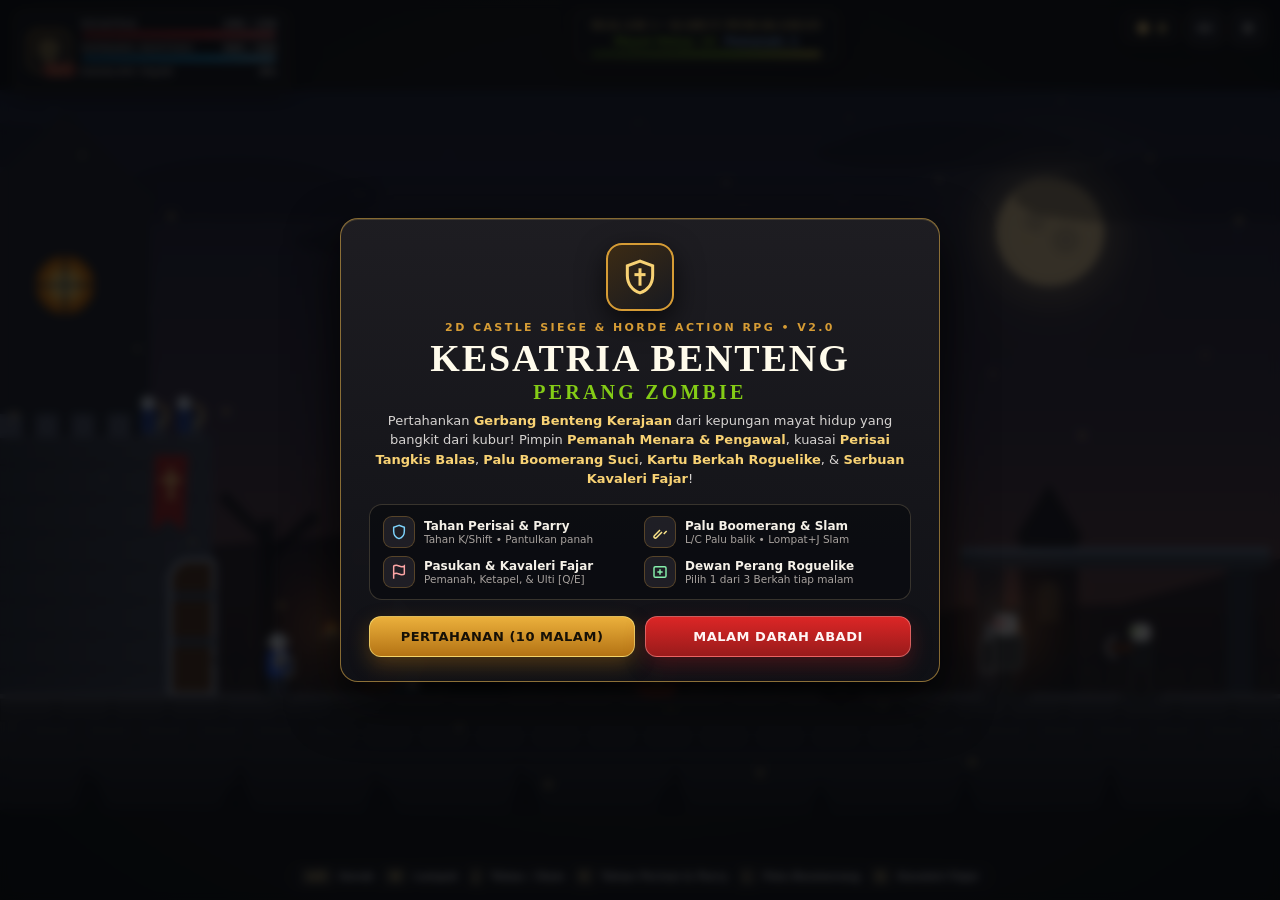
<file: index.html>
<!DOCTYPE html>
<html lang="id">
<head>
    <meta charset="UTF-8">
    <meta name="viewport" content="width=device-width, initial-scale=1.0, maximum-scale=1.0, user-scalable=no, viewport-fit=cover">
    <meta name="description" content="Kesatria Benteng: Perang Zombie — Game 2D Castle Siege & Horde Action RPG offline. Pertahankan Gerbang Benteng bersama Pemanah Kerajaan, Perisai Tangkis Balas, Palu Boomerang Suci, Kartu Berkah Roguelike, & Serbuan Kavaleri Fajar!">
    <title>Kesatria Benteng: Perang Zombie — 2D Castle Siege Action RPG</title>
    <style>
/* ==========================================================================
   KESATRIA BENTENG: PERANG ZOMBIE (v2.0.0)
   Aesthetic: Dark Medieval Heraldry — Forged Iron, Burnished Gold,
              Warm Torchlight Amber, Templar Crimson, & Necrotic Blight
   ========================================================================== */

:root {
    --obsidian: #090a0d;
    --iron-deep: #13151a;
    --iron-panel: rgba(18, 19, 24, 0.93);
    --iron-card: #1b1d24;
    --iron-border: rgba(196, 174, 134, 0.24);
    --gold-border: rgba(226, 176, 74, 0.56);
    --gold-bright: #f8d274;
    --gold-mid: #d69c35;
    --crimson: #dc2626;
    --crimson-dark: #7f1d1d;
    --ember: #f97316;
    --blight: #84cc16;
    --sky-shield: #38bdf8;
    --ivory: #f5f1e8;
    --ash: #a8a29e;

    --font-serif: 'Cinzel', 'Palatino Linotype', 'Book Antiqua', Georgia, serif;
    --font-sans: 'Plus Jakarta Sans', system-ui, -apple-system, 'Segoe UI', Roboto, sans-serif;
}

* {
    box-sizing: border-box;
    user-select: none;
    -webkit-user-select: none;
    -webkit-touch-callout: none;
}

html, body {
    margin: 0;
    padding: 0;
    width: 100vw;
    height: 100dvh;
    background: var(--obsidian);
    color: var(--ivory);
    font-family: var(--font-sans);
    overflow: hidden;
    touch-action: none;
    -webkit-font-smoothing: antialiased;
}

.hidden { display: none !important; }
.font-serif { font-family: var(--font-serif); }

#game-wrapper {
    position: relative;
    width: 100%;
    height: 100%;
    display: flex;
    align-items: center;
    justify-content: center;
    background: radial-gradient(ellipse at 50% 45%, #1c1816 0%, #0b0c10 70%, #050608 100%);
    overflow: hidden;
    touch-action: none;
}

#game-canvas {
    display: block;
    width: 100%;
    height: 100%;
    object-fit: contain;
}

.svg-icon {
    display: inline-block;
    vertical-align: middle;
    flex-shrink: 0;
}

/* --- Medieval Forged Panel Surface --- */
.herald-panel {
    background: linear-gradient(180deg, rgba(31, 30, 35, 0.96) 0%, rgba(16, 17, 22, 0.97) 100%);
    border: 1.5px solid var(--iron-border);
    box-shadow:
        0 16px 42px rgba(0, 0, 0, 0.78),
        inset 0 1px 0 rgba(255, 232, 180, 0.1);
}

.herald-panel--gold {
    border-color: var(--gold-border);
    box-shadow:
        0 20px 52px rgba(0, 0, 0, 0.84),
        inset 0 1px 0 rgba(248, 210, 116, 0.18);
}

.hud-strip {
    background: rgba(15, 16, 21, 0.88);
    border: 1px solid rgba(214, 156, 53, 0.34);
    box-shadow: 0 6px 18px rgba(0, 0, 0, 0.52);
}

/* ==========================================================================
   TOP BATTLEFIELD HUD
   ========================================================================== */
#hud {
    position: absolute;
    top: 0;
    left: 0;
    right: 0;
    padding: 10px 14px;
    pointer-events: none;
    display: flex;
    flex-direction: column;
    gap: 7px;
    z-index: 12;
}

body.in-ending-cg #hud,
body.in-ending-cg #touch-controls,
body.in-ending-cg #desktop-hints,
body.in-ending-cg #wave-banner {
    display: none !important;
}

#hud-row {
    display: flex;
    align-items: flex-start;
    justify-content: space-between;
    gap: 10px;
    max-width: 1280px;
    width: 100%;
    margin: 0 auto;
}

/* Left: Dual Knight + Citadel Status */
#hud-left {
    display: flex;
    align-items: center;
    gap: 10px;
    padding: 7px 12px;
    border-radius: 12px;
    pointer-events: auto;
}

#hud-crest {
    position: relative;
    width: 44px;
    height: 44px;
    border-radius: 10px;
    background: linear-gradient(145deg, #3a2b17 0%, #16181f 100%);
    border: 1.5px solid var(--gold-mid);
    display: flex;
    align-items: center;
    justify-content: center;
    color: var(--gold-bright);
    flex-shrink: 0;
}

#hud-tier-tag {
    position: absolute;
    bottom: -5px;
    right: -6px;
    background: var(--crimson-dark);
    color: var(--gold-bright);
    border: 1px solid rgba(248, 210, 116, 0.5);
    font-size: 9px;
    font-weight: 800;
    padding: 1px 5px;
    border-radius: 6px;
}

.bars-stack {
    display: flex;
    flex-direction: column;
    gap: 4px;
    min-width: 196px;
}

.bar-item {
    display: flex;
    flex-direction: column;
    gap: 2px;
}

.bar-meta {
    display: flex;
    justify-content: space-between;
    align-items: center;
    font-size: 9.5px;
    font-weight: 800;
    letter-spacing: 0.05em;
    color: var(--ash);
}

.bar-meta strong {
    color: var(--ivory);
    font-variant-numeric: tabular-nums;
}

.bar-track {
    width: 100%;
    height: 7px;
    border-radius: 999px;
    background: rgba(7, 8, 12, 0.9);
    border: 1px solid rgba(255, 255, 255, 0.09);
    overflow: hidden;
}

.bar-track--thin { height: 5px; }

#hp-fill {
    height: 100%;
    width: 100%;
    background: linear-gradient(90deg, #991b1b 0%, #dc2626 60%, #f87171 100%);
    transition: width 110ms ease-out;
}

#gate-fill {
    height: 100%;
    width: 100%;
    background: linear-gradient(90deg, #0369a1 0%, #0ea5e9 65%, #7dd3fc 100%);
    transition: width 120ms ease-out;
}

#valor-fill {
    height: 100%;
    width: 0%;
    background: linear-gradient(90deg, #b45309 0%, #eab308 65%, #fef08a 100%);
    transition: width 100ms ease-out;
}

#valor-fill[data-ready="1"] {
    background: linear-gradient(90deg, #f59e0b 0%, #fde047 50%, #ffffff 100%);
    box-shadow: 0 0 10px rgba(250, 204, 21, 0.85);
}

/* Center: Siege Night Banner & Horde Gauge */
#hud-center {
    display: flex;
    flex-direction: column;
    align-items: center;
    padding: 6px 16px;
    border-radius: 12px;
    min-width: 220px;
}

#hud-night-title {
    font-family: var(--font-serif);
    font-size: 13px;
    font-weight: 800;
    color: var(--gold-bright);
    letter-spacing: 0.06em;
    white-space: nowrap;
}

#hud-horde-row {
    display: flex;
    align-items: center;
    gap: 9px;
    margin-top: 2px;
    font-size: 11px;
    font-weight: 700;
}

#hud-remaining { color: var(--blight); }
#hud-allies-tag { color: #93c5fd; }

#hud-combo-badge {
    padding: 1px 7px;
    border-radius: 999px;
    background: rgba(185, 28, 28, 0.42);
    border: 1px solid rgba(252, 165, 165, 0.5);
    color: #fee2e2;
    font-size: 10px;
    font-weight: 800;
}

#horde-progress-track {
    width: 100%;
    height: 4px;
    margin-top: 4px;
    border-radius: 999px;
    background: rgba(255, 255, 255, 0.1);
    overflow: hidden;
}

#horde-progress-fill {
    height: 100%;
    width: 100%;
    background: linear-gradient(90deg, #4d7c0f 0%, #84cc16 60%, #fde047 100%);
    transition: width 140ms ease;
}

/* Right: Gold, Active Blessings, & Controls */
#hud-right {
    display: flex;
    align-items: center;
    gap: 7px;
    pointer-events: auto;
}

#hud-gold-box {
    display: flex;
    align-items: center;
    gap: 6px;
    padding: 7px 12px;
    border-radius: 10px;
    color: var(--gold-bright);
    font-size: 14px;
    font-weight: 800;
    font-variant-numeric: tabular-nums;
}

.hud-btn {
    display: inline-flex;
    align-items: center;
    justify-content: center;
    gap: 5px;
    height: 36px;
    padding: 0 11px;
    border-radius: 10px;
    background: rgba(24, 25, 32, 0.92);
    border: 1px solid rgba(214, 156, 53, 0.36);
    color: var(--ivory);
    font-family: var(--font-sans);
    font-size: 11.5px;
    font-weight: 800;
    cursor: pointer;
    transition: transform 0.12s ease, border-color 0.15s ease, background-color 0.15s ease;
}

.hud-btn:hover {
    border-color: var(--gold-bright);
    background: rgba(45, 36, 24, 0.96);
    color: var(--gold-bright);
}

.hud-btn:active { transform: scale(0.94); }
.hud-icon-btn { width: 36px; padding: 0; }

/* Active Blessing Mini-Badges Row */
#hud-blessings-strip {
    display: flex;
    justify-content: center;
    flex-wrap: wrap;
    gap: 5px;
    max-width: 900px;
    margin: 0 auto;
}

.blessing-chip {
    display: inline-flex;
    align-items: center;
    gap: 4px;
    padding: 2px 8px;
    border-radius: 999px;
    background: rgba(18, 19, 25, 0.82);
    border: 1px solid rgba(214, 156, 53, 0.38);
    color: #fde68a;
    font-size: 10px;
    font-weight: 700;
}

/* Boss Bar */
#boss-hud {
    max-width: 560px;
    width: 100%;
    margin: 0 auto;
    padding: 7px 14px;
    border-radius: 12px;
    border-color: rgba(220, 38, 38, 0.62);
}

#boss-head {
    display: flex;
    align-items: center;
    justify-content: space-between;
    margin-bottom: 4px;
}

#boss-title-wrap {
    display: flex;
    align-items: center;
    gap: 7px;
    font-family: var(--font-serif);
    font-size: 13px;
    font-weight: 800;
    color: #fca5a5;
}

#boss-phase-badge {
    font-family: var(--font-sans);
    font-size: 10px;
    font-weight: 800;
    padding: 2px 7px;
    border-radius: 6px;
    background: rgba(153, 27, 27, 0.65);
    border: 1px solid rgba(252, 165, 165, 0.45);
    color: #fff;
}

#boss-hp-label {
    font-size: 11px;
    font-weight: 800;
    color: #fecaca;
    font-variant-numeric: tabular-nums;
}

#boss-hp-track {
    width: 100%;
    height: 10px;
    border-radius: 999px;
    background: rgba(8, 7, 10, 0.92);
    border: 1px solid rgba(248, 113, 113, 0.38);
    overflow: hidden;
}

#boss-hp-fill {
    height: 100%;
    width: 100%;
    background: linear-gradient(90deg, #7f1d1d 0%, #dc2626 55%, #f97316 100%);
    transition: width 110ms ease-out;
}

/* ==========================================================================
   DESKTOP COMPACT KEYCAP HINTS BAR (Bottom Center)
   ========================================================================== */
#desktop-hints {
    position: absolute;
    bottom: 10px;
    left: 50%;
    transform: translateX(-50%);
    z-index: 12;
    pointer-events: none;
    display: flex;
    align-items: center;
    gap: 10px;
    padding: 5px 14px;
    border-radius: 999px;
    background: rgba(12, 13, 18, 0.78);
    border: 1px solid rgba(214, 156, 53, 0.25);
    font-size: 10.5px;
    font-weight: 700;
    color: #d6d3d1;
    white-space: nowrap;
}

#desktop-hints kbd {
    display: inline-block;
    padding: 1px 5px;
    border-radius: 4px;
    background: rgba(255, 255, 255, 0.1);
    border: 1px solid rgba(248, 210, 116, 0.35);
    color: var(--gold-bright);
    font-family: var(--font-sans);
    font-size: 10px;
    font-weight: 800;
    margin-right: 3px;
}

body.is-touch #desktop-hints { display: none !important; }
@media (pointer: coarse) { #desktop-hints { display: none !important; } }

/* ==========================================================================
   WAVE ANNOUNCEMENT BANNER
   ========================================================================== */
#wave-banner {
    position: absolute;
    top: 33%;
    left: 50%;
    transform: translate(-50%, -50%);
    z-index: 25;
    pointer-events: none;
    text-align: center;
    padding: 13px 30px;
    border-radius: 14px;
    background: linear-gradient(180deg, rgba(24, 21, 20, 0.94) 0%, rgba(12, 12, 16, 0.96) 100%);
    border: 1.5px solid rgba(226, 176, 74, 0.55);
    box-shadow: 0 20px 48px rgba(0, 0, 0, 0.82);
    max-width: min(92vw, 560px);
    opacity: 0;
    transition: opacity 280ms ease;
}

#wave-banner.visible { opacity: 1; }

#banner-eyebrow {
    font-size: 10.5px;
    font-weight: 800;
    letter-spacing: 0.24em;
    text-transform: uppercase;
    color: var(--gold-mid);
    margin-bottom: 3px;
}

#banner-title {
    font-family: var(--font-serif);
    font-size: clamp(20px, 3vw, 30px);
    font-weight: 900;
    color: #fffbeb;
    margin: 0 0 4px;
}

#banner-desc {
    font-size: 12px;
    color: #d6d3d1;
    margin: 0;
}

/* ==========================================================================
   MOBILE MULTI-TOUCH CONTROLS (HOLD-TO-GUARD SUPPORT!)
   ========================================================================== */
#touch-controls {
    position: absolute;
    left: max(clamp(16px, 3.6vw, 48px), env(safe-area-inset-left, 0px));
    right: max(clamp(16px, 3.6vw, 48px), env(safe-area-inset-right, 0px));
    bottom: max(clamp(12px, 3dvh, 26px), env(safe-area-inset-bottom, 0px));
    display: flex;
    justify-content: space-between;
    align-items: flex-end;
    pointer-events: none;
    z-index: 20;
    touch-action: none;
}

body:not(.is-touch) #touch-controls { display: none; }
@media (pointer: coarse) { body:not(.is-touch) #touch-controls { display: flex; } }

#dpad-zone {
    display: flex;
    align-items: center;
    gap: 13px;
    pointer-events: auto;
    touch-action: none;
    padding: 12px;
    margin: -12px;
}

.action-cluster {
    display: flex;
    align-items: flex-end;
    gap: 10px;
    pointer-events: auto;
}

.action-col {
    display: flex;
    flex-direction: column;
    align-items: center;
    gap: 8px;
}

.touch-btn {
    position: relative;
    overflow: hidden;
    display: flex;
    flex-direction: column;
    align-items: center;
    justify-content: center;
    border-radius: 15px;
    background: rgba(18, 19, 25, 0.86);
    border: 2px solid rgba(168, 162, 158, 0.44);
    color: var(--ivory);
    box-shadow: 0 5px 14px rgba(0, 0, 0, 0.52);
    touch-action: none;
    -webkit-tap-highlight-color: transparent;
    padding: 0;
    cursor: pointer;
    font-family: var(--font-sans);
}

.touch-btn * { pointer-events: none; }

.touch-btn[data-active="1"] {
    transform: scale3d(0.92, 0.92, 1);
    background: rgba(214, 156, 53, 0.46);
    border-color: var(--gold-bright);
}

.touch-dpad { width: 58px; height: 58px; border-radius: 17px; }
.touch-sm   { width: 52px; height: 48px; }
.touch-md   { width: 56px; height: 54px; }
.touch-lg   { width: 64px; height: 64px; }

.touch-label {
    font-size: 8.5px;
    font-weight: 800;
    margin-top: 2px;
    position: relative;
    z-index: 2;
}

.touch-fill {
    position: absolute;
    bottom: 0;
    left: 0;
    right: 0;
    height: 0%;
    pointer-events: none;
    z-index: 1;
}

.touch-cd {
    position: absolute;
    inset: 0;
    background: rgba(10, 11, 16, 0.8);
    display: none;
    align-items: center;
    justify-content: center;
    font-size: 12px;
    font-weight: 800;
    z-index: 3;
}

#t-attack { border-color: rgba(239, 83, 80, 0.65); background: rgba(127, 29, 29, 0.52); color: #fecaca; }
#t-guard  { border-color: rgba(56, 189, 248, 0.62); background: rgba(12, 74, 110, 0.48); color: #bae6fd; }
#t-hammer { border-color: rgba(248, 210, 116, 0.58); color: #fde68a; }
#t-jump   { border-color: rgba(214, 156, 53, 0.54); color: #fef3c7; }
#t-ulti[data-ready="0"] { opacity: 0.55; border-color: rgba(120, 113, 108, 0.45); }
#t-ulti[data-ready="1"] {
    opacity: 1;
    border-color: #fde047;
    background: rgba(161, 98, 7, 0.88);
    box-shadow: 0 0 18px rgba(250, 204, 21, 0.6);
}
#t-hammer[data-cooldown="1"] { opacity: 0.62; }

/* ==========================================================================
   MODALS: TITLE SCREEN, WAR COUNCIL (ROGUELIKE DRAFT + FORTIFY), PAUSE, END
   ========================================================================== */
.modal-backdrop {
    position: absolute;
    inset: 0;
    background: rgba(6, 7, 10, 0.78);
    backdrop-filter: blur(5px);
    display: flex;
    align-items: center;
    justify-content: center;
    padding: 14px;
    z-index: 40;
}

.modal-card {
    width: 100%;
    max-width: 600px;
    max-height: 94dvh;
    overflow-y: auto;
    overflow-x: hidden;
    border-radius: 18px;
    padding: 24px 28px;
    text-align: center;
}

.modal-card--council {
    max-width: 860px;
    text-align: left;
    padding: 20px 24px;
}

.modal-card--sm { max-width: 390px; }

.crest-emblem {
    width: 68px;
    height: 68px;
    margin: 0 auto 10px;
    border-radius: 16px;
    background: linear-gradient(145deg, #3c2b14 0%, #171920 100%);
    border: 2px solid var(--gold-mid);
    display: flex;
    align-items: center;
    justify-content: center;
    color: var(--gold-bright);
    box-shadow: 0 10px 28px rgba(0, 0, 0, 0.65);
}

.eyebrow {
    font-size: 11px;
    font-weight: 800;
    letter-spacing: 0.22em;
    text-transform: uppercase;
    color: var(--gold-mid);
    margin-bottom: 4px;
}

.hero-title {
    font-family: var(--font-serif);
    font-size: clamp(24px, 4vw, 38px);
    font-weight: 900;
    line-height: 1.06;
    color: #fffbeb;
    margin: 0 0 8px;
    letter-spacing: 0.05em;
}

.hero-title-accent {
    display: block;
    font-size: clamp(15px, 2.2vw, 20px);
    color: var(--blight);
    margin-top: 3px;
    letter-spacing: 0.16em;
}

.lead-copy {
    font-size: 13px;
    color: #d6d3d1;
    line-height: 1.5;
    margin: 0 0 15px;
}

.lead-copy strong { color: var(--gold-bright); }

.feature-pills {
    display: grid;
    grid-template-columns: repeat(2, minmax(0, 1fr));
    gap: 8px;
    text-align: left;
    background: rgba(11, 12, 17, 0.86);
    border: 1px solid var(--iron-border);
    border-radius: 13px;
    padding: 11px 13px;
    margin-bottom: 16px;
}

.feat-item {
    display: flex;
    align-items: center;
    gap: 9px;
}

.feat-ico {
    width: 32px;
    height: 32px;
    border-radius: 9px;
    background: rgba(34, 33, 40, 0.92);
    border: 1px solid rgba(214, 156, 53, 0.3);
    display: flex;
    align-items: center;
    justify-content: center;
    color: var(--gold-bright);
    flex-shrink: 0;
}

.feat-t { font-size: 12px; font-weight: 800; color: var(--ivory); }
.feat-s { font-size: 10.5px; color: var(--ash); }

/* Buttons */
.btn-row { display: flex; flex-wrap: wrap; gap: 10px; }

.btn {
    flex: 1;
    min-width: 140px;
    display: inline-flex;
    align-items: center;
    justify-content: center;
    gap: 7px;
    padding: 12px 16px;
    border-radius: 12px;
    font-family: var(--font-sans);
    font-size: 13px;
    font-weight: 800;
    letter-spacing: 0.04em;
    cursor: pointer;
    border: 1px solid transparent;
    transition: transform 0.12s ease, filter 0.15s ease;
}

.btn:hover { filter: brightness(1.08); }
.btn:active { transform: scale(0.97); }
.btn:disabled { opacity: 0.45; cursor: not-allowed; filter: grayscale(0.4); }

.btn-gold {
    background: linear-gradient(180deg, #ebb03c 0%, #b47314 100%);
    border-color: rgba(254, 240, 138, 0.58);
    color: #161006;
    box-shadow: 0 8px 20px rgba(180, 115, 20, 0.36);
}

.btn-crimson {
    background: linear-gradient(180deg, #dc2626 0%, #991b1b 100%);
    border-color: rgba(252, 165, 165, 0.48);
    color: #fff5f5;
    box-shadow: 0 8px 20px rgba(153, 27, 27, 0.36);
}

.btn-emerald {
    background: linear-gradient(180deg, #059669 0%, #047857 100%);
    border-color: rgba(110, 231, 183, 0.48);
    color: #ecfdf5;
}

.btn-iron {
    background: #23252f;
    border-color: rgba(168, 162, 158, 0.38);
    color: var(--ivory);
}

.record-line {
    margin-top: 11px;
    font-size: 11.5px;
    font-weight: 700;
    color: var(--gold-bright);
}

/* ==========================================================================
   WAR COUNCIL MODAL (3 ROGUELIKE BLESSING CARDS + FORTIFICATION UPGRADES)
   ========================================================================== */
.council-head {
    display: flex;
    align-items: center;
    justify-content: space-between;
    gap: 12px;
    padding-bottom: 10px;
    border-bottom: 1px solid var(--iron-border);
}

.council-title {
    font-family: var(--font-serif);
    font-size: 21px;
    font-weight: 900;
    color: #fffbeb;
    margin: 2px 0 0;
}

.council-gold {
    display: flex;
    align-items: center;
    gap: 8px;
    padding: 7px 14px;
    border-radius: 11px;
    background: rgba(11, 12, 17, 0.92);
    border: 1px solid var(--gold-border);
}

#council-gold-val {
    font-size: 18px;
    font-weight: 800;
    color: var(--gold-bright);
    font-variant-numeric: tabular-nums;
}

.section-label {
    font-size: 11px;
    font-weight: 800;
    text-transform: uppercase;
    letter-spacing: 0.14em;
    color: var(--gold-bright);
    margin: 12px 0 8px;
    display: flex;
    align-items: center;
    justify-content: space-between;
}

.blessing-grid {
    display: grid;
    grid-template-columns: repeat(3, minmax(0, 1fr));
    gap: 10px;
}

.blessing-card {
    position: relative;
    background: linear-gradient(180deg, #24211e 0%, #17181f 100%);
    border: 1.5px solid rgba(214, 156, 53, 0.42);
    border-radius: 14px;
    padding: 13px;
    text-align: left;
    cursor: pointer;
    color: var(--ivory);
    font-family: var(--font-sans);
    display: flex;
    flex-direction: column;
    gap: 6px;
    transition: transform 0.14s ease, border-color 0.15s ease, box-shadow 0.15s ease;
}

.blessing-card:hover:not(:disabled) {
    transform: translateY(-3px);
    border-color: var(--gold-bright);
    box-shadow: 0 10px 24px rgba(214, 156, 53, 0.22);
}

.blessing-card.picked {
    border-color: #34d399;
    background: linear-gradient(180deg, rgba(6, 78, 59, 0.48) 0%, #17181f 100%);
}

.blessing-card.dimmed {
    opacity: 0.42;
    cursor: default;
}

.blessing-card-top {
    display: flex;
    align-items: center;
    justify-content: space-between;
    gap: 6px;
}

.blessing-tag {
    font-size: 10px;
    font-weight: 800;
    padding: 2px 7px;
    border-radius: 6px;
    background: rgba(214, 156, 53, 0.2);
    color: var(--gold-bright);
}

.blessing-name {
    font-family: var(--font-serif);
    font-size: 14px;
    font-weight: 800;
    color: #fffbeb;
    margin: 0;
}

.blessing-desc {
    font-size: 11.5px;
    color: #d6d3d1;
    line-height: 1.38;
    margin: 0;
}

.fortify-grid {
    display: grid;
    grid-template-columns: repeat(4, minmax(0, 1fr));
    gap: 9px;
}

.fortify-card {
    background: var(--iron-card);
    border: 1px solid var(--iron-border);
    border-radius: 12px;
    padding: 10px 11px;
    display: flex;
    flex-direction: column;
    justify-content: space-between;
    gap: 7px;
}

.fortify-title {
    font-size: 12.5px;
    font-weight: 800;
    color: var(--ivory);
}

.fortify-stat {
    font-size: 11px;
    color: #fde68a;
    font-weight: 700;
}

.fortify-sub {
    font-size: 10.5px;
    color: var(--ash);
    line-height: 1.3;
}

.fortify-btn {
    width: 100%;
    padding: 7px 8px;
    border-radius: 9px;
    background: linear-gradient(180deg, #eab308 0%, #ca8a04 100%);
    border: 1px solid rgba(254, 240, 138, 0.55);
    color: #161006;
    font-family: var(--font-sans);
    font-size: 12px;
    font-weight: 800;
    cursor: pointer;
}

.fortify-btn:disabled {
    opacity: 0.42;
    cursor: not-allowed;
    filter: grayscale(0.45);
}

#council-feedback {
    text-align: center;
    font-size: 12px;
    font-weight: 800;
    color: #6ee7b7;
    min-height: 18px;
    margin: 8px 0 6px;
}

/* ==========================================================================
   ENDING CG OVERLAY & END MODAL
   ========================================================================== */
#ending-cg-overlay {
    position: absolute;
    inset: 0;
    pointer-events: none;
    z-index: 30;
    display: flex;
    flex-direction: column;
    justify-content: space-between;
}

.cg-bar {
    width: 100%;
    background: rgba(8, 9, 13, 0.92);
    padding: 10px 24px;
}

.cg-bar--top {
    border-bottom: 1px solid rgba(248, 210, 116, 0.35);
    display: flex;
    align-items: center;
    justify-content: space-between;
    pointer-events: auto;
}

.cg-bar--bot {
    border-top: 1px solid rgba(248, 210, 116, 0.35);
    display: flex;
    justify-content: center;
}

#btn-skip-cg {
    background: rgba(24, 25, 32, 0.92);
    border: 1px solid rgba(248, 210, 116, 0.48);
    color: #fef3c7;
    padding: 6px 14px;
    border-radius: 999px;
    font-size: 12px;
    font-weight: 700;
    cursor: pointer;
}

#cg-subtitle {
    margin: 0;
    max-width: 780px;
    text-align: center;
    font-size: 14px;
    font-weight: 600;
    color: #fffbeb;
}

.end-stats {
    display: grid;
    grid-template-columns: repeat(3, minmax(0, 1fr));
    gap: 9px;
    background: rgba(11, 12, 17, 0.88);
    border: 1px solid var(--iron-border);
    border-radius: 13px;
    padding: 12px;
    margin: 12px 0;
}

.stat-k { font-size: 10.5px; color: var(--ash); }
.stat-v { font-size: 18px; font-weight: 800; margin-top: 2px; font-variant-numeric: tabular-nums; }

/* ==========================================================================
   MOBILE LANDSCAPE COMPACT (800x360 Android)
   ========================================================================== */
@media (max-height: 500px) {
    #hud { padding: 5px 8px; gap: 4px; }
    #hud-left { padding: 4px 8px; gap: 7px; }
    #hud-crest { width: 34px; height: 34px; }
    .bars-stack { min-width: 152px; gap: 2.5px; }
    .bar-meta { font-size: 8.5px; }
    .bar-track { height: 5.5px; }
    #hud-center { padding: 4px 10px; min-width: 170px; }
    #hud-night-title { font-size: 11px; }
    #hud-horde-row { font-size: 9.5px; }
    #hud-gold-box { padding: 5px 9px; font-size: 12px; }
    .hud-btn { height: 31px; padding: 0 9px; font-size: 10.5px; }
    .hud-icon-btn { width: 31px; }
    #hud-blessings-strip { display: none; }
    #boss-hud { padding: 4px 10px; max-width: 440px; }
    #wave-banner { top: 44%; padding: 8px 18px; }
    #banner-title { font-size: 18px; }
    #banner-desc { font-size: 10.5px; }

    .touch-dpad { width: 52px; height: 52px; }
    .touch-sm   { width: 48px; height: 44px; border-radius: 13px; }
    .touch-md   { width: 52px; height: 48px; border-radius: 14px; }
    .touch-lg   { width: 58px; height: 56px; border-radius: 15px; }
    .touch-label { font-size: 7.5px; margin-top: 1px; }

    .modal-card { padding: 9px 15px; max-width: 720px; }
    .crest-emblem { display: none; }
    .hero-title { font-size: 19px; margin-bottom: 3px; }
    .hero-title-accent { font-size: 12px; }
    .lead-copy { font-size: 10.5px; margin-bottom: 7px; line-height: 1.28; }
    .feature-pills { grid-template-columns: repeat(4, minmax(0, 1fr)); padding: 6px 8px; gap: 6px; margin-bottom: 8px; }
    .feat-ico { width: 24px; height: 24px; }
    .feat-t { font-size: 9.5px; }
    .feat-s { font-size: 8.5px; }
    .btn { padding: 7px 12px; font-size: 12px; }

    .modal-card--council { padding: 8px 14px; max-width: 770px; }
    .council-head { padding-bottom: 5px; }
    .council-title { font-size: 15px; }
    #council-gold-val { font-size: 14px; }
    .section-label { margin: 6px 0 4px; font-size: 9.5px; }
    .blessing-card { padding: 7px 9px; gap: 3px; }
    .blessing-name { font-size: 11px; }
    .blessing-desc { font-size: 9.5px; line-height: 1.22; }
    .fortify-card { padding: 6px 8px; gap: 4px; }
    .fortify-title { font-size: 10.5px; }
    .fortify-sub { display: none; }
    .fortify-stat { font-size: 9.5px; }
    .fortify-btn { padding: 5px 6px; font-size: 10.5px; }
    #council-feedback { margin: 4px 0 3px; font-size: 10.5px; min-height: 14px; }
}

    </style>
</head>
<body>
<main id="game-wrapper">
    <canvas id="game-canvas" width="1280" height="720" aria-label="Medan Perang Kesatria Benteng vs Zombie"></canvas>

    <!-- ================================================================
         HUD MEDAN PERANG (KESATRIA + GERBANG BENTENG + HORDE GAUGE)
         ================================================================ -->
    <header id="hud">
        <div id="hud-row">
            <!-- Status Kesatria & Gerbang Benteng -->
            <div id="hud-left" class="hud-strip">
                <div id="hud-crest" title="Sir Aldric — Penjaga Benteng Fajar">
                    <svg class="svg-icon" width="24" height="24" viewBox="0 0 24 24" fill="none" stroke="currentColor" stroke-width="2" stroke-linecap="round" stroke-linejoin="round" aria-hidden="true">
                        <path d="M12 2L4 5v6c0 5.5 3.4 9.7 8 11 4.6-1.3 8-5.5 8-11V5l-8-3z"/>
                        <path d="M12 7v10M8 11h8"/>
                    </svg>
                    <span id="hud-tier-tag">Lv.1</span>
                </div>
                <div class="bars-stack">
                    <div class="bar-item">
                        <div class="bar-meta">
                            <span>KESATRIA</span>
                            <strong id="hud-hp-val">150 / 150</strong>
                        </div>
                        <div class="bar-track"><div id="hp-fill"></div></div>
                    </div>
                    <div class="bar-item">
                        <div class="bar-meta">
                            <span>GERBANG BENTENG</span>
                            <strong id="hud-gate-val">500 / 500</strong>
                        </div>
                        <div class="bar-track"><div id="gate-fill"></div></div>
                    </div>
                    <div class="bar-item">
                        <div class="bar-meta">
                            <span>KAVALERI FAJAR</span>
                            <strong id="hud-valor-val">0%</strong>
                        </div>
                        <div class="bar-track bar-track--thin"><div id="valor-fill" data-ready="0"></div></div>
                    </div>
                </div>
            </div>

            <!-- Info Malam, Sisa Gerombolan, & Pasukan Sekutu -->
            <div id="hud-center" class="hud-strip">
                <div id="hud-night-title">MALAM 1 • KABUT PEMAKAMAN</div>
                <div id="hud-horde-row">
                    <span id="hud-remaining">Mayat Hidup: 14</span>
                    <span id="hud-allies-tag">Pemanah: 1</span>
                    <span id="hud-combo-badge" class="hidden">0x</span>
                </div>
                <div id="horde-progress-track">
                    <div id="horde-progress-fill"></div>
                </div>
            </div>

            <!-- Koin Emas & Tombol Jeda / Audio -->
            <div id="hud-right">
                <div id="hud-gold-box" class="hud-strip" title="Emas Perbendaharaan Benteng">
                    <svg class="svg-icon" width="16" height="16" viewBox="0 0 24 24" fill="#f8d274" stroke="#925d15" stroke-width="1.6"><circle cx="12" cy="12" r="9"/><circle cx="12" cy="12" r="5" fill="none" stroke="#fffbeb" stroke-width="1.4"/></svg>
                    <span id="hud-gold-val">0</span>
                </div>
                <button id="btn-mute" class="hud-btn hud-icon-btn" type="button" title="Suara (M)" aria-label="Suara Hidup atau Mati">
                    <svg id="icon-sound-on" class="svg-icon" width="16" height="16" viewBox="0 0 24 24" fill="none" stroke="currentColor" stroke-width="2"><polygon points="11 5 6 9 2 9 2 15 6 15 11 19 11 5"/><path d="M15.54 8.46a5 5 0 0 1 0 7.07"/><path d="M19.07 4.93a10 10 0 0 1 0 14.14"/></svg>
                    <svg id="icon-sound-off" class="svg-icon hidden" width="16" height="16" viewBox="0 0 24 24" fill="none" stroke="currentColor" stroke-width="2"><polygon points="11 5 6 9 2 9 2 15 6 15 11 19 11 5"/><line x1="23" y1="9" x2="17" y2="15"/><line x1="17" y1="9" x2="23" y2="15"/></svg>
                </button>
                <button id="btn-pause" class="hud-btn hud-icon-btn" type="button" title="Jeda (P / Esc)" aria-label="Jeda Permainan">
                    <svg class="svg-icon" width="16" height="16" viewBox="0 0 24 24" fill="currentColor"><rect x="6" y="4" width="4" height="16" rx="1"/><rect x="14" y="4" width="4" height="16" rx="1"/></svg>
                </button>
            </div>
        </div>

        <!-- Chip Kartu Berkah Aktif -->
        <div id="hud-blessings-strip"></div>

        <!-- Boss Health Bar -->
        <div id="boss-hud" class="hud-strip hidden">
            <div id="boss-head">
                <div id="boss-title-wrap">
                    <svg class="svg-icon" width="15" height="15" viewBox="0 0 24 24" fill="none" stroke="#f87171" stroke-width="2"><circle cx="9" cy="12" r="1"/><circle cx="15" cy="12" r="1"/><path d="M8 20v2h8v-2"/><path d="M16 20a2 2 0 0 0 1.56-3.25 8 8 0 1 0-11.12 0A2 2 0 0 0 8 20"/></svg>
                    <span id="boss-name-text">ALGOJO PENDOBRAK MORGHUL</span>
                    <span id="boss-phase-badge">FASE I</span>
                </div>
                <span id="boss-hp-label">900 / 900</span>
            </div>
            <div id="boss-hp-track"><div id="boss-hp-fill"></div></div>
        </div>
    </header>

    <!-- Petunjuk Tombol Cepat PC -->
    <div id="desktop-hints" aria-hidden="true">
        <span><kbd>A/D</kbd> Gerak</span>
        <span><kbd>W</kbd> Lompat</span>
        <span><kbd>J</kbd> Tebas / Slam</span>
        <span><kbd>K</kbd> Tahan Perisai &amp; Parry</span>
        <span><kbd>L</kbd> Palu Boomerang</span>
        <span><kbd>Q</kbd> Kavaleri Fajar</span>
    </div>

    <!-- Banner Pengumuman Gelombang -->
    <div id="wave-banner" role="status" aria-live="polite">
        <div id="banner-eyebrow">MALAM 1 • PENGEPUNGAN DIMULAI</div>
        <h2 id="banner-title">Kabut Pemakaman</h2>
        <p id="banner-desc">Pertahankan Gerbang Benteng! Tahan Perisai untuk menangkis &amp; lempar Palu Boomerang!</p>
    </div>

    <!-- ================================================================
         KONTROL LAYAR SENTUH (TERMASUK HOLD-TO-GUARD PERISAI!)
         ================================================================ -->
    <div id="touch-controls" aria-label="Kontrol Layar Sentuh">
        <div id="dpad-zone">
            <button id="t-left" class="touch-btn touch-dpad" data-active="0" type="button" aria-label="Gerak Kiri">
                <svg class="svg-icon" width="24" height="24" viewBox="0 0 24 24" fill="none" stroke="currentColor" stroke-width="2.6"><polyline points="15 18 9 12 15 6"/></svg>
            </button>
            <button id="t-right" class="touch-btn touch-dpad" data-active="0" type="button" aria-label="Gerak Kanan">
                <svg class="svg-icon" width="24" height="24" viewBox="0 0 24 24" fill="none" stroke="currentColor" stroke-width="2.6"><polyline points="9 18 15 12 9 6"/></svg>
            </button>
        </div>

        <div class="action-cluster">
            <div class="action-col">
                <button id="t-hammer" class="touch-btn touch-sm" data-cooldown="0" data-active="0" type="button" aria-label="Lempar Palu Suci Boomerang">
                    <svg class="svg-icon" width="18" height="18" viewBox="0 0 24 24" fill="none" stroke="currentColor" stroke-width="2.2"><path d="M15 12l-8.5 8.5c-.83.83-2.17.83-3 0 0 0 0 0 0 0a2.12 2.12 0 0 1 0-3L12 9"/><path d="M17.64 15L22 10.64"/><path d="M20.91 11.7l-1.25-1.25c-.6-.6-.93-1.4-.93-2.25v-.86L16.01 4.6a5.56 5.56 0 0 0-3.94-1.64H9l.92.82A6.18 6.18 0 0 1 12 8.4v1.56l2 2h2.47l2.26 1.91"/></svg>
                    <span class="touch-label">PALU</span>
                    <div id="t-hammer-fill" class="touch-fill" style="background:rgba(248,210,116,0.3);"></div>
                    <span id="t-hammer-cd" class="touch-cd" style="color:#fde68a;"></span>
                </button>
                <button id="t-guard" class="touch-btn touch-md" data-active="0" type="button" aria-label="Tahan Perisai dan Tangkis Balas">
                    <svg class="svg-icon" width="20" height="20" viewBox="0 0 24 24" fill="none" stroke="currentColor" stroke-width="2.2"><path d="M12 2L4 5v6c0 5.5 3.4 9.7 8 11 4.6-1.3 8-5.5 8-11V5l-8-3z"/></svg>
                    <span class="touch-label">PERISAI</span>
                </button>
            </div>
            <div class="action-col">
                <button id="t-ulti" class="touch-btn touch-sm" data-ready="0" data-active="0" type="button" aria-label="Panggil Kavaleri Fajar">
                    <svg class="svg-icon" width="18" height="18" viewBox="0 0 24 24" fill="none" stroke="currentColor" stroke-width="2.2"><path d="M4 15s1-1 4-1 5 2 8 2 4-1 4-1V3s-1 1-4 1-5-2-8-2-4 1-4 1z"/><line x1="4" y1="22" x2="4" y2="15"/></svg>
                    <span class="touch-label">KAVALERI</span>
                    <div id="t-ulti-fill" class="touch-fill" style="background:rgba(250,204,21,0.36);"></div>
                </button>
                <button id="t-attack" class="touch-btn touch-lg" data-active="0" type="button" aria-label="Tebas Pedang Besar">
                    <svg class="svg-icon" width="24" height="24" viewBox="0 0 24 24" fill="none" stroke="currentColor" stroke-width="2.2"><path d="M14.5 17.5L3 6V3h3l11.5 11.5"/><path d="M13 19l6-6"/><path d="M16 16l4 4"/></svg>
                    <span class="touch-label">TEBAS</span>
                </button>
            </div>
            <button id="t-jump" class="touch-btn touch-lg" data-active="0" type="button" aria-label="Lompat dan Hantaman Tanah">
                <svg class="svg-icon" width="22" height="22" viewBox="0 0 24 24" fill="none" stroke="currentColor" stroke-width="2.4"><polyline points="18 15 12 9 6 15"/></svg>
                <span class="touch-label">LOMPAT</span>
            </button>
        </div>
    </div>

    <!-- ================================================================
         MODAL MENU UTAMA (CASTLE SIEGE TITLE SCREEN)
         ================================================================ -->
    <section id="start-modal" class="modal-backdrop" aria-labelledby="main-title">
        <div class="modal-card herald-panel herald-panel--gold">
            <div class="crest-emblem">
                <svg class="svg-icon" width="38" height="38" viewBox="0 0 24 24" fill="none" stroke="currentColor" stroke-width="1.9"><path d="M12 2L4 5v6c0 5.5 3.4 9.7 8 11 4.6-1.3 8-5.5 8-11V5l-8-3z"/><path d="M12 6.5v11"/><path d="M8.5 10.5h7"/></svg>
            </div>
            <div class="eyebrow">2D Castle Siege &amp; Horde Action RPG • v2.0</div>
            <h1 id="main-title" class="hero-title">
                KESATRIA BENTENG
                <span class="hero-title-accent">PERANG ZOMBIE</span>
            </h1>
            <p class="lead-copy">
                Pertahankan <strong>Gerbang Benteng Kerajaan</strong> dari kepungan mayat hidup yang bangkit dari kubur!
                Pimpin <strong>Pemanah Menara &amp; Pengawal</strong>, kuasai <strong>Perisai Tangkis Balas</strong>, <strong>Palu Boomerang Suci</strong>, <strong>Kartu Berkah Roguelike</strong>, &amp; <strong>Serbuan Kavaleri Fajar</strong>!
            </p>

            <div class="feature-pills">
                <div class="feat-item">
                    <div class="feat-ico" style="color:#7dd3fc;">
                        <svg class="svg-icon" width="16" height="16" viewBox="0 0 24 24" fill="none" stroke="currentColor" stroke-width="2.2"><path d="M12 2L4 5v6c0 5.5 3.4 9.7 8 11 4.6-1.3 8-5.5 8-11V5l-8-3z"/></svg>
                    </div>
                    <div>
                        <div class="feat-t">Tahan Perisai &amp; Parry</div>
                        <div class="feat-s">Tahan K/Shift • Pantulkan panah</div>
                    </div>
                </div>
                <div class="feat-item">
                    <div class="feat-ico" style="color:#fde68a;">
                        <svg class="svg-icon" width="16" height="16" viewBox="0 0 24 24" fill="none" stroke="currentColor" stroke-width="2.2"><path d="M15 12l-8.5 8.5a2.12 2.12 0 0 1-3-3L12 9"/><path d="M17.64 15L22 10.64"/></svg>
                    </div>
                    <div>
                        <div class="feat-t">Palu Boomerang &amp; Slam</div>
                        <div class="feat-s">L/C Palu balik • Lompat+J Slam</div>
                    </div>
                </div>
                <div class="feat-item">
                    <div class="feat-ico" style="color:#fca5a5;">
                        <svg class="svg-icon" width="16" height="16" viewBox="0 0 24 24" fill="none" stroke="currentColor" stroke-width="2.2"><path d="M4 15s1-1 4-1 5 2 8 2 4-1 4-1V3s-1 1-4 1-5-2-8-2-4 1-4 1z"/><line x1="4" y1="22" x2="4" y2="15"/></svg>
                    </div>
                    <div>
                        <div class="feat-t">Pasukan &amp; Kavaleri Fajar</div>
                        <div class="feat-s">Pemanah, Ketapel, &amp; Ulti [Q/E]</div>
                    </div>
                </div>
                <div class="feat-item">
                    <div class="feat-ico" style="color:#86efac;">
                        <svg class="svg-icon" width="16" height="16" viewBox="0 0 24 24" fill="none" stroke="currentColor" stroke-width="2.2"><rect x="3" y="4" width="18" height="16" rx="2"/><path d="M12 8v8M8 12h8"/></svg>
                    </div>
                    <div>
                        <div class="feat-t">Dewan Perang Roguelike</div>
                        <div class="feat-s">Pilih 1 dari 3 Berkah tiap malam</div>
                    </div>
                </div>
            </div>

            <div class="btn-row">
                <button id="btn-continue" class="btn btn-emerald hidden" type="button">
                    <span id="btn-continue-text">Lanjut Malam 2</span>
                </button>
                <button id="btn-start-campaign" class="btn btn-gold" type="button">
                    PERTAHANAN (10 MALAM)
                </button>
                <button id="btn-start-endless" class="btn btn-crimson" type="button">
                    MALAM DARAH ABADI
                </button>
            </div>
            <div id="start-record-line" class="record-line hidden"></div>
        </div>
    </section>

    <!-- ================================================================
         DEWAN PERANG (ANTAR MALAM: DRAFT 3 KARTU BERKAH + PERKUAT BENTENG)
         ================================================================ -->
    <section id="council-modal" class="modal-backdrop hidden" aria-labelledby="council-heading">
        <div class="modal-card modal-card--council herald-panel herald-panel--gold">
            <div class="council-head">
                <div>
                    <div id="council-eyebrow" class="eyebrow" style="margin-bottom:1px;">MALAM 1 BERTAHAN! • DEWAN PERANG BENTENG</div>
                    <h2 id="council-heading" class="council-title">PILIH BERKAH &amp; PERKUAT BENTENG</h2>
                </div>
                <div class="council-gold">
                    <svg class="svg-icon" width="20" height="20" viewBox="0 0 24 24" fill="#f8d274" stroke="#925d15" stroke-width="1.6"><circle cx="12" cy="12" r="9"/><circle cx="12" cy="12" r="5" fill="none" stroke="#fffbeb" stroke-width="1.4"/></svg>
                    <div>
                        <div style="font-size:9.5px;color:#a8a29e;font-weight:700;text-transform:uppercase;">Kas Benteng</div>
                        <div id="council-gold-val">0</div>
                    </div>
                </div>
            </div>

            <div class="section-label">
                <span>1. Pilih 1 Kartu Berkah Kesatria (Gratis)</span>
                <span id="blessing-pick-status" style="color:#fde68a;">Belum Dipilih</span>
            </div>
            <div id="blessing-cards-grid" class="blessing-grid"></div>

            <div class="section-label">
                <span>2. Perkuat Benteng &amp; Pasukan (Dengan Emas)</span>
                <span id="council-gate-info" style="color:#7dd3fc;">Gerbang: 500/500</span>
            </div>
            <div class="fortify-grid">
                <div class="fortify-card">
                    <div>
                        <div class="fortify-title">Tempa Pedang &amp; Palu</div>
                        <div class="fortify-sub">Naikkan damage tebasan, Slam, &amp; Palu Boomerang.</div>
                        <div id="f-stat-atk" class="fortify-stat">Lv.1 • DMG 34</div>
                    </div>
                    <button id="f-buy-atk" class="fortify-btn" type="button">40 Emas</button>
                </div>
                <div class="fortify-card">
                    <div>
                        <div class="fortify-title">Perbaiki &amp; Perkuat Gerbang</div>
                        <div class="fortify-sub">+120 Max HP Gerbang &amp; perbaiki 45% kerusakan.</div>
                        <div id="f-stat-gate" class="fortify-stat">500 / 500 HP</div>
                    </div>
                    <button id="f-buy-gate" class="fortify-btn" type="button">35 Emas</button>
                </div>
                <div class="fortify-card">
                    <div>
                        <div class="fortify-title">Rekrut Pasukan Benteng</div>
                        <div class="fortify-sub">Tambah Pemanah Menara atau Pengawal Pedang!</div>
                        <div id="f-stat-ally" class="fortify-stat">1 Pemanah • 0 Pengawal</div>
                    </div>
                    <button id="f-buy-ally" class="fortify-btn" type="button">50 Emas</button>
                </div>
                <div class="fortify-card">
                    <div>
                        <div class="fortify-title">Eliksir &amp; Tong Minyak</div>
                        <div class="fortify-sub">Pulihkan 70% HP Sir Aldric + pasang Tong Peledak!</div>
                        <div id="f-stat-heal" class="fortify-stat">HP: 150 / 150</div>
                    </div>
                    <button id="f-buy-heal" class="fortify-btn" type="button">25 Emas</button>
                </div>
            </div>

            <div id="council-feedback" role="status" aria-live="polite"></div>

            <button id="btn-next-night" class="btn btn-gold" style="width:100%;" type="button">
                <span id="btn-next-night-label">HADAPI MALAM BERIKUTNYA</span>
            </button>
        </div>
    </section>

    <!-- ================================================================
         MODAL PAUSE
         ================================================================ -->
    <section id="pause-modal" class="modal-backdrop hidden" aria-labelledby="pause-title">
        <div class="modal-card modal-card--sm herald-panel herald-panel--gold">
            <h2 id="pause-title" class="font-serif" style="font-size:22px;margin:0 0 6px;color:#fffbeb;">PERTEMPURAN DIJEDA</h2>
            <p style="font-size:12px;color:#a8a29e;margin:0 0 16px;">Gerbang Benteng menunggu komandomu, Sir Aldric.</p>
            <div style="display:flex;flex-direction:column;gap:9px;">
                <button id="btn-resume" class="btn btn-gold" type="button">Lanjutkan Pertempuran</button>
                <button id="btn-retry-wave" class="btn btn-iron" type="button">Ulangi Malam Ini</button>
                <button id="btn-back-menu" class="btn btn-iron" type="button">Kembali ke Menu Utama</button>
            </div>
        </div>
    </section>

    <!-- ================================================================
         OVERLAY ANIMASI CG ENDING (FAJAR DI ATAS BENTENG CAHAYA)
         ================================================================ -->
    <div id="ending-cg-overlay" class="hidden">
        <div class="cg-bar cg-bar--top">
            <div class="eyebrow" style="margin:0;">EPILOG • FAJAR DI ATAS BENTENG CAHAYA</div>
            <button id="btn-skip-cg" type="button">Lewati &rsaquo;</button>
        </div>
        <div class="cg-bar cg-bar--bot">
            <p id="cg-subtitle"></p>
        </div>
    </div>

    <!-- ================================================================
         MODAL VICTORY / GAME OVER
         ================================================================ -->
    <section id="end-modal" class="modal-backdrop hidden" aria-labelledby="end-title">
        <div class="modal-card herald-panel herald-panel--gold">
            <div id="end-eyebrow" class="eyebrow">BENTENG BERTAHAN</div>
            <h2 id="end-title" class="hero-title" style="font-size:28px;">FAJAR KEMENANGAN!</h2>
            <p id="end-desc" class="lead-copy" style="margin-bottom:8px;">Gerbang Benteng Kerajaan berhasil dipertahankan sampai fajar menyingsing!</p>

            <div class="end-stats">
                <div>
                    <div class="stat-k">Malam Dicapai</div>
                    <div id="end-nights" class="stat-v" style="color:#f8d274;">10</div>
                </div>
                <div>
                    <div class="stat-k">Zombie Dibasmi</div>
                    <div id="end-kills" class="stat-v" style="color:#84cc16;">0</div>
                </div>
                <div>
                    <div class="stat-k">Parry Sempurna</div>
                    <div id="end-parries" class="stat-v" style="color:#38bdf8;">0</div>
                </div>
            </div>

            <div id="end-record-text" class="record-line" style="margin:0 0 14px;"></div>

            <div class="btn-row">
                <button id="btn-end-retry" class="btn btn-iron" type="button">Ulangi Malam Ini</button>
                <button id="btn-end-cg" class="btn btn-gold hidden" type="button">Putar CG Fajar</button>
                <button id="btn-end-menu" class="btn btn-gold" type="button">Menu Utama</button>
            </div>
        </div>
    </section>
</main>

<script>
// --- FILE: src/js/audio.js ---
/* ==========================================================================
   AUDIO SINTETIS MEDIEVAL SIEGE (WAR HORNS, PARRY CLANG, BOOMERANG, & BGM)
   ========================================================================== */

class SoundSystem {
    constructor() {
        this.ctx = null;
        this.muted = false;
        this.bgmTimer = null;
        this.bgmStep = 0;
        this.bgmMode = -1;
        this.noiseBuf = null;
    }

    init() {
        try {
            if (!this.ctx) {
                const AC = window.AudioContext || window.webkitAudioContext;
                if (AC) {
                    this.ctx = new AC();
                    const len = Math.floor(this.ctx.sampleRate * 0.6);
                    const b = this.ctx.createBuffer(1, len, this.ctx.sampleRate);
                    const d = b.getChannelData(0);
                    for (let i = 0; i < len; i++) d[i] = (Math.random() * 2 - 1) * (1 - i / len);
                    this.noiseBuf = b;
                }
            }
            if (this.ctx && this.ctx.state === 'suspended') {
                this.ctx.resume().catch(() => {});
            }
        } catch (e) {}
    }

    _tone(type, f0, f1, dur, vol, delay = 0) {
        if (this.muted || !this.ctx) return;
        const t = this.ctx.currentTime + delay;
        const osc = this.ctx.createOscillator();
        const g = this.ctx.createGain();
        osc.type = type;
        osc.frequency.setValueAtTime(Math.max(28, f0), t);
        if (f1 !== f0) osc.frequency.exponentialRampToValueAtTime(Math.max(28, f1), t + dur);
        g.gain.setValueAtTime(Math.max(0.001, vol), t);
        g.gain.exponentialRampToValueAtTime(0.001, t + dur);
        osc.connect(g);
        g.connect(this.ctx.destination);
        osc.onended = () => {
            try { osc.disconnect(); g.disconnect(); } catch (e) {}
        };
        osc.start(t);
        osc.stop(t + dur + 0.015);
    }

    _noise(dur, vol, freq = 900, delay = 0) {
        if (this.muted || !this.ctx || !this.noiseBuf) return;
        const t = this.ctx.currentTime + delay;
        const src = this.ctx.createBufferSource();
        src.buffer = this.noiseBuf;
        const flt = this.ctx.createBiquadFilter();
        flt.type = 'bandpass';
        flt.frequency.setValueAtTime(freq, t);
        const g = this.ctx.createGain();
        g.gain.setValueAtTime(vol, t);
        g.gain.exponentialRampToValueAtTime(0.001, t + dur);
        src.connect(flt);
        flt.connect(g);
        g.connect(this.ctx.destination);
        src.onended = () => {
            try { src.disconnect(); flt.disconnect(); g.disconnect(); } catch (e) {}
        };
        src.start(t);
        src.stop(t + dur + 0.015);
    }

    play(name) {
        if (this.muted || !this.ctx) return;
        try {
            switch (name) {
                case 'slash':
                    this._tone('triangle', 420, 115, 0.13, 0.18);
                    this._noise(0.1, 0.14, 1700);
                    break;
                case 'heavy':
                    this._tone('sawtooth', 260, 68, 0.2, 0.24);
                    this._tone('triangle', 580, 160, 0.16, 0.14, 0.02);
                    this._noise(0.16, 0.2, 950);
                    break;
                case 'slam':
                    this._tone('sawtooth', 145, 34, 0.36, 0.28);
                    this._tone('triangle', 320, 72, 0.24, 0.16);
                    this._noise(0.32, 0.26, 360);
                    break;
                case 'hit':
                    this._tone('sawtooth', 175, 56, 0.12, 0.22);
                    this._noise(0.08, 0.16, 600);
                    break;
                case 'crit':
                    this._tone('triangle', 780, 1320, 0.15, 0.22);
                    this._tone('sawtooth', 240, 76, 0.18, 0.22);
                    this._noise(0.1, 0.16, 1300);
                    break;
                case 'block':
                    this._tone('square', 380, 210, 0.11, 0.16);
                    this._tone('triangle', 840, 620, 0.14, 0.14);
                    break;
                case 'parry':
                    // Denting lonceng perisai besi & gema suci!
                    this._tone('triangle', 1046.5, 1568, 0.3, 0.26);
                    this._tone('sine', 1568, 2093, 0.26, 0.2, 0.03);
                    this._tone('square', 440, 220, 0.14, 0.14);
                    break;
                case 'hammer':
                    this._tone('triangle', 520, 260, 0.18, 0.18);
                    this._tone('sine', 820, 440, 0.15, 0.12, 0.03);
                    this._noise(0.12, 0.12, 1200);
                    break;
                case 'arrow':
                    this._tone('triangle', 980, 420, 0.09, 0.09);
                    break;
                case 'explosion':
                    this._tone('sawtooth', 120, 28, 0.44, 0.3);
                    this._noise(0.4, 0.3, 300);
                    break;
                case 'cavalry_horn':
                    // Terompet perang kavaleri abad pertengahan (D4 -> A4 -> D5)!
                    this._tone('sawtooth', 293.66, 293.66, 0.28, 0.2, 0);
                    this._tone('sawtooth', 440.0, 440.0, 0.32, 0.22, 0.18);
                    this._tone('sawtooth', 587.33, 587.33, 0.65, 0.24, 0.36);
                    this._tone('triangle', 293.66, 293.66, 0.65, 0.18, 0.36);
                    this._noise(0.45, 0.16, 480, 0.25);
                    break;
                case 'lightning':
                    this._tone('sawtooth', 1500, 220, 0.2, 0.18);
                    this._noise(0.22, 0.2, 2200);
                    break;
                case 'jump':
                    this._tone('sine', 180, 400, 0.13, 0.14);
                    break;
                case 'coin':
                    this._tone('sine', 987.77, 987.77, 0.07, 0.14);
                    this._tone('sine', 1318.51, 1318.51, 0.14, 0.14, 0.05);
                    break;
                case 'gate_hit':
                    this._tone('sawtooth', 110, 42, 0.22, 0.24);
                    this._noise(0.18, 0.22, 280);
                    break;
                case 'hurt':
                    this._tone('sawtooth', 165, 60, 0.2, 0.24);
                    this._noise(0.14, 0.16, 480);
                    break;
                case 'zombie_die':
                    this._tone('sawtooth', 140, 44, 0.22, 0.16);
                    break;
                case 'boss_roar':
                    this._tone('sawtooth', 108, 42, 0.55, 0.28);
                    this._tone('square', 78, 36, 0.5, 0.18, 0.05);
                    this._noise(0.4, 0.22, 300);
                    break;
                case 'upgrade':
                    this._tone('triangle', 880, 1380, 0.15, 0.19);
                    this._tone('sine', 1320, 1760, 0.2, 0.16, 0.06);
                    break;
                case 'victory': {
                    const n = [293.66, 369.99, 440, 587.33, 739.99];
                    n.forEach((f, i) => this._tone('triangle', f, f, 0.34, 0.18, i * 0.12));
                    break;
                }
                case 'gameover': {
                    const n = [293.66, 261.63, 233.08, 196];
                    n.forEach((f, i) => this._tone('sawtooth', f, f * 0.96, 0.36, 0.16, i * 0.18));
                    break;
                }
                case 'dawn_chord': {
                    const ch = [293.66, 369.99, 440, 587.33, 739.99];
                    ch.forEach((f, i) => this._tone('sine', f, f, 1.4, 0.1, i * 0.12));
                    break;
                }
            }
        } catch (e) {}
    }

    startBGM(mode = 0) {
        if (this.bgmMode === mode && this.bgmTimer) return;
        this.stopBGM();
        this.bgmMode = mode;
        this.bgmStep = 0;

        // 6 Pola Musik Pengepungan Abad Pertengahan (Genderang Perang + Organ + Terompet)
        const tracks = [
            // 0: Dusk Watch (D minor marching drums)
            { tempo: 225, wave: 'triangle', lead: [293.66, 0, 329.63, 349.23, 440, 0, 392, 349.23, 329.63, 293.66, 261.63, 293.66, 349.23, 329.63, 220, 0], bass: [146.83, 146.83, 116.54, 130.81] },
            // 1: Siege Drums (Urgent iron march)
            { tempo: 185, wave: 'sawtooth', lead: [329.63, 329.63, 392, 440, 493.88, 440, 392, 329.63, 349.23, 329.63, 293.66, 246.94, 293.66, 329.63, 392, 0], bass: [164.81, 146.83, 130.81, 123.47] },
            // 2: Storm & Blight (Phrygian gothic organ)
            { tempo: 205, wave: 'triangle', lead: [261.63, 277.18, 329.63, 392, 349.23, 329.63, 277.18, 261.63, 392, 415.3, 392, 329.63, 277.18, 261.63, 196, 0], bass: [130.81, 138.59, 116.54, 98] },
            // 3: Blood Moon Assault (Relentless double-time)
            { tempo: 165, wave: 'sawtooth', lead: [220, 261.63, 329.63, 392, 440, 392, 329.63, 293.66, 220, 329.63, 440, 523.25, 493.88, 440, 392, 329.63], bass: [110, 130.81, 98, 123.47] },
            // 4: Boss Siege Duel (Heavy heroic brass/organ)
            { tempo: 150, wave: 'sawtooth', lead: [293.66, 440, 466.16, 440, 392, 349.23, 329.63, 293.66, 587.33, 523.25, 466.16, 440, 392, 349.23, 329.63, 293.66], bass: [146.83, 116.54, 130.81, 110] },
            // 5: Final Boss — Lich Emperor Azrath
            { tempo: 138, wave: 'square', lead: [440, 466.16, 523.25, 587.33, 659.25, 587.33, 523.25, 466.16, 587.33, 523.25, 466.16, 440, 392, 440, 466.16, 523.25], bass: [110, 116.54, 130.81, 146.83] }
        ];

        const tr = tracks[mode % tracks.length];
        this.bgmTimer = setInterval(() => {
            if (this.muted || !this.ctx || this.ctx.state !== 'running') return;
            const step = this.bgmStep % tr.lead.length;
            const note = tr.lead[step];
            const bass = tr.bass[Math.floor(step / 4) % tr.bass.length];
            if (note > 0) this._tone(tr.wave, note, note, tr.tempo / 1080, 0.032);
            if (step % 4 === 0) this._tone('sine', bass, bass * 0.99, (tr.tempo * 3.1) / 1000, 0.06);
            // Genderang perang (War drum beat pada ketukan 0 & 2)
            if (step % 4 === 0) this._noise(0.08, 0.05, 190);
            else if (step % 4 === 2) this._noise(0.05, 0.03, 520);
            this.bgmStep++;
        }, tr.tempo);
    }

    stopBGM() {
        if (this.bgmTimer) {
            clearInterval(this.bgmTimer);
            this.bgmTimer = null;
        }
        this.bgmMode = -1;
    }

    toggleMute() {
        this.muted = !this.muted;
        return this.muted;
    }
}


// --- FILE: src/js/data.js ---
/* ==========================================================================
   DATA MEDAN PERANG, 10 MALAM PENGEPUNGAN, 5 BOSS EPIK, & 12 KARTU BERKAH
   ========================================================================== */

const VIEW_WIDTH = 1280;
const VIEW_HEIGHT = 720;
const WORLD_WIDTH = 1920;
const GROUND_Y = 604;
const GATE_X = 212;

// 2 Platform Taktis di Halaman Benteng (Menara Kayu & Jembatan Batu) untuk Earthshaker Slam
const ARENA_PLATFORMS = [
    { x: 350, y: 458, w: 300, h: 20, style: 'wood' },
    { x: 960, y: 458, w: 310, h: 20, style: 'stone' }
];

// 12 Kartu Berkah Roguelike yang saling bersinergi!
const BLESSINGS = [
    {
        id: 'flame_blade',
        tag: 'PEDANG',
        name: 'Pedang Api Suci',
        desc: 'Tebasan membakar zombie. Zombie yang tumbang saat terbakar meledak melukai gerombolan di sekitar!'
    },
    {
        id: 'thunder_hammer',
        tag: 'PALU',
        name: 'Palu Halilintar',
        desc: 'Setiap benturan Palu Boomerang menyambar musuh dengan Petir Emas dari langit!'
    },
    {
        id: 'twin_hammer',
        tag: 'PALU',
        name: 'Palu Boomerang Kembar',
        desc: 'Melempar 2 Palu Suci sekaligus dengan jangkauan lebih jauh & cooldown lebih singkat.'
    },
    {
        id: 'royal_archers',
        tag: 'BENTENG',
        name: 'Pemanah Api Menara',
        desc: 'Tambah +2 Pemanah Elit di atas benteng yang menghujani zombie dengan panah api!'
    },
    {
        id: 'trebuchet',
        tag: 'BENTENG',
        name: 'Ketapel Api Raksasa',
        desc: 'Benteng melontarkan Batu Bara Api raksasa secara berkala yang meledak hebat di tengah gerombolan!'
    },
    {
        id: 'vanguard_squad',
        tag: 'PASUKAN',
        name: 'Barisan Pengawal Baja',
        desc: 'Kerahkan +2 Prajurit Pengawal berpedang yang berpatroli dan menebas zombie di depan gerbang!'
    },
    {
        id: 'thorn_shield',
        tag: 'PERISAI',
        name: 'Perisai Duri Pembalas',
        desc: 'Menahan serangan dengan Perisai memantulkan 130% damage & men-stun zombie penyerang!'
    },
    {
        id: 'vampiric_edge',
        tag: 'PEMULIHAN',
        name: 'Cawan Cahaya Suci',
        desc: 'Setiap zombie tumbang memulihkan +4% HP Sir Aldric dan memperbaiki +12 HP Gerbang Benteng.'
    },
    {
        id: 'earthshaker',
        tag: 'SLAM',
        name: 'Gelombang Gempa Fajar',
        desc: 'Hantaman Tanah (Lompat+Tebas) & Combo ke-3 memicu gelombang api menjalar di sepanjang jalan batu!'
    },
    {
        id: 'oil_barrels',
        tag: 'JEBAKAN',
        name: 'Gudang Tong Minyak',
        desc: 'Pasang +2 Tong Minyak Peledak tiap malam dengan radius & damage ledakan +55%!'
    },
    {
        id: 'golden_horn',
        tag: 'ULTI',
        name: 'Kavaleri Fajar Ganda',
        desc: 'Serbuan Kavaleri memanggil barisan kuda 2x lipat & langsung memulihkan +25% HP Gerbang!'
    },
    {
        id: 'crusader_haste',
        tag: 'KETANGKASAN',
        name: 'Semangat Perang Salib',
        desc: 'Kecepatan gerak & ayunan pedang +20%, serta pengisian Terompet Kavaleri +35% lebih cepat!'
    }
];

// 10 Malam Kampanye Pertahanan Benteng (dengan transisi atmosfer Senja -> Malam Badai -> Bulan Darah -> Gerhana Emas!)
const NIGHTS = [
    {
        night: 1,
        name: 'Kabut Pemakaman',
        eyebrow: 'MALAM 1 • SENJA PERTAMA',
        desc: 'Mayat hidup mulai merangkak keluar dari tanah! Gunakan Perisai [K] untuk menangkis & Palu Boomerang [L]!',
        skyTop: '#161b2e', skyMid: '#372c3e', skyBot: '#6b4238',
        moonColor: '#f6d89c', moonType: 'full', weather: 'mist', bgm: 0,
        totalEnemies: 14, spawnInterval: 95, maxAlive: 6, barrels: 2,
        pool: ['walker', 'walker', 'ghoul']
    },
    {
        night: 2,
        name: 'Serbuan Pembawa Wabah',
        eyebrow: 'MALAM 2 • LONCENG BAHAYA',
        desc: 'Waspadai Pembawa Tong Wabah & Pemanah Tengkorak! Pantulkan panah mereka dengan Parry Perisai!',
        skyTop: '#101626', skyMid: '#242538', skyBot: '#473335',
        moonColor: '#e8d7b0', moonType: 'full', weather: 'ember', bgm: 1,
        totalEnemies: 19, spawnInterval: 84, maxAlive: 7, barrels: 2,
        pool: ['walker', 'ghoul', 'crossbow', 'keg_carrier']
    },
    {
        night: 3,
        name: 'Gerbang Berdarah',
        eyebrow: 'MALAM 3 • BOSS PENGEPUNGAN I',
        desc: 'Algojo Pendobrak Morghul mengamuk menuju gerbang dengan gada raksasa! Hentikan dia!',
        skyTop: '#0d1322', skyMid: '#1c2538', skyBot: '#312b38',
        moonColor: '#facc15', moonType: 'full', weather: 'storm', bgm: 4,
        totalEnemies: 15, spawnInterval: 92, maxAlive: 6, barrels: 3,
        pool: ['walker', 'ghoul', 'crossbow', 'keg_carrier'],
        boss: {
            id: 'morghul',
            name: 'ALGOJO PENDOBRAK MORGHUL',
            hp: 920, dmg: 24, gateDmg: 36, speed: 2.0, phases: 2,
            accent: '#84cc16', armor: '#3f3f46', weapon: 'ram_cleaver'
        }
    },
    {
        night: 4,
        name: 'Barisan Baja Mati',
        eyebrow: 'MALAM 4 • LEGIUN BESI KARAT',
        desc: 'Kesatria Busuk berperisai maju! Pecahkan perisai mereka dengan Slam (Lompat+Tebas) atau Palu Suci!',
        skyTop: '#1a0e0e', skyMid: '#3b1c17', skyBot: '#612919',
        moonColor: '#fb923c', moonType: 'amber', weather: 'ember', bgm: 1,
        totalEnemies: 23, spawnInterval: 78, maxAlive: 8, barrels: 3,
        pool: ['walker', 'rot_knight', 'crossbow', 'ghoul', 'keg_carrier']
    },
    {
        night: 5,
        name: 'Langit Petir Terkutuk',
        eyebrow: 'MALAM 5 • BOSS PENGEPUNGAN II',
        desc: 'Panglima Tengkorak Vaelor memimpin barisan tengkorak di tengah badai petir!',
        skyTop: '#08101c', skyMid: '#15243b', skyBot: '#293b52',
        moonColor: '#bae6fd', moonType: 'full', weather: 'storm', bgm: 4,
        totalEnemies: 18, spawnInterval: 84, maxAlive: 7, barrels: 3,
        pool: ['rot_knight', 'crossbow', 'ghoul', 'walker'],
        boss: {
            id: 'vaelor',
            name: 'PANGLIMA TENGKORAK VAELOR',
            hp: 1380, dmg: 28, gateDmg: 42, speed: 2.5, phases: 2,
            accent: '#f59e0b', armor: '#27272a', weapon: 'greatsword'
        }
    },
    {
        night: 6,
        name: 'Kabut Nekromansi',
        eyebrow: 'MALAM 6 • MANTRA KUBURAN',
        desc: 'Pendeta Nekromanser memanggil cakar kubur dari bawah kakimu! Bungkam mereka cepat!',
        skyTop: '#07130d', skyMid: '#122b1d', skyBot: '#224528',
        moonColor: '#a3e635', moonType: 'sickly', weather: 'spore', bgm: 2,
        totalEnemies: 26, spawnInterval: 74, maxAlive: 8, barrels: 3,
        pool: ['necromancer', 'keg_carrier', 'rot_knight', 'ghoul', 'crossbow']
    },
    {
        night: 7,
        name: 'Badai Salju Makam',
        eyebrow: 'MALAM 7 • BOSS PENGEPUNGAN III',
        desc: 'Kesatria Es Drakmor—mantan paladin kerajaan—menyerbu benteng di tengah badai salju!',
        skyTop: '#07111e', skyMid: '#122b44', skyBot: '#274d6b',
        moonColor: '#e0f2fe', moonType: 'ice', weather: 'snow', bgm: 4,
        totalEnemies: 20, spawnInterval: 80, maxAlive: 7, barrels: 3,
        pool: ['rot_knight', 'necromancer', 'crossbow', 'ghoul'],
        boss: {
            id: 'drakmor',
            name: 'KESATRIA ES DRAKMOR',
            hp: 1850, dmg: 31, gateDmg: 46, speed: 2.9, phases: 3,
            accent: '#38bdf8', armor: '#1e3a5f', weapon: 'greatsword'
        }
    },
    {
        night: 8,
        name: 'Bulan Darah Membara',
        eyebrow: 'MALAM 8 • PENGEPUNGAN TOTAL',
        desc: 'Bulan Darah menyala merah! Seluruh jenis mayat hidup menyerbu serentak—kerahkan Kavaleri Fajar!',
        skyTop: '#1c0609', skyMid: '#471018', skyBot: '#7a1f24',
        moonColor: '#ef4444', moonType: 'blood', weather: 'ember', bgm: 3,
        totalEnemies: 32, spawnInterval: 64, maxAlive: 10, barrels: 4,
        pool: ['ghoul', 'rot_knight', 'keg_carrier', 'crossbow', 'necromancer']
    },
    {
        night: 9,
        name: 'Panglima Gerhana Darah',
        eyebrow: 'MALAM 9 • BOSS PENGEPUNGAN IV',
        desc: 'Adipati Vampir Vexar melesat cepat di bawah gerhana darah! Siapkan Tangkis Balasmu!',
        skyTop: '#14060b', skyMid: '#30101b', skyBot: '#541b25',
        moonColor: '#f87171', moonType: 'eclipse', weather: 'ember', bgm: 4,
        totalEnemies: 22, spawnInterval: 72, maxAlive: 8, barrels: 4,
        pool: ['ghoul', 'necromancer', 'rot_knight', 'keg_carrier'],
        boss: {
            id: 'vexar',
            name: 'ADIPATI DARAH VEXAR',
            hp: 2350, dmg: 34, gateDmg: 50, speed: 3.4, phases: 3,
            accent: '#ef4444', armor: '#450a0a', weapon: 'ram_cleaver'
        }
    },
    {
        night: 10,
        name: 'Fajar Terakhir Kerajaan',
        eyebrow: 'MALAM 10 • TRUE FINAL BOSS',
        desc: 'Raja Lich Agung Azrath turun langsung menghancurkan Benteng! Tumbangkan dia untuk membawa Fajar!',
        skyTop: '#080b10', skyMid: '#1c2120', skyBot: '#3b3324',
        moonColor: '#f8d274', moonType: 'eclipse_gold', weather: 'astral', bgm: 5,
        totalEnemies: 24, spawnInterval: 70, maxAlive: 8, barrels: 4,
        pool: ['rot_knight', 'necromancer', 'crossbow', 'keg_carrier', 'ghoul'],
        boss: {
            id: 'azrath',
            name: 'RAJA LICH AGUNG AZRATH',
            hp: 3200, dmg: 38, gateDmg: 58, speed: 3.1, phases: 3,
            accent: '#f8d274', armor: '#1c1917', weapon: 'lich_scepter',
            isFinalBoss: true
        }
    }
];

function getNightConfig(nightNum) {
    if (nightNum <= NIGHTS.length) return NIGHTS[nightNum - 1];
    // Endless Blood Moon Mode (Malam 11+)
    const extra = nightNum - NIGHTS.length;
    const base = NIGHTS[(nightNum - 1) % NIGHTS.length];
    const isBossNight = nightNum % 2 === 1;
    const bossPool = [NIGHTS[2].boss, NIGHTS[4].boss, NIGHTS[6].boss, NIGHTS[8].boss, NIGHTS[9].boss];
    const tplBoss = bossPool[extra % bossPool.length];
    return {
        night: nightNum,
        name: `Bulan Darah ke-${nightNum}`,
        eyebrow: `MALAM ABADI ${nightNum} • SURVIVAL`,
        desc: isBossNight
            ? 'Penguasa Mayat Hidup bangkit kembali lebih kuat di bawah Bulan Darah!'
            : 'Gerombolan tanpa akhir menyerbu Benteng Kerajaan!',
        skyTop: base.skyTop, skyMid: base.skyMid, skyBot: base.skyBot,
        moonColor: '#ef4444', moonType: isBossNight ? 'eclipse_gold' : 'blood',
        weather: base.weather, bgm: isBossNight ? 5 : 3,
        totalEnemies: 26 + extra * 5,
        spawnInterval: Math.max(38, 66 - extra * 3),
        maxAlive: Math.min(13, 8 + Math.floor(extra / 2)),
        barrels: 4,
        pool: ['ghoul', 'rot_knight', 'keg_carrier', 'crossbow', 'necromancer'],
        boss: isBossNight ? Object.assign({}, tplBoss, {
            hp: Math.round(2800 + extra * 520),
            dmg: Math.round(36 + extra * 3),
            gateDmg: Math.round(52 + extra * 5)
        }) : null
    };
}


// --- FILE: src/js/entities.js ---
/* ==========================================================================
   ENTITAS MEDAN PERANG: SIR ALDRIC, 7 TIPE ZOMBIE, 5 BOSS, SEKUTU, & KAVALERI
   ========================================================================== */

let nextUid = 1;

/* ==========================================================================
   1. SIR ALDRIC — KESATRIA BENTENG (HOLD-TO-GUARD, PARRY, SLAM, PALU, KAVALERI)
   ========================================================================== */
class Knight {
    constructor(x, y) {
        this.x = x;
        this.y = y;
        this.w = 50;
        this.h = 80;
        this.vx = 0;
        this.vy = 0;
        this.facing = 1;

        this.onGround = false;
        this.jumpsLeft = 2;
        this.coyoteTimer = 0;
        this.jumpBuffer = 0;
        this.scaleX = 1;
        this.scaleY = 1;

        // Statistik dasar & tempaan
        this.maxHp = 150;
        this.hp = 150;
        this.atk = 34;
        this.speed = 5.8;

        // Pedang Besar 3-Hit Combo + Execution Empowered + Plunge Slam
        this.attackTimer = 0;
        this.attackDuration = 14;
        this.attackCooldown = 0;
        this.comboStep = 0;
        this.comboReset = 0;
        this.empoweredSlash = false;
        this.slamming = false;
        this.hitIds = new Set();

        // Hold-to-Guard Perisai & Jendela Tangkis Balas (Parry!)
        this.guarding = false;
        this.wasGuarding = false;
        this.parryWindow = 0;
        this.parryCooldown = 0;
        this.shieldFlash = 0;

        // Palu Boomerang Suci
        this.hammerCooldown = 0;
        this.hammerMaxCd = 62;

        // Terompet Kavaleri Fajar (Valor 0..100)
        this.valor = 0;
        this.hornAnim = 0;

        // Status kebal & animasi
        this.invulnTimer = 0;
        this.damageBlinkTimer = 0;
        this.hurtFlash = 0;
        this.animTick = 0;
        this.capePhase = 0;

        this.recalcStats(false);
    }

    recalcStats(healBoost = false) {
        const prevMax = this.maxHp;
        const haste = getBlessingLevel('crusader_haste');
        const twin = getBlessingLevel('twin_hammer');
        this.atk = 34 + (game.forge.atkLv - 1) * 11;
        this.maxHp = 150 + (game.forge.hpLv - 1) * 32;
        this.speed = Math.min(8.6, 5.8 * (1 + haste * 0.16));
        this.hammerMaxCd = Math.max(30, 62 - twin * 10 - haste * 6);
        if (healBoost && this.maxHp > prevMax) {
            this.hp = Math.min(this.maxHp, this.hp + (this.maxHp - prevMax));
        } else {
            this.hp = Math.min(this.hp, this.maxHp);
        }
    }

    getArmorTier() {
        const lv = game.forge.atkLv + Math.floor(getTotalBlessings() / 2);
        if (lv >= 6) return 3; // Golden Dawn Crusader
        if (lv >= 3) return 2; // Silver Templar
        return 1;              // Steel Bastion Knight
    }

    gainValor(amt) {
        const mult = 1 + getBlessingLevel('crusader_haste') * 0.35;
        this.valor = Math.min(100, this.valor + amt * mult);
    }

    update() {
        this.animTick++;
        this.capePhase += 0.14 + Math.abs(this.vx) * 0.032;

        if (this.invulnTimer > 0) this.invulnTimer--;
        if (this.damageBlinkTimer > 0) this.damageBlinkTimer--;
        if (this.hurtFlash > 0) this.hurtFlash--;
        if (this.attackCooldown > 0) this.attackCooldown--;
        if (this.hammerCooldown > 0) this.hammerCooldown--;
        if (this.parryWindow > 0) this.parryWindow--;
        if (this.parryCooldown > 0) this.parryCooldown--;
        if (this.shieldFlash > 0) this.shieldFlash--;
        if (this.hornAnim > 0) this.hornAnim--;
        if (this.coyoteTimer > 0) this.coyoteTimer--;
        if (this.jumpBuffer > 0) this.jumpBuffer--;
        if (this.comboReset > 0) {
            this.comboReset--;
            if (this.comboReset === 0) this.comboStep = 0;
        }

        // 1. Hold-to-Guard Perisai & Timed Perfect Parry!
        const wantGuard = keys.guardHeld && !this.slamming && this.attackTimer <= 2;
        if (wantGuard && !this.wasGuarding && this.parryCooldown <= 0) {
            this.parryWindow = 14; // 14 frame awal = Tangkis Balas Sempurna!
            this.parryCooldown = 24;
            this.shieldFlash = 14;
            sfx.play('block');
            spawnShockRing(this.x + this.w / 2 + this.facing * 24, this.y + 42, 42, '#7dd3fc', 3);
        }
        this.guarding = wantGuard;
        this.wasGuarding = wantGuard;

        // Cek proyektil musuh saat Perisai aktif (Parry Reflect / Block!)
        if (this.guarding) {
            this._checkShieldProjectiles();
        }

        // 2. Input Ultimate: Terompet Kavaleri Fajar
        if (keys.ultiPressed) {
            keys.ultiPressed = false;
            if (this.valor >= 100) this.summonCavalry();
        }

        // 3. Input Palu Boomerang Suci
        if (keys.hammerPressed) {
            keys.hammerPressed = false;
            if (this.hammerCooldown <= 0 && !this.slamming) {
                this.throwBoomerangHammer();
            }
        }

        // 4. Input Lompat
        if (keys.jumpPressed) {
            keys.jumpPressed = false;
            this.jumpBuffer = 8;
        }

        // 5. Input Tebas Pedang / Plunging Earthshaker Slam!
        if (keys.attackPressed) {
            keys.attackPressed = false;
            if (!this.onGround && this.y < GROUND_Y - 120 && !this.slamming) {
                this.startEarthshakerSlam();
            } else if (this.attackCooldown <= 0 && !this.slamming) {
                this.performSwordSwing();
            }
        }

        // 6. Gerakan Horizontal (lebih mantap & sedikit lambat saat menahan Perisai)
        let dir = 0;
        if (keys.left) dir -= 1;
        if (keys.right) dir += 1;

        if (this.slamming) {
            this.vx *= 0.82;
            this.vy = 19.2;
            if (this.animTick % 2 === 0) {
                spawnParticles(this.x + this.w / 2, this.y + this.h * 0.5, '#f8d274', 2);
            }
        } else if (dir !== 0) {
            this.facing = dir;
            const moveSpd = this.guarding ? this.speed * 0.45 : this.speed;
            if (Math.sign(this.vx) !== 0 && Math.sign(this.vx) !== dir) {
                this.vx = dir * moveSpd * 0.78;
            } else {
                this.vx += (dir * moveSpd - this.vx) * 0.36;
            }
        } else {
            this.vx *= this.onGround ? 0.72 : 0.88;
            if (Math.abs(this.vx) < 0.15) this.vx = 0;
        }

        // 7. Lompat / Double Jump
        if (this.jumpBuffer > 0 && !this.slamming) {
            if (this.coyoteTimer > 0) {
                this.vy = -13.6;
                this.onGround = false;
                this.coyoteTimer = 0;
                this.jumpsLeft = 1;
                this.jumpBuffer = 0;
                this.scaleX = 0.86;
                this.scaleY = 1.18;
                sfx.play('jump');
                spawnParticles(this.x + this.w / 2, this.y + this.h, '#d6d3d1', 6);
            } else if (this.jumpsLeft > 0) {
                this.vy = -12.4;
                this.jumpsLeft--;
                this.jumpBuffer = 0;
                this.scaleX = 0.84;
                this.scaleY = 1.2;
                sfx.play('jump');
                spawnShockRing(this.x + this.w / 2, this.y + this.h, 36, '#f8d274', 3);
            }
        }

        // 8. Gravitasi
        if (!this.slamming) {
            this.vy = Math.min(16, this.vy + 0.64);
        }

        // 9. Aktif Tebas Pedang
        if (this.attackTimer > 0) {
            this.attackTimer--;
            this._checkSwordHits();
        }

        // 10. Kolisi Horizontal dalam Halaman Benteng
        this.x += this.vx;
        if (this.x < GATE_X - 18) { this.x = GATE_X - 18; this.vx = 0; }
        if (this.x + this.w > WORLD_WIDTH - 24) { this.x = WORLD_WIDTH - 24 - this.w; this.vx = 0; }

        // 11. Kolisi Vertikal (Platform Menara/Jembatan & Jalan Batu Utama)
        const wasGround = this.onGround;
        const prevVy = this.vy;
        const prevBottom = this.y + this.h;
        this.y += this.vy;
        this.onGround = false;

        // Platform satu arah (tidak menghalangi saat Slam menembus ke bawah!)
        if (!this.slamming && !keys.down) {
            for (const p of ARENA_PLATFORMS) {
                if (this.x + this.w > p.x + 8 && this.x < p.x + p.w - 8) {
                    if (this.vy >= 0 && prevBottom <= p.y + 16 && this.y + this.h >= p.y) {
                        this.y = p.y - this.h;
                        this.vy = 0;
                        this.onGround = true;
                        this.coyoteTimer = 8;
                        this.jumpsLeft = 2;
                    }
                }
            }
        }

        // Jalan Batu Halaman Utama
        if (this.y + this.h >= GROUND_Y) {
            this.y = GROUND_Y - this.h;
            this.vy = 0;
            this.onGround = true;
            this.coyoteTimer = 8;
            this.jumpsLeft = 2;
            if (this.slamming) {
                this._finishEarthshakerSlam();
            }
        }

        if (this.onGround && !wasGround && prevVy > 5 && !this.slamming) {
            this.scaleX = 1.16;
            this.scaleY = 0.86;
            spawnParticles(this.x + this.w / 2, GROUND_Y, '#a8a29e', 6);
        }
        this.scaleX += (1 - this.scaleX) * 0.24;
        this.scaleY += (1 - this.scaleY) * 0.24;
    }

    performSwordSwing() {
        this.guarding = false;
        this.comboStep = (this.comboStep % 3) + 1;
        this.comboReset = 38;
        this.hitIds.clear();

        const haste = getBlessingLevel('crusader_haste');
        const isHeavy = this.comboStep === 3 || this.empoweredSlash;
        this.attackDuration = isHeavy ? 16 : 12;
        this.attackTimer = this.attackDuration;
        this.attackCooldown = Math.max(10, Math.round((isHeavy ? 19 : 14) / (1 + haste * 0.16)));
        this.scaleX = isHeavy ? 1.16 : 1.07;
        this.scaleY = isHeavy ? 0.9 : 0.96;

        if (this.onGround) this.vx += this.facing * (isHeavy ? 4.4 : 2.2);
        sfx.play(isHeavy ? 'heavy' : 'slash');

        if (isHeavy) {
            const fx = this.x + this.w / 2 + this.facing * 56;
            spawnShockRing(fx, this.y + 44, 62, this.empoweredSlash ? '#fde047' : '#f97316', 4);
            // Berkah: Gelombang Gempa Fajar pada Combo ke-3
            if (getBlessingLevel('earthshaker') > 0 && this.onGround) {
                this._spawnFlameWave(fx, this.facing);
            }
        }
    }

    startEarthshakerSlam() {
        this.slamming = true;
        this.guarding = false;
        this.vy = 19;
        this.invulnTimer = Math.max(this.invulnTimer, 18);
        sfx.play('heavy');
    }

    _finishEarthshakerSlam() {
        this.slamming = false;
        this.scaleX = 1.32;
        this.scaleY = 0.74;
        game.screenShake = 13;
        game.hitStop = 4;
        sfx.play('slam');

        const cx = this.x + this.w / 2;
        const eqLv = getBlessingLevel('earthshaker');
        const radius = 165 + eqLv * 38;
        const dmg = Math.round(this.atk * (1.75 + eqLv * 0.35));

        spawnShockRing(cx, GROUND_Y - 6, radius, '#f97316', 6);
        spawnShockRing(cx, GROUND_Y - 6, radius * 0.65, '#fde047', 4);
        spawnParticles(cx, GROUND_Y - 4, '#f8d274', 24);
        addFloatingText('HANTAMAN GEMPA!', cx, this.y - 24, '#fde047', true);

        // Hantam semua zombie & tong minyak dalam radius
        for (const z of zombies) {
            if (z.dead) continue;
            const zx = z.x + z.w / 2;
            const dist = Math.abs(zx - cx);
            if (dist < radius && z.y + z.h > GROUND_Y - 120) {
                z.takeDamage(dmg, Math.sign(zx - cx || this.facing) * 11, { isHeavy: true, isCrit: true, breakShield: true });
                z.stunTimer = Math.max(z.stunTimer, 42);
                if (getBlessingLevel('flame_blade') > 0) z.burnTimer = 150;
                registerComboHit();
                this.gainValor(6);
            }
        }
        for (const b of barrels) {
            if (!b.exploded && Math.abs((b.x + b.w / 2) - cx) < radius) explodeBarrel(b);
        }

        if (eqLv > 0) {
            this._spawnFlameWave(cx - 24, -1);
            this._spawnFlameWave(cx + 24, 1);
        }
    }

    _spawnFlameWave(x, dir) {
        const dmg = Math.round(this.atk * (0.95 + getBlessingLevel('earthshaker') * 0.35));
        heroProjectiles.push({
            kind: 'flame_wave',
            x,
            y: GROUND_Y - 22,
            vx: dir * 10.5,
            vy: 0,
            w: 44,
            h: 48,
            facing: dir,
            dmg,
            hitIds: new Set(),
            life: 44
        });
    }

    _checkSwordHits() {
        const isHeavy = this.comboStep === 3 || this.empoweredSlash;
        const reach = (isHeavy ? 108 : 88) + (this.getArmorTier() - 1) * 8;
        const box = {
            x: this.facing === 1 ? this.x + this.w * 0.35 : this.x + this.w * 0.65 - reach,
            y: this.y - 16,
            w: reach,
            h: this.h + 24
        };

        // 1. Tebas Tong Minyak Peledak
        for (const b of barrels) {
            if (!b.exploded && rectOverlap(box, b)) {
                explodeBarrel(b);
            }
        }

        // 2. Tebas proyektil musuh
        for (let i = enemyProjectiles.length - 1; i >= 0; i--) {
            const ep = enemyProjectiles[i];
            if (rectOverlap(box, { x: ep.x - ep.r, y: ep.y - ep.r, w: ep.r * 2, h: ep.r * 2 })) {
                spawnParticles(ep.x, ep.y, '#fde047', 8);
                sfx.play('block');
                enemyProjectiles.splice(i, 1);
            }
        }

        // 3. Tebas Zombie & Boss
        const baseMult = this.empoweredSlash ? 2.2 : (this.comboStep === 3 ? 1.6 : (this.comboStep === 2 ? 1.2 : 1.0));
        const flameLv = getBlessingLevel('flame_blade');
        let landedAny = false;

        for (const z of zombies) {
            if (z.dead || this.hitIds.has(z.uid)) continue;
            if (rectOverlap(box, z)) {
                this.hitIds.add(z.uid);
                landedAny = true;
                const isCrit = this.empoweredSlash || this.comboStep === 3 || Math.random() < 0.2;
                const dmg = Math.round(this.atk * baseMult * (isCrit ? 1.35 : 1.0));
                z.takeDamage(dmg, this.facing * (isHeavy ? 10 : 5.5), {
                    isCrit,
                    isHeavy,
                    breakShield: isHeavy
                });
                if (flameLv > 0) z.burnTimer = Math.max(z.burnTimer, 140 + flameLv * 45);
                registerComboHit();
                this.gainValor(isHeavy ? 8 : 5);
                game.hitStop = Math.max(game.hitStop, isHeavy ? 4 : 2);
                game.screenShake = Math.max(game.screenShake, isHeavy ? 6 : 3);
            }
        }

        if (landedAny && this.empoweredSlash) {
            this.empoweredSlash = false;
            addFloatingText('EKSEKUSI BALAS!', this.x + this.w / 2 + this.facing * 50, this.y - 26, '#fde047', true);
        }
    }

    _checkShieldProjectiles() {
        const shieldBox = {
            x: this.facing === 1 ? this.x + this.w - 6 : this.x - 24,
            y: this.y + 4,
            w: 30,
            h: this.h - 8
        };
        for (let i = enemyProjectiles.length - 1; i >= 0; i--) {
            const ep = enemyProjectiles[i];
            if (rectOverlap(shieldBox, { x: ep.x - ep.r, y: ep.y - ep.r, w: ep.r * 2, h: ep.r * 2 })) {
                if (this.parryWindow > 0) {
                    // TANGKIS BALAS: Pantulkan panah/bola mantra langsung balik ke gerombolan zombie!
                    this.triggerPerfectParry(ep.x, ep.y, null);
                    heroProjectiles.push({
                        kind: 'reflected_bolt',
                        x: ep.x,
                        y: ep.y,
                        vx: this.facing * 15.5,
                        vy: -0.6,
                        w: 34,
                        h: 14,
                        facing: this.facing,
                        dmg: Math.round(this.atk * 2.4),
                        hitIds: new Set(),
                        life: 70
                    });
                } else {
                    sfx.play('block');
                    spawnParticles(ep.x, ep.y, '#7dd3fc', 9);
                    addFloatingText('TANGKIS!', ep.x, ep.y - 12, '#7dd3fc');
                }
                enemyProjectiles.splice(i, 1);
            }
        }
    }

    triggerPerfectParry(px, py, attacker) {
        game.totalParries++;
        this.shieldFlash = 22;
        this.empoweredSlash = true;
        this.invulnTimer = Math.max(this.invulnTimer, 22);
        this.hp = Math.min(this.maxHp, this.hp + 8);
        this.gainValor(20);
        game.hitStop = 6;
        game.screenShake = 8;

        sfx.play('parry');
        spawnShockRing(px, py, 95, '#fde047', 6);
        spawnParticles(px, py, '#fde047', 22);
        addFloatingText('TANGKIS BALAS!', this.x + this.w / 2, this.y - 28, '#fde047', true);

        const thornLv = getBlessingLevel('thorn_shield');
        for (const z of zombies) {
            if (z.dead) continue;
            if (Math.hypot((z.x + z.w / 2) - px, (z.y + z.h / 2) - py) < 135) {
                z.stunTimer = Math.max(z.stunTimer, z.isBoss ? 28 : 75);
                z.vx = Math.sign((z.x + z.w / 2) - px || this.facing) * 8;
                if (thornLv > 0 || z === attacker) {
                    const refDmg = Math.round(this.atk * (0.9 + thornLv * 0.65));
                    z.takeDamage(refDmg, this.facing * 9, { isCrit: true, breakShield: true });
                }
            }
        }
    }

    throwBoomerangHammer() {
        this.hammerCooldown = this.hammerMaxCd;
        const twinLv = getBlessingLevel('twin_hammer');
        const count = twinLv > 0 ? 2 : 1;
        const baseDmg = Math.round(this.atk * (1.15 + twinLv * 0.15));

        for (let i = 0; i < count; i++) {
            const sy = this.y + 30 - i * 26;
            const speed = 13.8 + i * 1.4;
            heroProjectiles.push({
                kind: 'boomerang_hammer',
                x: this.x + this.w / 2 + this.facing * 26,
                y: sy,
                vx: this.facing * speed,
                vy: i === 1 ? -1.8 : 0,
                originDir: this.facing,
                returning: false,
                spin: 0,
                w: 38,
                h: 38,
                dmg: baseDmg,
                hitCooldowns: new Map(),
                life: 110
            });
        }
        sfx.play('hammer');
        spawnParticles(this.x + this.w / 2 + this.facing * 22, this.y + 32, '#f8d274', 8);
    }

    summonCavalry() {
        this.valor = 0;
        this.hornAnim = 40;
        this.invulnTimer = Math.max(this.invulnTimer, 45);
        game.screenShake = 15;
        sfx.play('cavalry_horn');

        // Pulihkan Sir Aldric & Gerbang Benteng
        const hornLv = getBlessingLevel('golden_horn');
        const heroHeal = Math.round(this.maxHp * 0.24);
        const gateHeal = Math.round(game.gateMaxHp * (0.12 + hornLv * 0.16));
        this.hp = Math.min(this.maxHp, this.hp + heroHeal);
        game.gateHp = Math.min(game.gateMaxHp, game.gateHp + gateHeal);

        addFloatingText('SERBUAN KAVALERI FAJAR!', this.x + this.w / 2, this.y - 38, '#fde047', true);
        spawnShockRing(this.x + this.w / 2, this.y + 30, 140, '#fde047', 6);

        // Panggil Barisan Kuda Perang Emas menerjang dari Gerbang melintasi seluruh medan perang!
        const riders = 4 + hornLv * 3;
        const dmg = Math.round(this.atk * (2.6 + hornLv * 0.65));
        for (let i = 0; i < riders; i++) {
            cavalryRiders.push({
                x: GATE_X - 80 - i * 115,
                y: GROUND_Y - 82 - (i % 2) * 14,
                vx: 15.5 + (i % 3) * 1.1,
                w: 96,
                h: 82,
                dmg,
                hitIds: new Set(),
                phase: i * 1.2
            });
        }
    }

    takeDamage(amount, knockX = 0, attacker = null) {
        if (this.invulnTimer > 0 || game.state !== 'playing') return false;

        // Cek Guard / Perfect Parry dari depan!
        const fromFront = attacker
            ? Math.sign((attacker.x + attacker.w / 2) - (this.x + this.w / 2)) === this.facing
            : Math.sign(-knockX) === this.facing;

        if (this.guarding && fromFront) {
            if (this.parryWindow > 0) {
                this.triggerPerfectParry(this.x + this.w / 2 + this.facing * 26, this.y + 38, attacker);
                return false;
            }
            // Normal Shield Block: tahan 82% damage!
            const reduced = Math.max(2, Math.round(amount * 0.18));
            this.hp = Math.max(1, this.hp - reduced);
            this.invulnTimer = 18;
            this.shieldFlash = 10;
            this.vx = knockX * 0.35;
            this.gainValor(6);
            sfx.play('block');
            spawnParticles(this.x + this.w / 2 + this.facing * 24, this.y + 40, '#7dd3fc', 10);
            addFloatingText(`TAHAN (-${reduced})`, this.x + this.w / 2, this.y - 14, '#7dd3fc');

            // Berkah Perisai Duri Pembalas
            const thornLv = getBlessingLevel('thorn_shield');
            if (thornLv > 0 && attacker && !attacker.dead) {
                attacker.takeDamage(Math.round(amount * (1.3 * thornLv)), this.facing * 8, { breakShield: true });
                attacker.stunTimer = Math.max(attacker.stunTimer, 45);
            }
            return false;
        }

        // Terkena Serangan Langsung
        this.hp = Math.max(0, this.hp - amount);
        this.invulnTimer = 36;
        this.damageBlinkTimer = 34;
        this.hurtFlash = 14;
        this.vx = knockX;
        this.vy = -5.2;
        game.comboCount = 0;
        game.comboTimer = 0;
        game.screenShake = Math.max(game.screenShake, 8);
        game.hurtVignette = 18;

        sfx.play('hurt');
        spawnParticles(this.x + this.w / 2, this.y + 38, '#ef4444', 12);
        addFloatingText(`-${amount}`, this.x + this.w / 2, this.y - 16, '#fca5a5', true);

        if (this.hp <= 0) triggerGameOver('Sir Aldric gugur di medan tempur.');
        return true;
    }

    draw(ctx) {
        if (this.damageBlinkTimer > 0 && Math.floor(this.damageBlinkTimer / 3) % 2 === 0) return;

        const tier = this.getArmorTier();
        const pal = tier === 3
            ? { plate: '#f8d274', shade: '#926018', hi: '#fffbeb', cape: '#b91c1c', tabard: '#7f1d1d', trim: '#fffbeb', blade: '#fef08a', glow: '#f59e0b' }
            : (tier === 2
                ? { plate: '#e2e8f0', shade: '#64748b', hi: '#ffffff', cape: '#991b1b', tabard: '#7f1d1d', trim: '#f8d274', blade: '#f1f5f9', glow: '#38bdf8' }
                : { plate: '#b6bec8', shade: '#475569', hi: '#e2e8f0', cape: '#991b1b', tabard: '#7f1d1d', trim: '#d69c35', blade: '#cbd5e1', glow: '#f8d274' });

        const cx = this.x + this.w / 2;
        const by = this.y + this.h;
        const moving = Math.abs(this.vx) > 0.6 && this.onGround;
        const stride = moving ? Math.sin(this.animTick * 0.32) * 10 : 0;
        const bob = moving ? Math.abs(Math.cos(this.animTick * 0.32)) * 3 : Math.sin(this.animTick * 0.08) * 1.4;

        ctx.save();
        ctx.translate(cx, by);
        ctx.scale(this.facing * this.scaleX, this.scaleY);

        // Bayangan tanah
        if (this.onGround) {
            ctx.fillStyle = 'rgba(0, 0, 0, 0.44)';
            ctx.beginPath();
            ctx.ellipse(0, 2, 26, 7, 0, 0, Math.PI * 2);
            ctx.fill();
        }

        // Aura Emas saat Empowered Slash / Terompet Penuh
        if (this.empoweredSlash || this.valor >= 100) {
            ctx.save();
            ctx.globalAlpha = 0.25 + Math.sin(this.animTick * 0.24) * 0.12;
            ctx.fillStyle = '#fde047';
            ctx.beginPath();
            ctx.ellipse(0, -42, 34, 46, 0, 0, Math.PI * 2);
            ctx.fill();
            ctx.restore();
        }

        // 1. Jubah Perang Merah Berkibar Multi-Kurva
        const flutter = Math.sin(this.capePhase) * 7 + Math.abs(this.vx) * 2.1;
        const capeGrad = ctx.createLinearGradient(-38, -60, 0, -10);
        capeGrad.addColorStop(0, '#6b1212');
        capeGrad.addColorStop(1, pal.cape);
        ctx.fillStyle = capeGrad;
        ctx.beginPath();
        ctx.moveTo(-8, -58 - bob);
        ctx.quadraticCurveTo(-28 - flutter * 0.7, -38 - bob, -38 - flutter, -10 - bob);
        ctx.lineTo(-14 - flutter * 0.35, -6 - bob);
        ctx.quadraticCurveTo(-8, -28 - bob, -4, -36 - bob);
        ctx.closePath();
        ctx.fill();
        ctx.strokeStyle = pal.trim;
        ctx.lineWidth = 2;
        ctx.beginPath();
        ctx.moveTo(-36 - flutter, -11 - bob);
        ctx.lineTo(-14 - flutter * 0.35, -7 - bob);
        ctx.stroke();

        // 2. Kaki Berzirah Greaves + Pelindung Lutut
        const drawLeg = (lx, offset, isFront) => {
            ctx.fillStyle = isFront ? pal.plate : pal.shade;
            ctx.beginPath();
            ctx.roundRect(lx + offset, -28, 11, 28, 3);
            ctx.fill();
            ctx.fillStyle = pal.trim;
            ctx.fillRect(lx + offset, -17, 11, 4); // Knee guard
            ctx.fillStyle = '#1e293b';
            ctx.fillRect(lx + offset - 1, -6, 14, 6); // Sabaton boot
        };
        drawLeg(-12, -stride * 0.65, false);
        drawLeg(2, stride * 0.65, true);

        // 3. Zirah Dada Bergradasi Metalik + Tabard Salib Emas
        const chestGrad = ctx.createLinearGradient(-16, -60 - bob, 16, -24 - bob);
        chestGrad.addColorStop(0, this.hurtFlash > 0 ? '#ffffff' : pal.hi);
        chestGrad.addColorStop(0.5, this.hurtFlash > 0 ? '#ffffff' : pal.plate);
        chestGrad.addColorStop(1, pal.shade);
        ctx.fillStyle = chestGrad;
        ctx.beginPath();
        ctx.roundRect(-16, -60 - bob, 32, 36, 7);
        ctx.fill();
        ctx.strokeStyle = pal.shade;
        ctx.lineWidth = 1.8;
        ctx.stroke();

        // Tabard & Emblem Salib Kesatria
        ctx.fillStyle = pal.tabard;
        ctx.fillRect(-7, -56 - bob, 14, 34);
        ctx.fillStyle = pal.trim;
        ctx.fillRect(-2, -53 - bob, 4, 22);
        ctx.fillRect(-7, -46 - bob, 14, 4);
        // Sabuk Kulit & Gesper Emas
        ctx.fillStyle = '#3b2413';
        ctx.fillRect(-16, -31 - bob, 32, 6);
        ctx.fillStyle = pal.trim;
        ctx.fillRect(-4, -32 - bob, 8, 8);

        // Pelindung Bahu Berukir (Pauldrons)
        ctx.fillStyle = pal.plate;
        ctx.beginPath();
        ctx.arc(-14, -54 - bob, 9.5, Math.PI * 0.75, Math.PI * 2.15);
        ctx.fill();
        ctx.strokeStyle = pal.trim;
        ctx.lineWidth = 1.8;
        ctx.stroke();

        // 4. Greathelm Kesatria + Jambul Bulu Panjang
        const plumeW = Math.sin(this.capePhase * 1.25) * 4 + Math.abs(this.vx) * 1.1;
        ctx.fillStyle = pal.cape;
        ctx.beginPath();
        ctx.moveTo(-2, -78 - bob);
        ctx.quadraticCurveTo(-20 - plumeW, -90 - bob, -32 - plumeW * 1.2, -73 - bob);
        ctx.quadraticCurveTo(-18 - plumeW * 0.6, -70 - bob, -6, -71 - bob);
        ctx.closePath();
        ctx.fill();

        const helmGrad = ctx.createLinearGradient(-13, -80 - bob, 14, -56 - bob);
        helmGrad.addColorStop(0, this.hurtFlash > 0 ? '#ffffff' : pal.hi);
        helmGrad.addColorStop(0.55, pal.plate);
        helmGrad.addColorStop(1, pal.shade);
        ctx.fillStyle = helmGrad;
        ctx.beginPath();
        ctx.roundRect(-13, -80 - bob, 26, 24, 7);
        ctx.fill();
        ctx.strokeStyle = pal.shade;
        ctx.lineWidth = 1.6;
        ctx.stroke();

        // Palang Emas Greathelm + Visor Menyala
        ctx.fillStyle = pal.trim;
        ctx.fillRect(-13, -80 - bob, 26, 4);
        ctx.fillRect(1, -80 - bob, 3, 23);
        ctx.fillStyle = '#090d16';
        ctx.fillRect(0, -70 - bob, 13, 5);
        ctx.fillStyle = this.empoweredSlash ? '#fde047' : '#bae6fd';
        ctx.fillRect(3, -69 - bob, 9, 2.5);

        // 5. Pedang Besar (Greatsword) + Efek Smear Busur Tebasan Lebar!
        const hasFlame = getBlessingLevel('flame_blade') > 0;
        ctx.save();
        if (this.slamming) {
            ctx.translate(8, -28);
            ctx.rotate(Math.PI);
        } else if (this.attackTimer > 0) {
            const p = 1 - this.attackTimer / this.attackDuration;
            const isHeavy = this.comboStep === 3 || this.empoweredSlash;
            const swingAng = this.comboStep === 2 ? (1.3 - p * 2.7) : (-1.6 + p * 3.2);

            // Wide Luminous Sword Smear Arc!
            ctx.save();
            ctx.globalAlpha = Math.max(0, 0.88 - p * 0.72);
            const arcR = isHeavy ? 82 : 64;
            ctx.strokeStyle = hasFlame ? '#f97316' : (isHeavy ? '#fde047' : pal.glow);
            ctx.lineWidth = isHeavy ? 20 : 13;
            ctx.lineCap = 'round';
            ctx.beginPath();
            ctx.arc(8, -42 - bob, arcR, -1.3, 1.12);
            ctx.stroke();

            ctx.strokeStyle = '#fffbeb';
            ctx.lineWidth = isHeavy ? 6 : 3.5;
            ctx.beginPath();
            ctx.arc(8, -42 - bob, arcR - 4, -1.15, 1.0);
            ctx.stroke();
            ctx.restore();

            ctx.translate(10, -44 - bob);
            ctx.rotate(swingAng);
        } else if (this.hornAnim > 0) {
            ctx.translate(12, -52 - bob);
            ctx.rotate(-0.2);
        } else {
            ctx.translate(12, -42 - bob);
            ctx.rotate(this.guarding ? -0.9 : (-0.38 + Math.sin(this.animTick * 0.08) * 0.05));
        }

        const bladeLen = tier === 3 ? 60 : (tier === 2 ? 54 : 48);
        // Gagang & Pommel Emas
        ctx.fillStyle = '#5c2d0e';
        ctx.fillRect(-3.5, -2, 7, 16);
        ctx.fillStyle = pal.trim;
        ctx.beginPath();
        ctx.arc(0, 15, 4.5, 0, Math.PI * 2);
        ctx.fill();
        ctx.fillRect(-13, -5, 26, 5.5);
        // Bilah Greatsword
        const bGrad = ctx.createLinearGradient(-5, -5, 5, -bladeLen);
        bGrad.addColorStop(0, hasFlame ? '#fde047' : '#ffffff');
        bGrad.addColorStop(1, hasFlame ? '#f97316' : pal.blade);
        ctx.fillStyle = bGrad;
        ctx.beginPath();
        ctx.moveTo(-4.8, -5);
        ctx.lineTo(-4, -bladeLen);
        ctx.lineTo(0, -bladeLen - 12);
        ctx.lineTo(4, -bladeLen);
        ctx.lineTo(4.8, -5);
        ctx.closePath();
        ctx.fill();
        ctx.strokeStyle = hasFlame ? '#fb923c' : pal.glow;
        ctx.lineWidth = 1.4;
        ctx.stroke();
        ctx.restore();

        // 6. Perisai Menara Crusader (Mengangkat lebar + Kubah Energi saat Hold-to-Guard!)
        const sx = this.guarding ? 20 : 10;
        const sy = this.guarding ? -46 - bob : -42 - bob;
        const sw = this.guarding ? 18 : 14;
        const sh = this.guarding ? 42 : 34;

        ctx.fillStyle = '#1e2430';
        ctx.beginPath();
        ctx.moveTo(sx - sw * 0.3, sy - sh * 0.45);
        ctx.lineTo(sx + sw * 0.7, sy - sh * 0.45);
        ctx.lineTo(sx + sw * 0.7, sy + sh * 0.15);
        ctx.lineTo(sx + sw * 0.2, sy + sh * 0.55);
        ctx.lineTo(sx - sw * 0.3, sy + sh * 0.15);
        ctx.closePath();
        ctx.fill();
        ctx.strokeStyle = this.parryWindow > 0 ? '#fde047' : pal.trim;
        ctx.lineWidth = this.guarding ? 3 : 2.2;
        ctx.stroke();

        // Salib Emas Perisai
        ctx.fillStyle = this.parryWindow > 0 ? '#fffbeb' : pal.trim;
        ctx.fillRect(sx + sw * 0.14, sy - sh * 0.3, 3, sh * 0.62);
        ctx.fillRect(sx - sw * 0.14, sy - sh * 0.08, sw * 0.68, 3);

        // Kubah Cahaya Guard / Parry
        if (this.guarding || this.shieldFlash > 0) {
            const isParry = this.parryWindow > 0 || this.shieldFlash > 8;
            ctx.strokeStyle = isParry ? '#fde047' : '#38bdf8';
            ctx.lineWidth = isParry ? 5 : 3;
            ctx.beginPath();
            ctx.arc(16, -42 - bob, 44, -Math.PI * 0.46, Math.PI * 0.46);
            ctx.stroke();
            ctx.fillStyle = isParry ? 'rgba(253, 224, 71, 0.2)' : 'rgba(56, 189, 248, 0.14)';
            ctx.beginPath();
            ctx.arc(16, -42 - bob, 43, -Math.PI * 0.46, Math.PI * 0.46);
            ctx.fill();
        }

        ctx.restore();
    }
}

/* ==========================================================================
   2. ZOMBIE HORDE (7 ARCHETYPE BERDETAIL + KELUAR DARI KUBUR + 5 SIEGE BOSS)
   ========================================================================== */
class Zombie {
    constructor(type, x, nightNum = 1, bossOpts = null) {
        this.uid = nextUid++;
        this.type = type;
        this.isBoss = type === 'boss';
        this.bossOpts = bossOpts || {};
        this.facing = -1;
        this.vx = 0;
        this.vy = 0;
        this.dead = false;
        this.animTick = Math.floor(Math.random() * 60);
        this.hurtFlash = 0;
        this.stunTimer = 0;
        this.burnTimer = 0;
        this.attackCooldown = 40 + Math.floor(Math.random() * 40);
        this.telegraphTimer = 0;

        // Efek merangkak naik dari liang kubur!
        this.emergeTimer = (!this.isBoss && x < WORLD_WIDTH - 120) ? 32 : 0;
        this.graveX = x;

        const scaleHp = 1 + (nightNum - 1) * 0.22;
        const scaleDmg = 1 + (nightNum - 1) * 0.1;

        if (this.isBoss) {
            this.w = 92;
            this.h = 134;
            this.x = x;
            this.y = GROUND_Y - this.h;
            this.maxHp = this.bossOpts.hp || Math.round(900 * scaleHp);
            this.hp = this.maxHp;
            this.dmg = this.bossOpts.dmg || Math.round(24 * scaleDmg);
            this.gateDmg = this.bossOpts.gateDmg || 38;
            this.speed = this.bossOpts.speed || 2.2;
            this.goldDrop = 120 + nightNum * 18;
            this.maxPhases = this.bossOpts.phases || 2;
            this.phase = 1;
            this.bossState = 'march';
            this.stateTimer = 70;
        } else {
            const defs = {
                walker:      { w: 42, h: 70, hp: 72,  dmg: 12, gDmg: 10, spd: 1.25, gold: 10 },
                ghoul:       { w: 42, h: 56, hp: 58,  dmg: 14, gDmg: 11, spd: 2.95, gold: 13 },
                keg_carrier: { w: 50, h: 74, hp: 82,  dmg: 28, gDmg: 65, spd: 1.85, gold: 18 },
                crossbow:    { w: 42, h: 68, hp: 64,  dmg: 15, gDmg: 9,  spd: 1.15, gold: 15 },
                rot_knight:  { w: 52, h: 80, hp: 165, dmg: 20, gDmg: 18, spd: 1.2,  gold: 24 },
                necromancer: { w: 44, h: 78, hp: 105, dmg: 17, gDmg: 12, spd: 1.1,  gold: 26 }
            };
            const d = defs[type] || defs.walker;
            this.w = d.w;
            this.h = d.h;
            this.x = x;
            this.y = GROUND_Y - this.h;
            this.maxHp = Math.round(d.hp * scaleHp);
            this.hp = this.maxHp;
            this.dmg = Math.round(d.dmg * scaleDmg);
            this.gateDmg = Math.round(d.gDmg * scaleDmg);
            this.speed = d.spd * Math.min(1.28, 1 + (nightNum - 1) * 0.02);
            this.goldDrop = d.gold + Math.floor(nightNum * 1.4);
            this.handCooldown = 190;
        }
    }

    update() {
        if (this.dead) return;
        this.animTick++;
        if (this.hurtFlash > 0) this.hurtFlash--;
        if (this.attackCooldown > 0) this.attackCooldown--;

        // Animasi merangkak keluar dari tanah kuburan!
        if (this.emergeTimer > 0) {
            this.emergeTimer--;
            if (this.emergeTimer % 6 === 0) {
                spawnParticles(this.x + this.w / 2, GROUND_Y, '#57534e', 3);
            }
            return;
        }

        // Efek Api Suci (Holy Burn)
        if (this.burnTimer > 0) {
            this.burnTimer--;
            if (this.burnTimer % 26 === 0) {
                const bd = Math.max(5, Math.round(knight.atk * (0.24 + getBlessingLevel('flame_blade') * 0.08)));
                this.hp -= bd;
                spawnParticles(this.x + this.w / 2, this.y + this.h * 0.45, '#f97316', 4);
                addFloatingText(`${bd}`, this.x + this.w / 2, this.y - 6, '#fb923c');
                if (this.hp <= 0) {
                    this.die();
                    return;
                }
            }
        }

        if (this.stunTimer > 0) {
            this.stunTimer--;
            this.vx *= 0.8;
            this._stepPhysics();
            return;
        }

        if (this.isBoss) {
            this._updateBoss();
        } else {
            this._updateHordeUnit();
        }
    }

    _updateHordeUnit() {
        const distHero = (knight.x + knight.w / 2) - (this.x + this.w / 2);
        const absHero = Math.abs(distHero);
        const atGate = this.x <= GATE_X + 18;

        // Target utama: serang Sir Aldric jika dekat, atau serbu Gerbang Benteng!
        if (this.type === 'keg_carrier') {
            this.facing = -1;
            this.vx = -this.speed;
            if (atGate) {
                // Meledakkan tong wabah tepat di Gerbang Benteng!
                damageGate(this.gateDmg, this.x);
                spawnShockRing(this.x + this.w / 2, this.y + 30, 110, '#84cc16', 5);
                sfx.play('explosion');
                this.die(true);
                return;
            }
            if (rectOverlap(this, knight)) {
                knight.takeDamage(this.dmg, -8, this);
                this.die(false);
                return;
            }
        } else if (this.type === 'crossbow') {
            this.facing = absHero < 520 ? (distHero >= 0 ? 1 : -1) : -1;
            if (this.x > 640 && absHero > 380) {
                this.vx = -this.speed;
            } else {
                this.vx *= 0.8;
            }
            if (this.telegraphTimer > 0) {
                this.telegraphTimer--;
                if (this.telegraphTimer === 0) {
                    const tx = absHero < 520 ? knight.x + knight.w / 2 : GATE_X;
                    const ty = absHero < 520 ? knight.y + 36 : GROUND_Y - 75;
                    const sx = this.x + this.w / 2 + this.facing * 20;
                    const sy = this.y + 28;
                    const ang = Math.atan2(ty - sy, tx - sx);
                    enemyProjectiles.push({
                        kind: 'bolt',
                        x: sx, y: sy,
                        vx: Math.cos(ang) * 7.6,
                        vy: Math.sin(ang) * 7.6,
                        r: 8, dmg: this.dmg, color: '#a3e635', life: 130
                    });
                    sfx.play('arrow');
                    this.attackCooldown = 115;
                }
            } else if (this.attackCooldown <= 0 && this.x < WORLD_WIDTH - 60) {
                this.telegraphTimer = 18;
            }
        } else if (this.type === 'necromancer') {
            this.facing = distHero >= 0 ? 1 : -1;
            this.vx = this.x > 780 ? -this.speed : this.vx * 0.82;
            if (this.handCooldown > 0) this.handCooldown--;
            if (this.handCooldown <= 0) {
                // Panggil Cakar Kubur tepat di bawah kaki Sir Aldric!
                graveHands.push({
                    x: knight.x + knight.w / 2,
                    timer: 46, // 30 frame peringatan hijau -> 16 frame mencengkeram ke atas!
                    maxTimer: 46,
                    dmg: this.dmg,
                    hitDone: false
                });
                this.handCooldown = 210;
                addFloatingText('CAKAR KUBUR!', this.x + this.w / 2, this.y - 16, '#5eead4');
            } else if (this.attackCooldown <= 0) {
                const ang = Math.atan2((knight.y + 36) - (this.y + 30), (knight.x + knight.w / 2) - (this.x + this.w / 2));
                enemyProjectiles.push({
                    kind: 'soul',
                    x: this.x + this.w / 2 + this.facing * 20,
                    y: this.y + 28,
                    vx: Math.cos(ang) * 6.4,
                    vy: Math.sin(ang) * 6.4,
                    r: 10, dmg: this.dmg, color: '#2dd4bf', life: 140
                });
                this.attackCooldown = 125;
            }
        } else {
            // Walker, Ghoul, Rot-Iron Knight
            const engageHero = absHero < 260 && Math.abs(knight.y - this.y) < 110;
            if (engageHero) {
                this.facing = distHero >= 0 ? 1 : -1;
                this.vx = this.facing * this.speed;
                if (this.type === 'ghoul' && this.y + this.h >= GROUND_Y - 2 && this.attackCooldown <= 0 && absHero < 190 && absHero > 50) {
                    this.vy = -9.4;
                    this.vx = this.facing * (this.speed * 1.65);
                    this.attackCooldown = 78;
                }
            } else if (!atGate) {
                this.facing = -1;
                this.vx = -this.speed;
            } else {
                this.facing = -1;
                this.vx = 0;
                if (this.attackCooldown <= 0) {
                    damageGate(this.gateDmg, this.x);
                    this.attackCooldown = 68;
                }
            }

            // Serang sekutu pengawal jika berhadapan
            for (const al of allies) {
                if (!al.dead && rectOverlap(this, al) && this.attackCooldown <= 0) {
                    al.takeDamage(Math.round(this.dmg * 0.7));
                    this.attackCooldown = 52;
                }
            }
        }

        this._stepPhysics();

        if (rectOverlap(this, knight) && this.attackCooldown <= 10) {
            if (knight.takeDamage(this.dmg, Math.sign(distHero || -1) * 7, this)) {
                this.attackCooldown = 48;
            }
        }
    }

    _updateBoss() {
        const hpRatio = this.hp / this.maxHp;
        const nextPhase = (this.maxPhases >= 3 && hpRatio <= 0.34)
            ? 3
            : (this.maxPhases >= 2 && hpRatio <= 0.64 ? 2 : 1);

        if (nextPhase > this.phase) {
            this.phase = nextPhase;
            this.bossState = 'roar';
            this.stateTimer = 34;
            this.vx = 0;
            sfx.play('boss_roar');
            game.screenShake = 14;
            spawnShockRing(this.x + this.w / 2, this.y + this.h / 2, 180, this.bossOpts.accent, 7);
            addFloatingText(`FASE ${this.phase}! MURKA!`, this.x + this.w / 2, this.y - 34, '#fde047', true);
            // Munculkan 2 cakar kubur saat ganti fase!
            graveHands.push({ x: knight.x + knight.w / 2, timer: 44, maxTimer: 44, dmg: this.dmg, hitDone: false });
        }

        const dx = (knight.x + knight.w / 2) - (this.x + this.w / 2);
        const atGate = this.x <= GATE_X + 22;
        this.stateTimer--;
        const mult = 1 + (this.phase - 1) * 0.16;

        if (this.bossState === 'roar') {
            this.vx *= 0.8;
            if (this.stateTimer <= 0) { this.bossState = 'march'; this.stateTimer = 50; }
        } else if (this.bossState === 'march') {
            this.facing = Math.abs(dx) < 380 ? (dx >= 0 ? 1 : -1) : -1;
            this.vx = atGate && this.facing === -1 ? 0 : this.facing * this.speed * mult;
            if (atGate && this.attackCooldown <= 0) {
                damageGate(this.gateDmg, this.x);
                this.attackCooldown = 70;
            }
            if (this.stateTimer <= 0) {
                const r = Math.random();
                if (r < 0.36) {
                    this.bossState = 'charge_prep';
                    this.stateTimer = 26;
                    this.vx = 0;
                    addFloatingText('AWAS SERBUAN!', this.x + this.w / 2, this.y - 26, '#fca5a5', true);
                } else if (r < 0.68) {
                    this.bossState = 'leap_slam';
                    this.stateTimer = 54;
                    this.vy = -14.8;
                    this.vx = Math.max(-6.5, Math.min(6.5, dx * 0.02));
                } else {
                    this.bossState = 'barrage';
                    this.stateTimer = 40;
                    this.vx = 0;
                }
            }
        } else if (this.bossState === 'charge_prep') {
            this.facing = dx >= 0 ? 1 : -1;
            this.vx = 0;
            if (this.stateTimer <= 0) {
                this.bossState = 'charging';
                this.stateTimer = 30;
                this.vx = this.facing * (9.2 * mult);
                sfx.play('boss_roar');
            }
        } else if (this.bossState === 'charging') {
            this.vx = this.facing * (9.0 * mult);
            if (this.x <= GATE_X + 20) {
                damageGate(Math.round(this.gateDmg * 1.25), this.x);
                this.stateTimer = 0;
            }
            if (this.stateTimer <= 0) {
                this.bossState = 'march';
                this.stateTimer = 46;
            }
        } else if (this.bossState === 'leap_slam') {
            if (this.y + this.h >= GROUND_Y - 2 && this.vy >= 0 && this.stateTimer < 46) {
                game.screenShake = 13;
                sfx.play('slam');
                spawnShockRing(this.x + this.w / 2, GROUND_Y - 6, 130, this.bossOpts.accent, 6);
                for (const d of [-1, 1]) {
                    enemyProjectiles.push({
                        kind: 'shock',
                        x: this.x + this.w / 2 + d * 36,
                        y: GROUND_Y - 16,
                        vx: d * (7.2 + this.phase * 0.8),
                        vy: 0, r: 15, dmg: Math.round(this.dmg * 0.9),
                        color: this.bossOpts.accent, life: 80
                    });
                }
                this.bossState = 'march';
                this.stateTimer = 48;
            } else if (this.stateTimer <= 0) {
                this.bossState = 'march';
                this.stateTimer = 40;
            }
        } else if (this.bossState === 'barrage') {
            this.facing = dx >= 0 ? 1 : -1;
            if (this.stateTimer === 22 || (this.phase >= 2 && this.stateTimer === 8)) {
                const count = this.phase === 3 ? 5 : 3;
                const baseAng = Math.atan2((knight.y + 36) - (this.y + 52), (knight.x + knight.w / 2) - (this.x + this.w / 2));
                for (let i = 0; i < count; i++) {
                    const off = (i - (count - 1) / 2) * 0.22;
                    enemyProjectiles.push({
                        kind: 'soul',
                        x: this.x + this.w / 2 + this.facing * 26,
                        y: this.y + 52,
                        vx: Math.cos(baseAng + off) * (6.8 + this.phase * 0.5),
                        vy: Math.sin(baseAng + off) * (6.8 + this.phase * 0.5),
                        r: 11, dmg: Math.round(this.dmg * 0.88),
                        color: this.bossOpts.accent, life: 130
                    });
                }
                sfx.play('arrow');
            }
            if (this.stateTimer <= 0) {
                this.bossState = 'march';
                this.stateTimer = 48;
            }
        }

        this._stepPhysics();
        if (this.x < GATE_X + 16) this.x = GATE_X + 16;

        if (rectOverlap(this, knight) && this.attackCooldown <= 0) {
            if (knight.takeDamage(this.dmg, Math.sign(dx || -1) * 9, this)) {
                this.attackCooldown = 44;
            }
        }
    }

    _stepPhysics() {
        this.vy = Math.min(14, this.vy + 0.62);
        this.x += this.vx;
        this.y += this.vy;
        if (this.x < GATE_X + 12) this.x = GATE_X + 12;
        if (this.x > WORLD_WIDTH - 20) this.x = WORLD_WIDTH - 20;
        if (this.y + this.h >= GROUND_Y) {
            this.y = GROUND_Y - this.h;
            this.vy = 0;
        }
    }

    takeDamage(amount, knockX = 0, opts = {}) {
        if (this.dead) return;

        let dmg = amount;
        // Kesatria Busuk menahan 45% serangan ringan depan jika tidak dipecahkan Slam / Parry / Palu!
        if (this.type === 'rot_knight' && this.stunTimer <= 0 && !opts.breakShield && !opts.isHeavy) {
            if (Math.sign(knockX) === -this.facing) {
                dmg = Math.max(4, Math.round(amount * 0.55));
                sfx.play('block');
            }
        }

        this.hp -= dmg;
        this.hurtFlash = 9;
        if (!this.isBoss) {
            this.vx = knockX * (this.type === 'rot_knight' ? 0.45 : 0.9);
            this.vy = Math.min(this.vy, -3.2);
        } else {
            this.vx += knockX * 0.12;
        }

        sfx.play(opts.isCrit ? 'crit' : 'hit');
        spawnParticles(this.x + this.w / 2, this.y + this.h * 0.42, opts.isCrit ? '#fde047' : '#84cc16', opts.isCrit ? 12 : 7);
        addFloatingText(
            opts.isCrit ? `${dmg}!` : `${dmg}`,
            this.x + this.w / 2 + (Math.random() - 0.5) * 20,
            this.y - 10,
            opts.isCrit ? '#fde047' : '#ffffff',
            !!opts.isCrit
        );

        if (this.hp <= 0) this.die(false);
    }

    die(silent = false) {
        if (this.dead) return;
        this.dead = true;
        game.totalKills++;
        game.waveKilled++;

        const cx = this.x + this.w / 2;
        const cy = this.y + this.h / 2;

        if (!silent) {
            sfx.play(this.isBoss ? 'boss_roar' : 'zombie_die');
            spawnParticles(cx, cy, this.isBoss ? '#f8d274' : '#84cc16', this.isBoss ? 40 : 18);
            spawnShockRing(cx, cy, this.isBoss ? 150 : 44, this.isBoss ? '#f8d274' : '#84cc16', this.isBoss ? 6 : 3);

            // Pembawa Tong Wabah meledak saat ditumpas — melukai zombie lain di sekitarnya!
            if (this.type === 'keg_carrier') {
                sfx.play('explosion');
                spawnShockRing(cx, cy, 130, '#a3e635', 6);
                spawnParticles(cx, cy, '#bef264', 24);
                addFloatingText('TONG WABAH MELEDAK!', cx, this.y - 18, '#bef264', true);
                for (const other of zombies) {
                    if (!other.dead && other !== this && Math.hypot((other.x + other.w / 2) - cx, (other.y + other.h / 2) - cy) < 135) {
                        other.takeDamage(Math.round(knight.atk * 1.4), Math.sign((other.x - cx) || 1) * 9, { isCrit: true, breakShield: true });
                    }
                }
            }

            // Berkah Pedang Api Suci: zombie yang mati saat terbakar meledak api!
            if (this.burnTimer > 0 && getBlessingLevel('flame_blade') > 0) {
                sfx.play('explosion');
                spawnShockRing(cx, cy, 105, '#f97316', 5);
                spawnParticles(cx, cy, '#fb923c', 18);
                for (const other of zombies) {
                    if (!other.dead && other !== this && Math.hypot((other.x + other.w / 2) - cx, (other.y + other.h / 2) - cy) < 110) {
                        other.takeDamage(Math.round(knight.atk * 0.9), Math.sign((other.x - cx) || 1) * 7, { breakShield: true });
                        other.burnTimer = 100;
                    }
                }
            }

            // Berkah Cawan Cahaya Suci: pulih HP Kesatria & Gerbang
            const vampLv = getBlessingLevel('vampiric_edge');
            if (vampLv > 0 && knight) {
                const h = Math.max(3, Math.round(knight.maxHp * 0.04 * vampLv));
                knight.hp = Math.min(knight.maxHp, knight.hp + h);
                game.gateHp = Math.min(game.gateMaxHp, game.gateHp + 12 * vampLv);
            }

            // Jatuhkan Koin Emas
            const cnt = this.isBoss ? 14 : 3;
            const val = Math.max(3, Math.round(this.goldDrop / cnt));
            for (let i = 0; i < cnt; i++) {
                coins.push({
                    x: cx + (Math.random() - 0.5) * 26,
                    y: cy - 10,
                    vx: (Math.random() - 0.5) * 7,
                    vy: -5 - Math.random() * 4,
                    value: val,
                    life: 520
                });
            }

            if (this.isBoss) {
                game.screenShake = 18;
                addFloatingText('PENGUASA PENGEPUNGAN TUMBANG!', cx, this.y - 30, '#fde047', true);
            }
        }
    }

    draw(ctx) {
        if (this.dead) return;
        const cx = this.x + this.w / 2;
        const by = this.y + this.h;

        // Gundukan tanah kubur saat zombie baru bangkit keluar!
        if (this.emergeTimer > 0) {
            const p = 1 - this.emergeTimer / 32;
            ctx.save();
            ctx.beginPath();
            ctx.rect(this.x - 40, GROUND_Y - 120, this.w + 80, 120);
            ctx.clip();
            ctx.translate(cx, GROUND_Y + (1 - p) * this.h);
            ctx.scale(this.facing, 1);
            this._drawDetailedBody(ctx, false, 0);
            ctx.restore();

            // Gundukan tanah segar
            ctx.fillStyle = '#3b2e26';
            ctx.beginPath();
            ctx.ellipse(cx, GROUND_Y + 2, 32, 11, 0, Math.PI, 0);
            ctx.fill();
            return;
        }

        ctx.save();
        ctx.translate(cx, by);

        // Bayangan tanah
        ctx.fillStyle = 'rgba(0, 0, 0, 0.4)';
        ctx.beginPath();
        ctx.ellipse(0, 2, this.w * 0.5, 6, 0, 0, Math.PI * 2);
        ctx.fill();

        ctx.save();
        ctx.scale(this.facing, 1);
        const wobble = Math.sin(this.animTick * (this.type === 'ghoul' ? 0.42 : 0.16));
        if (this.isBoss) {
            this._drawBossBody(ctx, this.hurtFlash > 0, wobble);
        } else {
            this._drawDetailedBody(ctx, this.hurtFlash > 0, wobble);
        }
        ctx.restore();

        // Indikator Stun & Api
        if (this.stunTimer > 0) {
            ctx.strokeStyle = '#fde047';
            ctx.lineWidth = 2.2;
            ctx.beginPath();
            ctx.ellipse(0, -this.h - 10, 16, 5, 0, 0, Math.PI * 2);
            ctx.stroke();
        }
        if (this.burnTimer > 0) {
            ctx.fillStyle = 'rgba(249, 115, 22, 0.85)';
            ctx.beginPath();
            ctx.arc(Math.sin(this.animTick * 0.4) * 10, -this.h * 0.68, 7, 0, Math.PI * 2);
            ctx.fill();
            ctx.fillStyle = '#fef08a';
            ctx.beginPath();
            ctx.arc(Math.sin(this.animTick * 0.4) * 10, -this.h * 0.68, 3.5, 0, Math.PI * 2);
            ctx.fill();
        }

        // Mini HP bar untuk musuh reguler yang terluka
        if (!this.isBoss && this.hp < this.maxHp) {
            const bw = Math.max(40, this.w);
            ctx.fillStyle = 'rgba(10, 11, 16, 0.88)';
            ctx.fillRect(-bw / 2, -this.h - 13, bw, 5);
            ctx.fillStyle = '#84cc16';
            ctx.fillRect(-bw / 2, -this.h - 13, bw * Math.max(0, this.hp / this.maxHp), 5);
        }

        ctx.restore();
    }

    _drawDetailedBody(ctx, flash, wobble) {
        const stride = wobble * 8;
        const bob = Math.abs(wobble) * 3;

        // Kaki robek
        ctx.fillStyle = '#262322';
        ctx.fillRect(-10 - stride * 0.55, -24, 8, 24);
        ctx.fillRect(2 + stride * 0.55, -24, 8, 24);

        if (this.type === 'rot_knight') {
            // Kesatria Busuk Berzirah & Perisai Besi Retak
            ctx.fillStyle = flash ? '#ffffff' : '#3f3d3b';
            ctx.beginPath();
            ctx.roundRect(-16, -58 - bob, 32, 36, 5);
            ctx.fill();
            ctx.strokeStyle = '#78716c';
            ctx.lineWidth = 2;
            ctx.stroke();
            // Helm Tengkorak Bertanduk
            ctx.fillStyle = flash ? '#ffffff' : '#d6d3d1';
            ctx.beginPath();
            ctx.roundRect(-12, -78 - bob, 24, 22, 6);
            ctx.fill();
            ctx.fillStyle = '#57534e';
            ctx.beginPath();
            ctx.moveTo(-10, -76 - bob); ctx.lineTo(-18, -90 - bob); ctx.lineTo(-4, -78 - bob);
            ctx.moveTo(10, -76 - bob); ctx.lineTo(18, -90 - bob); ctx.lineTo(4, -78 - bob);
            ctx.fill();
            ctx.fillStyle = '#ef4444';
            ctx.fillRect(1, -70 - bob, 5, 4);
            ctx.fillRect(8, -70 - bob, 4, 4);
            // Kapak Karat & Perisai Berat
            ctx.fillStyle = '#9ca3af';
            ctx.fillRect(14, -68 - bob, 6, 36);
            ctx.fillStyle = '#292524';
            ctx.strokeStyle = '#a8a29e';
            ctx.lineWidth = 2.4;
            ctx.fillRect(13, -52 - bob, 11, 32);
            ctx.strokeRect(13, -52 - bob, 11, 32);
            return;
        }

        if (this.type === 'necromancer') {
            // Pendeta Nekromanser melayang + jubah hijau-gelap + tongkat lentera
            const hov = Math.sin(this.animTick * 0.12) * 5;
            ctx.fillStyle = flash ? '#ffffff' : '#113834';
            ctx.beginPath();
            ctx.moveTo(-18, -4 + hov);
            ctx.lineTo(-12, -58 + hov);
            ctx.lineTo(12, -58 + hov);
            ctx.lineTo(18, -4 + hov);
            ctx.closePath();
            ctx.fill();
            ctx.strokeStyle = '#2dd4bf';
            ctx.lineWidth = 1.6;
            ctx.stroke();
            // Tudung Tengkorak
            ctx.fillStyle = '#0c1218';
            ctx.beginPath();
            ctx.arc(0, -64 + hov, 13, 0, Math.PI * 2);
            ctx.fill();
            ctx.fillStyle = '#2dd4bf';
            ctx.fillRect(2, -67 + hov, 4.5, 3.5);
            ctx.fillRect(8, -67 + hov, 4, 3.5);
            // Tongkat Sihir
            ctx.strokeStyle = '#78350f';
            ctx.lineWidth = 4;
            ctx.beginPath();
            ctx.moveTo(15, -8 + hov);
            ctx.lineTo(19, -74 + hov);
            ctx.stroke();
            ctx.fillStyle = '#2dd4bf';
            ctx.beginPath();
            ctx.arc(19, -76 + hov, 7 + Math.sin(this.animTick * 0.25) * 2, 0, Math.PI * 2);
            ctx.fill();
            return;
        }

        if (this.type === 'crossbow') {
            // Pemanah Tengkorak berjubah + Crossbow Tulang
            ctx.fillStyle = flash ? '#ffffff' : '#27272a';
            ctx.beginPath();
            ctx.roundRect(-12, -52 - bob, 24, 30, 5);
            ctx.fill();
            ctx.fillStyle = flash ? '#ffffff' : '#e7e5e4';
            ctx.beginPath();
            ctx.roundRect(-10, -68 - bob, 20, 18, 6);
            ctx.fill();
            ctx.fillStyle = '#a3e635';
            ctx.fillRect(2, -62 - bob, 4, 3.5);
            ctx.fillRect(8, -62 - bob, 3.5, 3.5);
            // Crossbow & Glint peringatan saat membidik!
            ctx.fillStyle = '#78350f';
            ctx.fillRect(8, -46 - bob, 22, 5);
            ctx.strokeStyle = '#d6d3d1';
            ctx.lineWidth = 2.2;
            ctx.beginPath();
            ctx.arc(24, -44 - bob, 10, -Math.PI * 0.5, Math.PI * 0.5);
            ctx.stroke();
            if (this.telegraphTimer > 0) {
                ctx.fillStyle = '#bef264';
                ctx.beginPath();
                ctx.arc(28, -44 - bob, 5 + (this.telegraphTimer % 4), 0, Math.PI * 2);
                ctx.fill();
            }
            return;
        }

        if (this.type === 'keg_carrier') {
            // Pembawa Tong Wabah Berkilau Hijau di atas kepala!
            ctx.fillStyle = flash ? '#ffffff' : '#4d7c0f';
            ctx.beginPath();
            ctx.ellipse(0, -38 - bob, 18, 22, 0, 0, Math.PI * 2);
            ctx.fill();
            ctx.fillStyle = flash ? '#ffffff' : '#65a30d';
            ctx.beginPath();
            ctx.arc(4, -56 - bob, 11, 0, Math.PI * 2);
            ctx.fill();
            ctx.fillStyle = '#fef08a';
            ctx.fillRect(6, -59 - bob, 5, 3.5);
            // Tong Wabah Raksasa di atas kepala
            ctx.fillStyle = '#3f2a1d';
            ctx.beginPath();
            ctx.roundRect(-16, -90 - bob, 32, 26, 6);
            ctx.fill();
            ctx.strokeStyle = '#a3e635';
            ctx.lineWidth = 2.6;
            ctx.stroke();
            ctx.fillStyle = `rgba(190, 242, 100, ${0.6 + Math.sin(this.animTick * 0.3) * 0.35})`;
            ctx.beginPath();
            ctx.arc(0, -77 - bob, 8, 0, Math.PI * 2);
            ctx.fill();
            return;
        }

        // Walker & Ghoul (Siluet membungkuk klasik dengan rahang & tulang rusuk!)
        const isGhoul = this.type === 'ghoul';
        const skin = flash ? '#ffffff' : (isGhoul ? '#86b843' : '#6b8e4e');
        const rag = isGhoul ? '#3b1d14' : '#3a3a42';
        ctx.save();
        ctx.rotate(isGhoul ? 0.32 : 0.14);
        ctx.fillStyle = rag;
        ctx.beginPath();
        ctx.roundRect(-13, -52 - bob, 26, 31, 5);
        ctx.fill();
        // Tulang rusuk terlihat
        ctx.fillStyle = 'rgba(231, 229, 228, 0.4)';
        ctx.fillRect(-6, -44 - bob, 10, 3);
        ctx.fillRect(-5, -38 - bob, 9, 3);
        // Lengan mencakar panjang
        ctx.fillStyle = skin;
        ctx.fillRect(8, -46 - bob, 22, 7);
        ctx.fillRect(10, -37 - bob, 18, 6);
        // Kepala & Rahang Zombie
        ctx.fillStyle = skin;
        ctx.beginPath();
        ctx.roundRect(-11, -69 - bob, 23, 21, 6);
        ctx.fill();
        ctx.fillStyle = isGhoul ? '#ef4444' : '#fef08a';
        ctx.fillRect(2, -63 - bob, 5, 4);
        ctx.fillRect(9, -63 - bob, 4, 4);
        ctx.fillStyle = '#141210';
        ctx.fillRect(2, -55 - bob, 10, 5);
        ctx.fillStyle = '#e7e5e4';
        ctx.fillRect(4, -55 - bob, 2.5, 3);
        ctx.fillRect(8, -55 - bob, 2.5, 3);
        ctx.restore();
    }

    _drawBossBody(ctx, flash, wobble) {
        const accent = this.bossOpts.accent || '#84cc16';
        const armor = this.bossOpts.armor || '#27272a';
        const bob = Math.abs(wobble) * 4;
        const stride = wobble * 10;

        // Aura Fase 2/3
        if (this.phase >= 2) {
            ctx.save();
            ctx.globalAlpha = 0.24 + Math.sin(this.animTick * 0.22) * 0.1;
            ctx.fillStyle = accent;
            ctx.beginPath();
            ctx.ellipse(0, -68, 60, 74, 0, 0, Math.PI * 2);
            ctx.fill();
            ctx.restore();
        }

        // Jubah Sobek Raksasa
        ctx.fillStyle = '#1c1518';
        ctx.beginPath();
        ctx.moveTo(-28, -96 - bob);
        ctx.lineTo(-56 - Math.sin(this.animTick * 0.14) * 8, -6);
        ctx.lineTo(24, -6);
        ctx.lineTo(28, -96 - bob);
        ctx.closePath();
        ctx.fill();

        // Kaki Kolosal
        ctx.fillStyle = '#18181b';
        ctx.fillRect(-24 - stride * 0.4, -38, 17, 38);
        ctx.fillRect(7 + stride * 0.4, -38, 17, 38);

        // Zirah Dada & Tulang Rusuk
        ctx.fillStyle = flash ? '#ffffff' : armor;
        ctx.beginPath();
        ctx.roundRect(-34, -100 - bob, 68, 64, 10);
        ctx.fill();
        ctx.strokeStyle = accent;
        ctx.lineWidth = 3;
        ctx.stroke();

        ctx.fillStyle = 'rgba(231, 229, 228, 0.28)';
        for (let r = 0; r < 3; r++) {
            ctx.fillRect(-24, -88 + r * 13 - bob, 14, 5);
            ctx.fillRect(10, -88 + r * 13 - bob, 14, 5);
        }
        ctx.fillStyle = accent;
        ctx.beginPath();
        ctx.arc(0, -68 - bob, 12 + Math.sin(this.animTick * 0.16) * 2.5, 0, Math.PI * 2);
        ctx.fill();

        // Bahu Berduri
        ctx.fillStyle = '#3f3f46';
        ctx.beginPath();
        ctx.arc(-34, -92 - bob, 16, 0, Math.PI * 2);
        ctx.arc(34, -92 - bob, 16, 0, Math.PI * 2);
        ctx.fill();
        ctx.fillStyle = accent;
        ctx.beginPath();
        ctx.moveTo(-44, -100 - bob); ctx.lineTo(-58, -118 - bob); ctx.lineTo(-32, -106 - bob); ctx.closePath();
        ctx.moveTo(44, -100 - bob); ctx.lineTo(58, -118 - bob); ctx.lineTo(32, -106 - bob); ctx.closePath();
        ctx.fill();

        // Kepala Tengkorak Bermahkota
        ctx.fillStyle = flash ? '#ffffff' : (this.bossOpts.isFinalBoss ? '#ece7de' : '#7ba637');
        ctx.beginPath();
        ctx.roundRect(-22, -132 - bob, 44, 34, 9);
        ctx.fill();
        ctx.fillStyle = '#111114';
        ctx.fillRect(-12, -107 - bob, 26, 7);
        ctx.fillStyle = '#f5f1e8';
        for (let t = -10; t <= 10; t += 6) ctx.fillRect(t, -107 - bob, 3.5, 5);
        ctx.fillStyle = accent;
        ctx.beginPath();
        ctx.moveTo(-24, -130 - bob); ctx.lineTo(-30, -154 - bob); ctx.lineTo(-10, -136 - bob);
        ctx.lineTo(0, -160 - bob); ctx.lineTo(10, -136 - bob); ctx.lineTo(30, -154 - bob);
        ctx.lineTo(24, -130 - bob);
        ctx.closePath();
        ctx.fill();

        // Mata Boss
        ctx.fillStyle = '#09090b';
        ctx.fillRect(0, -122 - bob, 11, 8);
        ctx.fillRect(12, -122 - bob, 10, 8);
        ctx.fillStyle = this.bossState === 'charge_prep' ? '#ffffff' : accent;
        ctx.fillRect(2, -120 - bob, 7, 5);
        ctx.fillRect(13, -120 - bob, 6, 5);

        // Senjata Kolosal Boss
        ctx.save();
        ctx.translate(28, -74 - bob);
        ctx.rotate(this.bossState === 'charging' ? 0.9 : (this.bossState === 'charge_prep' ? -0.95 : Math.sin(this.animTick * 0.12) * 0.16));
        const wt = this.bossOpts.weapon || 'ram_cleaver';
        if (wt === 'lich_scepter') {
            ctx.fillStyle = '#44403c';
            ctx.fillRect(-4, -92, 8, 106);
            const g = ctx.createRadialGradient(0, -96, 4, 0, -96, 34);
            g.addColorStop(0, accent);
            g.addColorStop(1, 'rgba(0,0,0,0)');
            ctx.fillStyle = g;
            ctx.beginPath();
            ctx.arc(0, -96, 34, 0, Math.PI * 2);
            ctx.fill();
            ctx.fillStyle = accent;
            ctx.beginPath();
            ctx.arc(0, -96, 15, 0, Math.PI * 2);
            ctx.fill();
        } else {
            ctx.fillStyle = '#52525b';
            ctx.fillRect(-5, -4, 10, 22);
            ctx.fillStyle = '#d4d4d8';
            ctx.beginPath();
            ctx.moveTo(-9, -4);
            ctx.lineTo(-14, -90);
            ctx.lineTo(14, -76);
            ctx.lineTo(9, -4);
            ctx.closePath();
            ctx.fill();
            ctx.strokeStyle = accent;
            ctx.lineWidth = 2.4;
            ctx.stroke();
        }
        ctx.restore();
    }
}

/* ==========================================================================
   3. PRAJURIT PENGAWAL BENTENG (ALLIED FOOTMAN SQUIRES)
   ========================================================================== */
class AlliedFootman {
    constructor(idx) {
        this.idx = idx;
        this.x = GATE_X + 48 + idx * 54;
        this.y = GROUND_Y - 62;
        this.w = 36;
        this.h = 62;
        this.maxHp = 110;
        this.hp = 110;
        this.facing = 1;
        this.dead = false;
        this.swingTimer = 0;
        this.cd = 0;
        this.tick = idx * 17;
    }

    update() {
        if (this.dead) return;
        this.tick++;
        if (this.cd > 0) this.cd--;
        if (this.swingTimer > 0) this.swingTimer--;

        // Cari zombie terdekat dalam jarak 380px dari gerbang
        let target = null;
        let best = 440;
        for (const z of zombies) {
            if (z.dead || z.emergeTimer > 0) continue;
            const d = Math.abs(z.x - this.x);
            if (d < best && z.x < GATE_X + 520) {
                best = d;
                target = z;
            }
        }

        const homeX = GATE_X + 55 + this.idx * 48;
        if (target) {
            const dx = (target.x + target.w / 2) - (this.x + this.w / 2);
            this.facing = dx >= 0 ? 1 : -1;
            if (Math.abs(dx) > 48) {
                this.x += this.facing * 2.5;
            } else if (this.cd <= 0) {
                this.swingTimer = 10;
                this.cd = 42;
                target.takeDamage(Math.max(14, Math.round(knight.atk * 0.52)), this.facing * 5);
                sfx.play('slash');
            }
        } else {
            const dx = homeX - this.x;
            if (Math.abs(dx) > 6) {
                this.facing = dx >= 0 ? 1 : -1;
                this.x += this.facing * 2.0;
            } else {
                this.facing = 1;
            }
        }
        this.x = Math.max(GATE_X + 18, Math.min(GATE_X + 520, this.x));
    }

    takeDamage(amt) {
        if (this.dead) return;
        this.hp -= amt;
        spawnParticles(this.x + this.w / 2, this.y + 30, '#fca5a5', 5);
        if (this.hp <= 0) {
            this.dead = true;
            addFloatingText('PENGAWAL GUGUR!', this.x + this.w / 2, this.y - 12, '#fca5a5');
        }
    }

    draw(ctx) {
        if (this.dead) return;
        const cx = this.x + this.w / 2;
        const by = this.y + this.h;
        ctx.save();
        ctx.translate(cx, by);
        ctx.scale(this.facing, 1);

        ctx.fillStyle = 'rgba(0,0,0,0.35)';
        ctx.beginPath();
        ctx.ellipse(0, 1, 16, 4, 0, 0, Math.PI * 2);
        ctx.fill();

        // Tubuh prajurit kerajaan (biru-baja & helm perak)
        ctx.fillStyle = '#334155';
        ctx.fillRect(-8, -18, 6, 18);
        ctx.fillRect(2, -18, 6, 18);
        ctx.fillStyle = '#1d4ed8';
        ctx.beginPath();
        ctx.roundRect(-11, -44, 22, 27, 4);
        ctx.fill();
        ctx.fillStyle = '#f8d274';
        ctx.fillRect(-1.5, -40, 3, 16);
        ctx.fillRect(-5, -35, 10, 3);
        // Helm ketel abad pertengahan
        ctx.fillStyle = '#cbd5e1';
        ctx.beginPath();
        ctx.arc(0, -52, 9, Math.PI, 0);
        ctx.fill();
        ctx.fillRect(-12, -52, 24, 3);
        ctx.fillStyle = '#f5d0b5';
        ctx.fillRect(-5, -49, 10, 6);
        // Pedang & Perisai kecil
        ctx.save();
        ctx.translate(8, -32);
        ctx.rotate(this.swingTimer > 0 ? 0.9 : -0.4);
        ctx.fillStyle = '#e2e8f0';
        ctx.fillRect(-2, -26, 4, 26);
        ctx.restore();
        ctx.fillStyle = '#1e3a8a';
        ctx.strokeStyle = '#f8d274';
        ctx.lineWidth = 1.6;
        ctx.fillRect(6, -36, 9, 18);
        ctx.strokeRect(6, -36, 9, 18);

        ctx.restore();
    }
}


// --- FILE: src/js/renderer.js ---
/* ==========================================================================
   RENDERER 2.5D MEDAN PERANG BENTENG: LANGIT DINAMIS, KASTIL, KAVALERI, & CG
   ========================================================================== */

const CLOUDS = Array.from({ length: 9 }, (_, i) => ({
    x: i * 240,
    y: 55 + (i % 4) * 44,
    w: 170 + (i % 3) * 65,
    h: 34 + (i % 2) * 16,
    spd: 0.18 + (i % 3) * 0.1
}));

const WEATHER_PTS = Array.from({ length: 42 }, (_, i) => ({
    x: (i * 89) % VIEW_WIDTH,
    y: (i * 61) % VIEW_HEIGHT,
    sz: 1.6 + (i % 3) * 1.1,
    ph: i * 0.8
}));

function drawSkyLayer(ctx, cfg) {
    const g = ctx.createLinearGradient(0, 0, 0, GROUND_Y);
    g.addColorStop(0, cfg.skyTop);
    g.addColorStop(0.56, cfg.skyMid);
    g.addColorStop(1, cfg.skyBot);
    ctx.fillStyle = g;
    ctx.fillRect(0, 0, VIEW_WIDTH, VIEW_HEIGHT);

    // Kilatan petir badai sesekali
    if (game.lightningFlash > 0) {
        ctx.fillStyle = `rgba(224, 242, 254, ${game.lightningFlash * 0.045})`;
        ctx.fillRect(0, 0, VIEW_WIDTH, VIEW_HEIGHT);
    }

    // Bintang langit atas
    ctx.fillStyle = 'rgba(255, 251, 235, 0.42)';
    for (let i = 0; i < 32; i++) {
        const sx = (i * 197 + cfg.night * 53) % VIEW_WIDTH;
        const sy = 18 + ((i * 73) % 210);
        const tw = (i % 4 === 0) ? 2 : 1.2;
        ctx.fillRect(sx, sy, tw, tw);
    }

    // Bulan Purnama / Bulan Darah / Gerhana Emas dengan Corona Radial Halus
    const mx = VIEW_WIDTH - 230;
    const my = 142;
    const isEclipse = cfg.moonType === 'eclipse' || cfg.moonType === 'eclipse_gold';
    const halo = ctx.createRadialGradient(mx, my, 36, mx, my, 165);
    halo.addColorStop(0, cfg.moonColor);
    halo.addColorStop(0.4, 'rgba(248, 210, 116, 0.14)');
    halo.addColorStop(1, 'rgba(0, 0, 0, 0)');
    ctx.save();
    ctx.globalAlpha = isEclipse ? 0.58 : 0.36;
    ctx.fillStyle = halo;
    ctx.beginPath();
    ctx.arc(mx, my, 165, 0, Math.PI * 2);
    ctx.fill();

    ctx.globalAlpha = isEclipse ? 0.96 : 0.78;
    ctx.fillStyle = cfg.moonColor;
    ctx.beginPath();
    ctx.arc(mx, my, 54, 0, Math.PI * 2);
    ctx.fill();

    if (isEclipse) {
        ctx.globalAlpha = 1;
        ctx.fillStyle = '#07080d';
        ctx.beginPath();
        ctx.arc(mx, my, 46, 0, Math.PI * 2);
        ctx.fill();
        ctx.strokeStyle = cfg.moonType === 'eclipse_gold' ? '#fde047' : '#f87171';
        ctx.lineWidth = 3.2;
        ctx.beginPath();
        ctx.arc(mx, my, 48, 0, Math.PI * 2);
        ctx.stroke();
    } else {
        ctx.globalAlpha = 0.14;
        ctx.fillStyle = '#0f172a';
        ctx.beginPath();
        ctx.arc(mx - 15, my - 11, 11, 0, Math.PI * 2);
        ctx.arc(mx + 16, my + 8, 14, 0, Math.PI * 2);
        ctx.fill();
    }
    ctx.restore();

    // Awan Volumetrik Berlapis Bergerak Perlahan
    ctx.save();
    ctx.fillStyle = 'rgba(12, 14, 22, 0.34)';
    for (const c of CLOUDS) {
        if (game.state === 'playing' || game.state === 'start') {
            c.x -= c.spd;
            if (c.x + c.w < -60) c.x = VIEW_WIDTH + 90;
        }
        ctx.beginPath();
        ctx.ellipse(c.x, c.y, c.w * 0.5, c.h * 0.65, 0, 0, Math.PI * 2);
        ctx.ellipse(c.x - c.w * 0.28, c.y + 8, c.w * 0.32, c.h * 0.5, 0, 0, Math.PI * 2);
        ctx.ellipse(c.x + c.w * 0.28, c.y + 7, c.w * 0.34, c.h * 0.52, 0, 0, Math.PI * 2);
        ctx.fill();
    }
    ctx.restore();
}

function drawHorizonAndCathedralBg(ctx) {
    ctx.save();
    // Pegunungan Jauh (Parallax 0.2)
    ctx.fillStyle = 'rgba(14, 15, 22, 0.66)';
    ctx.beginPath();
    ctx.moveTo(0, GROUND_Y);
    for (let x = 0; x <= VIEW_WIDTH + 160; x += 160) {
        const wx = x + game.cameraX * 0.2;
        const h = 110 + Math.sin(wx * 0.0055) * 65 + Math.cos(wx * 0.013) * 32;
        ctx.lineTo(x, GROUND_Y - h);
    }
    ctx.lineTo(VIEW_WIDTH, GROUND_Y);
    ctx.closePath();
    ctx.fill();

    // Siluet Pemakaman & Pohon Mati Menengah (Parallax 0.48)
    for (let i = 0; i < 12; i++) {
        const px = 260 + i * 190 - game.cameraX * 0.48;
        if (px < -120 || px > VIEW_WIDTH + 120) continue;
        ctx.fillStyle = 'rgba(12, 13, 19, 0.78)';
        if (i % 3 === 0) {
            // Pohon Willow Mati Bercabang
            ctx.fillRect(px, GROUND_Y - 175, 16, 175);
            ctx.beginPath();
            ctx.moveTo(px + 8, GROUND_Y - 145);
            ctx.lineTo(px - 42, GROUND_Y - 195);
            ctx.lineTo(px - 34, GROUND_Y - 203);
            ctx.lineTo(px + 8, GROUND_Y - 160);
            ctx.fill();
            ctx.beginPath();
            ctx.moveTo(px + 8, GROUND_Y - 130);
            ctx.lineTo(px + 60, GROUND_Y - 175);
            ctx.lineTo(px + 52, GROUND_Y - 183);
            ctx.lineTo(px + 8, GROUND_Y - 144);
            ctx.fill();
        } else if (i % 3 === 1) {
            // Reruntuhan Menara Biara Jauh
            ctx.fillRect(px, GROUND_Y - 155, 58, 155);
            ctx.beginPath();
            ctx.moveTo(px - 6, GROUND_Y - 155);
            ctx.lineTo(px + 29, GROUND_Y - 210);
            ctx.lineTo(px + 64, GROUND_Y - 155);
            ctx.closePath();
            ctx.fill();
            ctx.fillStyle = 'rgba(248, 210, 116, 0.16)';
            ctx.beginPath();
            ctx.arc(px + 29, GROUND_Y - 102, 11, Math.PI, 0);
            ctx.lineTo(px + 40, GROUND_Y - 72);
            ctx.lineTo(px + 18, GROUND_Y - 72);
            ctx.closePath();
            ctx.fill();
        } else {
            // Batu Nisan Salib Pemakaman
            ctx.fillRect(px + 14, GROUND_Y - 72, 34, 72);
            ctx.beginPath();
            ctx.arc(px + 31, GROUND_Y - 72, 17, Math.PI, 0);
            ctx.fill();
            ctx.fillStyle = 'rgba(214, 156, 53, 0.22)';
            ctx.fillRect(px + 29, GROUND_Y - 60, 4, 24);
            ctx.fillRect(px + 22, GROUND_Y - 52, 18, 4);
        }
    }

    // Kabut Bawah Cakrawala Lembut
    const mist = ctx.createLinearGradient(0, GROUND_Y - 110, 0, GROUND_Y);
    mist.addColorStop(0, 'rgba(0, 0, 0, 0)');
    mist.addColorStop(1, 'rgba(22, 26, 30, 0.45)');
    ctx.fillStyle = mist;
    ctx.fillRect(0, GROUND_Y - 110, VIEW_WIDTH, 110);
    ctx.restore();
}

function drawCitadelFortress(ctx) {
    // Benteng Kerajaan Cahaya di Sisi Kiri Medan Perang (x = -40 .. GATE_X)
    const gateRatio = Math.max(0, game.gateHp / Math.max(1, game.gateMaxHp));

    ctx.save();
    // Menara Katedral Belakang Benteng dengan Kaca Patri Mawar Menyala
    ctx.fillStyle = '#1b1d26';
    ctx.fillRect(-20, 110, 170, GROUND_Y - 110);
    ctx.beginPath();
    ctx.moveTo(-28, 110);
    ctx.lineTo(65, 20);
    ctx.lineTo(158, 110);
    ctx.closePath();
    ctx.fill();
    // Kaca Patri Mawar Emas
    const roseGrad = ctx.createRadialGradient(65, 195, 4, 65, 195, 36);
    roseGrad.addColorStop(0, '#fef08a');
    roseGrad.addColorStop(0.55, '#d97706');
    roseGrad.addColorStop(1, '#451a03');
    ctx.fillStyle = roseGrad;
    ctx.beginPath();
    ctx.arc(65, 195, 30, 0, Math.PI * 2);
    ctx.fill();
    ctx.strokeStyle = '#1b1d26';
    ctx.lineWidth = 3;
    ctx.beginPath();
    ctx.moveTo(65, 165); ctx.lineTo(65, 225);
    ctx.moveTo(35, 195); ctx.lineTo(95, 195);
    ctx.stroke();

    // Ketapel Api Benteng (Jika Berkah Trebuchet Aktif!)
    if (getBlessingLevel('trebuchet') > 0) {
        ctx.save();
        ctx.translate(105, 345);
        ctx.strokeStyle = '#78350f';
        ctx.lineWidth = 6;
        ctx.beginPath();
        ctx.moveTo(-26, 0); ctx.lineTo(0, -48); ctx.lineTo(26, 0);
        ctx.stroke();
        const armAng = game.trebuchetAnim > 0 ? -0.95 : 0.45;
        ctx.rotate(armAng);
        ctx.strokeStyle = '#92400e';
        ctx.lineWidth = 5;
        ctx.beginPath();
        ctx.moveTo(-26, -24); ctx.lineTo(44, -44);
        ctx.stroke();
        ctx.fillStyle = '#f97316';
        ctx.beginPath();
        ctx.arc(44, -44, 9, 0, Math.PI * 2);
        ctx.fill();
        ctx.restore();
    }

    // Dinding Benteng Utama & Parapet Crenellation
    const wallGrad = ctx.createLinearGradient(0, 340, GATE_X, 340);
    wallGrad.addColorStop(0, '#262934');
    wallGrad.addColorStop(1, '#3a3e4d');
    ctx.fillStyle = wallGrad;
    ctx.fillRect(-20, 345, GATE_X + 20, GROUND_Y - 345);

    // Tekstur batu blok dinding benteng
    ctx.strokeStyle = 'rgba(0, 0, 0, 0.34)';
    ctx.lineWidth = 1.4;
    for (let y = 375; y < GROUND_Y; y += 34) {
        ctx.beginPath();
        ctx.moveTo(0, y);
        ctx.lineTo(GATE_X, y);
        ctx.stroke();
    }
    // Gigi Tembok Benteng (Merlons)
    ctx.fillStyle = '#474c5e';
    for (let bx = 0; bx < GATE_X; bx += 36) {
        ctx.fillRect(bx, 324, 22, 24);
    }

    // Panji Merah-Emas Kerajaan Berkibar di Dinding Benteng
    const bWave = Math.sin(game.worldTick * 0.1) * 5;
    ctx.fillStyle = '#991b1b';
    ctx.beginPath();
    ctx.moveTo(155, 365);
    ctx.lineTo(188, 365);
    ctx.lineTo(188 + bWave, 442);
    ctx.lineTo(172 + bWave, 428);
    ctx.lineTo(155 + bWave * 0.6, 442);
    ctx.closePath();
    ctx.fill();
    ctx.fillStyle = '#f8d274';
    ctx.fillRect(169, 378, 4, 32);
    ctx.fillRect(161, 388, 20, 4);

    // GERBANG BENTENG EK & BESI (Sasaran Zombie!)
    const gShake = game.gateHitFlash > 0 ? (Math.random() - 0.5) * 5 : 0;
    ctx.save();
    ctx.translate(gShake, 0);
    ctx.fillStyle = game.gateHitFlash > 0 ? '#7f1d1d' : '#4a2c18';
    ctx.beginPath();
    ctx.roundRect(GATE_X - 42, GROUND_Y - 134, 44, 134, [20, 4, 0, 0]);
    ctx.fill();
    ctx.strokeStyle = '#94a3b8';
    ctx.lineWidth = 4;
    ctx.stroke();
    // Pita Besi & Paku Keling Gerbang
    ctx.fillStyle = '#334155';
    ctx.fillRect(GATE_X - 40, GROUND_Y - 102, 42, 8);
    ctx.fillRect(GATE_X - 40, GROUND_Y - 56, 42, 8);
    // Retakan gerbang jika HP < 65%
    if (gateRatio < 0.65) {
        ctx.strokeStyle = '#090a0d';
        ctx.lineWidth = 2.5;
        ctx.beginPath();
        ctx.moveTo(GATE_X - 10, GROUND_Y - 110);
        ctx.lineTo(GATE_X - 24, GROUND_Y - 78);
        ctx.lineTo(GATE_X - 14, GROUND_Y - 40);
        ctx.stroke();
    }
    ctx.restore();

    // Pemanah Kerajaan (Allied Archers) berjaga di atas Parapet!
    const archerCount = game.allies.archers;
    for (let i = 0; i < archerCount; i++) {
        const ax = Math.max(24, GATE_X - 28 - i * 36);
        const ay = 345;
        // Tubuh pemanah
        ctx.fillStyle = '#1e3a8a';
        ctx.fillRect(ax - 7, ay - 26, 14, 24);
        ctx.fillStyle = '#cbd5e1';
        ctx.beginPath();
        ctx.arc(ax, ay - 32, 7, 0, Math.PI * 2);
        ctx.fill();
        // Busur Emas
        ctx.strokeStyle = '#f8d274';
        ctx.lineWidth = 2.2;
        ctx.beginPath();
        ctx.arc(ax + 8, ay - 20, 11, -Math.PI * 0.45, Math.PI * 0.45);
        ctx.stroke();
    }

    ctx.restore();
}

function drawCourtyardAndProps(ctx) {
    // 1. Pagar Besi Kuburan Latar Belakang di Sepanjang Jalan
    ctx.save();
    ctx.strokeStyle = 'rgba(20, 22, 28, 0.86)';
    ctx.lineWidth = 3;
    ctx.beginPath();
    ctx.moveTo(GATE_X, GROUND_Y - 34);
    ctx.lineTo(WORLD_WIDTH, GROUND_Y - 34);
    ctx.stroke();
    for (let fx = GATE_X + 24; fx < WORLD_WIDTH; fx += 28) {
        if (fx < game.cameraX - 40 || fx > game.cameraX + VIEW_WIDTH + 40) continue;
        ctx.beginPath();
        ctx.moveTo(fx, GROUND_Y);
        ctx.lineTo(fx, GROUND_Y - 46);
        ctx.stroke();
    }
    ctx.restore();

    // 2. Platform Menara Kayu & Jembatan Batu (dengan Tiang Penopang Realistis!)
    for (const p of ARENA_PLATFORMS) {
        if (p.x + p.w < game.cameraX - 60 || p.x > game.cameraX + VIEW_WIDTH + 60) continue;
        if (p.style === 'wood') {
            // Tiang penyangga kayu silang
            ctx.strokeStyle = '#3b2415';
            ctx.lineWidth = 7;
            ctx.beginPath();
            ctx.moveTo(p.x + 18, p.y + p.h); ctx.lineTo(p.x + 18, GROUND_Y);
            ctx.moveTo(p.x + p.w - 18, p.y + p.h); ctx.lineTo(p.x + p.w - 18, GROUND_Y);
            ctx.lineWidth = 4;
            ctx.moveTo(p.x + 18, p.y + p.h + 10); ctx.lineTo(p.x + p.w - 18, GROUND_Y - 10);
            ctx.moveTo(p.x + p.w - 18, p.y + p.h + 10); ctx.lineTo(p.x + 18, GROUND_Y - 10);
            ctx.stroke();
            // Papan kayu atas
            ctx.fillStyle = '#5c3822';
            ctx.fillRect(p.x, p.y, p.w, p.h);
            ctx.fillStyle = '#855331';
            ctx.fillRect(p.x, p.y, p.w, 6);
        } else {
            // Pilar batu lengkung gotik
            ctx.fillStyle = '#252832';
            ctx.fillRect(p.x + 16, p.y + p.h, 28, GROUND_Y - (p.y + p.h));
            ctx.fillRect(p.x + p.w - 44, p.y + p.h, 28, GROUND_Y - (p.y + p.h));
            ctx.fillStyle = '#363b47';
            ctx.fillRect(p.x, p.y, p.w, p.h);
            ctx.fillStyle = '#64748b';
            ctx.fillRect(p.x, p.y, p.w, 6);
        }
    }

    // 3. Obor Besi & Cahaya Api Additive ('lighter') di Sepanjang Halaman!
    for (let tx = GATE_X + 120; tx < WORLD_WIDTH - 100; tx += 340) {
        if (tx < game.cameraX - 110 || tx > game.cameraX + VIEW_WIDTH + 110) continue;
        const fl = Math.sin(game.worldTick * 0.25 + tx * 0.04) * 4;
        ctx.fillStyle = '#262322';
        ctx.fillRect(tx - 3.5, GROUND_Y - 58, 7, 58);
        ctx.fillStyle = '#44403c';
        ctx.fillRect(tx - 12, GROUND_Y - 62, 24, 7);

        ctx.save();
        ctx.globalCompositeOperation = 'lighter';
        const glow = ctx.createRadialGradient(tx, GROUND_Y - 66, 4, tx, GROUND_Y - 66, 98 + fl);
        glow.addColorStop(0, 'rgba(251, 146, 60, 0.34)');
        glow.addColorStop(0.5, 'rgba(234, 88, 12, 0.1)');
        glow.addColorStop(1, 'rgba(0, 0, 0, 0)');
        ctx.fillStyle = glow;
        ctx.beginPath();
        ctx.arc(tx, GROUND_Y - 66, 98 + fl, 0, Math.PI * 2);
        ctx.fill();
        ctx.restore();

        ctx.fillStyle = '#f97316';
        ctx.beginPath();
        ctx.moveTo(tx - 9, GROUND_Y - 62);
        ctx.quadraticCurveTo(tx, GROUND_Y - 88 - fl, tx + 9, GROUND_Y - 62);
        ctx.fill();
        ctx.fillStyle = '#fef08a';
        ctx.beginPath();
        ctx.moveTo(tx - 4.5, GROUND_Y - 62);
        ctx.quadraticCurveTo(tx, GROUND_Y - 76 - fl * 0.6, tx + 4.5, GROUND_Y - 62);
        ctx.fill();
    }

    // 4. Jalan Batu Cobblestone 2.5D
    const roadGrad = ctx.createLinearGradient(0, GROUND_Y, 0, VIEW_HEIGHT);
    roadGrad.addColorStop(0, '#36363d');
    roadGrad.addColorStop(0.14, '#24242a');
    roadGrad.addColorStop(1, '#101116');
    ctx.fillStyle = roadGrad;
    ctx.fillRect(0, GROUND_Y, WORLD_WIDTH, VIEW_HEIGHT - GROUND_Y);

    // Batu Ubin Perspektif & Sorotan Tepi Jalan
    ctx.fillStyle = '#52525b';
    ctx.fillRect(0, GROUND_Y, WORLD_WIDTH, 5);
    ctx.strokeStyle = 'rgba(0, 0, 0, 0.42)';
    ctx.lineWidth = 1.4;
    for (let sx = 0; sx < WORLD_WIDTH; sx += 56) {
        if (sx < game.cameraX - 60 || sx > game.cameraX + VIEW_WIDTH + 60) continue;
        ctx.strokeRect(sx, GROUND_Y + 5, 56, 22);
        ctx.strokeRect(sx + 24, GROUND_Y + 27, 56, 26);
    }

    // 5. Tong Minyak Peledak (Explosive Oil Barrels)
    for (const b of barrels) {
        if (b.exploded) continue;
        ctx.fillStyle = '#7c2d12';
        ctx.beginPath();
        ctx.roundRect(b.x, b.y, b.w, b.h, 7);
        ctx.fill();
        ctx.strokeStyle = '#dc2626';
        ctx.lineWidth = 2.4;
        ctx.stroke();
        // Pita besi hitam & ikon api kuning
        ctx.fillStyle = '#1c1917';
        ctx.fillRect(b.x, b.y + 10, b.w, 6);
        ctx.fillRect(b.x, b.y + b.h - 16, b.w, 6);
        ctx.fillStyle = '#fde047';
        ctx.beginPath();
        ctx.moveTo(b.x + b.w / 2, b.y + 18);
        ctx.lineTo(b.x + b.w / 2 + 7, b.y + 31);
        ctx.lineTo(b.x + b.w / 2 - 7, b.y + 31);
        ctx.closePath();
        ctx.fill();
    }

    // 6. Cakar Kubur Nekromanser (Grave-Hands)
    for (const gh of graveHands) {
        if (gh.timer > 16) {
            // Lingkaran peringatan hijau menyala di tanah
            const pulse = 0.4 + Math.sin(gh.timer * 0.5) * 0.35;
            ctx.strokeStyle = `rgba(45, 212, 191, ${pulse})`;
            ctx.lineWidth = 3;
            ctx.beginPath();
            ctx.ellipse(gh.x, GROUND_Y - 2, 30, 9, 0, 0, Math.PI * 2);
            ctx.stroke();
        } else {
            // Cakar tengkorak mencuat ke atas!
            const h = Math.sin((16 - gh.timer) / 16 * Math.PI) * 76;
            ctx.fillStyle = '#2dd4bf';
            ctx.fillRect(gh.x - 10, GROUND_Y - h, 7, h);
            ctx.fillRect(gh.x + 2, GROUND_Y - h * 0.9, 7, h * 0.9);
            ctx.fillStyle = '#e7e5e4';
            ctx.beginPath();
            ctx.moveTo(gh.x - 14, GROUND_Y - h);
            ctx.lineTo(gh.x - 6, GROUND_Y - h - 18);
            ctx.lineTo(gh.x + 12, GROUND_Y - h - 14);
            ctx.lineTo(gh.x + 14, GROUND_Y - h);
            ctx.closePath();
            ctx.fill();
        }
    }
}

function drawCavalryRiders(ctx) {
    for (const r of cavalryRiders) {
        const gallop = Math.sin(game.worldTick * 0.45 + r.phase) * 7;
        ctx.save();
        ctx.translate(r.x + r.w / 2, r.y + r.h);

        // Aura Cahaya Spektral Emas (Additive!)
        ctx.save();
        ctx.globalCompositeOperation = 'lighter';
        const aura = ctx.createRadialGradient(0, -40, 8, 0, -40, 74);
        aura.addColorStop(0, 'rgba(254, 240, 138, 0.52)');
        aura.addColorStop(1, 'rgba(245, 158, 11, 0)');
        ctx.fillStyle = aura;
        ctx.beginPath();
        ctx.arc(0, -40, 74, 0, Math.PI * 2);
        ctx.fill();
        ctx.restore();

        // Kuda Perang Berzirah Emas
        ctx.fillStyle = 'rgba(254, 240, 138, 0.92)';
        ctx.beginPath();
        ctx.roundRect(-36, -50 + gallop * 0.3, 66, 26, 10);
        ctx.fill();
        // Leher & Kepala Kuda
        ctx.beginPath();
        ctx.moveTo(18, -46 + gallop * 0.3);
        ctx.lineTo(40, -70 + gallop * 0.2);
        ctx.lineTo(52, -56 + gallop * 0.2);
        ctx.lineTo(30, -34 + gallop * 0.3);
        ctx.closePath();
        ctx.fill();
        // Kaki Kuda Berderap
        ctx.strokeStyle = '#fde047';
        ctx.lineWidth = 6;
        ctx.beginPath();
        ctx.moveTo(-26, -26); ctx.lineTo(-34 - gallop, 0);
        ctx.moveTo(20, -26); ctx.lineTo(32 + gallop, 0);
        ctx.stroke();

        // Kesatria Kavaleri + Tombak Panjang Berapi
        ctx.fillStyle = '#fffbeb';
        ctx.fillRect(-10, -78 + gallop * 0.3, 20, 32);
        ctx.beginPath();
        ctx.arc(0, -86 + gallop * 0.3, 10, 0, Math.PI * 2);
        ctx.fill();
        ctx.fillStyle = '#dc2626';
        ctx.beginPath();
        ctx.moveTo(-8, -74); ctx.lineTo(-48, -62 + gallop); ctx.lineTo(-36, -48 + gallop); ctx.closePath();
        ctx.fill();
        // Tombak Kavaleri
        ctx.fillStyle = '#fde047';
        ctx.fillRect(0, -68 + gallop * 0.3, 76, 5);

        ctx.restore();
    }
}

function drawWeatherAndForeground(ctx, cfg) {
    // Partikel Cuaca
    ctx.save();
    const w = cfg.weather || 'mist';
    const col = w === 'storm'
        ? 'rgba(147, 197, 253, 0.44)'
        : (w === 'snow' ? 'rgba(224, 242, 254, 0.65)' : (w === 'ember' ? 'rgba(251, 146, 60, 0.55)' : (w === 'spore' ? 'rgba(163, 230, 53, 0.44)' : 'rgba(248, 210, 116, 0.4)')));
    ctx.fillStyle = col;
    ctx.strokeStyle = col;
    ctx.lineWidth = 1.5;

    for (const pt of WEATHER_PTS) {
        if (w === 'storm') { pt.x -= 4.6; pt.y += 12; }
        else if (w === 'ember') { pt.x += Math.sin(game.worldTick * 0.03 + pt.ph) * 0.8; pt.y -= 1.6; }
        else if (w === 'snow') { pt.x += Math.sin(game.worldTick * 0.03 + pt.ph) * 0.8 - 0.5; pt.y += 1.5; }
        else { pt.x -= 0.45; pt.y += Math.sin(game.worldTick * 0.02 + pt.ph) * 0.3; }

        if (pt.x < -10) pt.x = VIEW_WIDTH + 8;
        if (pt.x > VIEW_WIDTH + 10) pt.x = -8;
        if (pt.y < -10) pt.y = VIEW_HEIGHT + 8;
        if (pt.y > VIEW_HEIGHT + 10) pt.y = -8;

        if (w === 'storm') {
            ctx.beginPath();
            ctx.moveTo(pt.x, pt.y);
            ctx.lineTo(pt.x - 5, pt.y + 14);
            ctx.stroke();
        } else {
            ctx.beginPath();
            ctx.arc(pt.x, pt.y, pt.sz, 0, Math.PI * 2);
            ctx.fill();
        }
    }
    ctx.restore();

    // Siluet Depan Rumput & Pagar Bawah (Parallax 1.25 — Efek Kedalaman 2.5D!)
    ctx.save();
    ctx.fillStyle = 'rgba(7, 8, 12, 0.72)';
    for (let i = 0; i < 16; i++) {
        const fx = ((i * 145 - game.cameraX * 1.25) % (VIEW_WIDTH + 180) + (VIEW_WIDTH + 180)) % (VIEW_WIDTH + 180) - 60;
        ctx.beginPath();
        ctx.moveTo(fx, VIEW_HEIGHT);
        ctx.lineTo(fx + 10, VIEW_HEIGHT - 30 - (i % 3) * 10);
        ctx.lineTo(fx + 22, VIEW_HEIGHT);
        ctx.closePath();
        ctx.fill();
    }
    ctx.restore();

    // Vignette Merah Halus saat Sir Aldric / Gerbang Terkena Serangan
    if (game.hurtVignette > 0) {
        const a = (game.hurtVignette / 18) * 0.34;
        const vg = ctx.createRadialGradient(VIEW_WIDTH / 2, VIEW_HEIGHT / 2, 260, VIEW_WIDTH / 2, VIEW_HEIGHT / 2, 720);
        vg.addColorStop(0, 'rgba(0,0,0,0)');
        vg.addColorStop(1, `rgba(185, 28, 28, ${a})`);
        ctx.fillStyle = vg;
        ctx.fillRect(0, 0, VIEW_WIDTH, VIEW_HEIGHT);
    }
}

function drawGame() {
    const cfg = getNightConfig(game.night);
    drawSkyLayer(ctx, cfg);
    drawHorizonAndCathedralBg(ctx);

    ctx.save();
    if (game.screenShake > 0) {
        ctx.translate(
            (Math.random() - 0.5) * game.screenShake * 2,
            (Math.random() - 0.5) * game.screenShake * 2
        );
    }

    ctx.save();
    ctx.translate(-Math.round(game.cameraX), 0);

    drawCitadelFortress(ctx);
    drawCourtyardAndProps(ctx);

    // Koin Emas
    for (const c of coins) {
        const sp = Math.abs(Math.cos(game.worldTick * 0.16 + c.x));
        ctx.fillStyle = '#f8d274';
        ctx.beginPath();
        ctx.ellipse(c.x, c.y, Math.max(3, 8 * sp), 8, 0, 0, Math.PI * 2);
        ctx.fill();
        ctx.strokeStyle = '#92400e';
        ctx.lineWidth = 1.4;
        ctx.stroke();
    }

    // Sekutu Pengawal Benteng
    for (const al of allies) al.draw(ctx);

    // Gerombolan Zombie & Boss
    for (const z of zombies) {
        if (!z.dead && z.x + z.w > game.cameraX - 150 && z.x < game.cameraX + VIEW_WIDTH + 150) {
            z.draw(ctx);
        }
    }

    // Sir Aldric — Kesatria Benteng
    if (knight) knight.draw(ctx);

    // Barisan Kavaleri Fajar!
    drawCavalryRiders(ctx);

    // Proyektil Pahlawan (Palu Boomerang Berputar, Panah Api Pemanah, Batu Ketapel, Gelombang Api, Panah Pantul!)
    for (const hp of heroProjectiles) {
        ctx.save();
        ctx.translate(hp.x, hp.y);
        if (hp.kind === 'boomerang_hammer') {
            ctx.rotate(hp.spin);
            // Aura putaran emas
            ctx.strokeStyle = 'rgba(253, 224, 71, 0.45)';
            ctx.lineWidth = 4;
            ctx.beginPath();
            ctx.arc(0, 0, 22, 0, Math.PI * 2);
            ctx.stroke();
            // Gagang & Kepala Palu Perang Suci
            ctx.fillStyle = '#78350f';
            ctx.fillRect(-3.5, -18, 7, 36);
            ctx.fillStyle = '#f8d274';
            ctx.fillRect(-14, -20, 28, 13);
            ctx.strokeStyle = '#fffbeb';
            ctx.lineWidth = 1.6;
            ctx.strokeRect(-14, -20, 28, 13);
        } else if (hp.kind === 'arrow') {
            ctx.rotate(Math.atan2(hp.vy, hp.vx));
            ctx.fillStyle = '#f97316';
            ctx.fillRect(-16, -2, 26, 4);
            ctx.fillStyle = '#fef08a';
            ctx.beginPath();
            ctx.moveTo(10, -5); ctx.lineTo(20, 0); ctx.lineTo(10, 5); ctx.closePath();
            ctx.fill();
        } else if (hp.kind === 'boulder') {
            ctx.fillStyle = '#44403c';
            ctx.beginPath();
            ctx.arc(0, 0, 16, 0, Math.PI * 2);
            ctx.fill();
            ctx.strokeStyle = '#f97316';
            ctx.lineWidth = 4;
            ctx.stroke();
        } else if (hp.kind === 'flame_wave') {
            ctx.fillStyle = '#f97316';
            ctx.beginPath();
            ctx.moveTo(-20, 24);
            ctx.quadraticCurveTo(0, -34, 20, 24);
            ctx.closePath();
            ctx.fill();
            ctx.fillStyle = '#fef08a';
            ctx.beginPath();
            ctx.moveTo(-10, 24);
            ctx.quadraticCurveTo(0, -14, 10, 24);
            ctx.closePath();
            ctx.fill();
        } else {
            // Panah pantulan Parry Emas!
            ctx.rotate(Math.atan2(hp.vy, hp.vx));
            ctx.fillStyle = '#fde047';
            ctx.fillRect(-18, -3, 30, 6);
            ctx.fillStyle = '#ffffff';
            ctx.beginPath();
            ctx.moveTo(12, -7); ctx.lineTo(24, 0); ctx.lineTo(12, 7); ctx.closePath();
            ctx.fill();
        }
        ctx.restore();
    }

    // Proyektil Musuh (Panah Crossbow & Bola Mantra)
    for (const ep of enemyProjectiles) {
        ctx.save();
        ctx.fillStyle = ep.color || '#a3e635';
        ctx.beginPath();
        ctx.arc(ep.x, ep.y, ep.r, 0, Math.PI * 2);
        ctx.fill();
        ctx.fillStyle = '#ffffff';
        ctx.globalAlpha = 0.7;
        ctx.beginPath();
        ctx.arc(ep.x - 2, ep.y - 2, ep.r * 0.4, 0, Math.PI * 2);
        ctx.fill();
        ctx.restore();
    }

    // Shock Rings, Petir Langit, Partikel, & Teks Combat
    for (const sr of shockRings) {
        const t = 1 - sr.life / sr.maxLife;
        ctx.save();
        ctx.globalAlpha = Math.max(0, 1 - t);
        ctx.strokeStyle = sr.color;
        ctx.lineWidth = sr.lineW * (1 - t * 0.5);
        ctx.beginPath();
        ctx.arc(sr.x, sr.y, 12 + (sr.maxR - 12) * t, 0, Math.PI * 2);
        ctx.stroke();
        ctx.restore();
    }
    for (const lb of lightningBolts) {
        ctx.save();
        ctx.globalAlpha = lb.life / lb.maxLife;
        ctx.strokeStyle = lb.color;
        ctx.lineWidth = 6;
        ctx.beginPath();
        lb.pts.forEach((p, idx) => idx === 0 ? ctx.moveTo(p.x, p.y) : ctx.lineTo(p.x, p.y));
        ctx.stroke();
        ctx.strokeStyle = '#ffffff';
        ctx.lineWidth = 2.4;
        ctx.stroke();
        ctx.restore();
    }
    for (const pt of particles) {
        ctx.save();
        ctx.globalAlpha = Math.max(0, pt.life / pt.maxLife);
        ctx.fillStyle = pt.color;
        ctx.fillRect(pt.x - pt.size / 2, pt.y - pt.size / 2, pt.size, pt.size);
        ctx.restore();
    }
    ctx.textAlign = 'center';
    for (const ft of floatingTexts) {
        ctx.save();
        ctx.globalAlpha = Math.max(0, ft.life / ft.maxLife);
        ctx.font = ft.big ? '900 20px "Plus Jakarta Sans", sans-serif' : '800 14px "Plus Jakarta Sans", sans-serif';
        ctx.strokeStyle = 'rgba(0, 0, 0, 0.88)';
        ctx.lineWidth = 3.5;
        ctx.strokeText(ft.text, ft.x, ft.y);
        ctx.fillStyle = ft.color;
        ctx.fillText(ft.text, ft.x, ft.y);
        ctx.restore();
    }

    ctx.restore(); // tutup kamera
    ctx.restore(); // tutup shake

    drawWeatherAndForeground(ctx, cfg);
}

/* ==========================================================================
   ANIMASI CG ENDING: FAJAR DI ATAS BENTENG CAHAYA
   ========================================================================== */
function lerpRGB(c1, c2, t) {
    return `rgb(${Math.round(c1[0] + (c2[0] - c1[0]) * t)},${Math.round(c1[1] + (c2[1] - c1[1]) * t)},${Math.round(c1[2] + (c2[2] - c1[2]) * t)})`;
}

function drawEndingCG() {
    const t = Math.min(1, endingCG.frame / endingCG.totalFrames);
    const sun = Math.min(1, Math.max(0, (t - 0.06) / 0.72));

    const grad = ctx.createLinearGradient(0, 0, 0, VIEW_HEIGHT);
    grad.addColorStop(0, lerpRGB([14, 18, 32], [44, 90, 148], sun));
    grad.addColorStop(0.54, lerpRGB([36, 26, 36], [226, 134, 62], sun));
    grad.addColorStop(1, lerpRGB([46, 30, 26], [254, 232, 148], sun));
    ctx.fillStyle = grad;
    ctx.fillRect(0, 0, VIEW_WIDTH, VIEW_HEIGHT);

    const sx = VIEW_WIDTH * 0.7;
    const sy = VIEW_HEIGHT * 0.76 - sun * 260;
    const corona = ctx.createRadialGradient(sx, sy, 28, sx, sy, 270);
    corona.addColorStop(0, 'rgba(255, 251, 235, 0.95)');
    corona.addColorStop(0.35, 'rgba(253, 224, 71, 0.45)');
    corona.addColorStop(1, 'rgba(251, 146, 60, 0)');
    ctx.fillStyle = corona;
    ctx.beginPath();
    ctx.arc(sx, sy, 270, 0, Math.PI * 2);
    ctx.fill();

    // Sinar Fajar Radiasi
    ctx.save();
    ctx.globalAlpha = 0.22 + sun * 0.34;
    for (let i = 0; i < 12; i++) {
        const ang = (i / 12) * Math.PI * 2 + endingCG.frame * 0.004;
        ctx.fillStyle = 'rgba(254, 240, 138, 0.22)';
        ctx.beginPath();
        ctx.moveTo(sx, sy);
        ctx.lineTo(sx + Math.cos(ang) * 950, sy + Math.sin(ang) * 950);
        ctx.lineTo(sx + Math.cos(ang + 0.12) * 950, sy + Math.sin(ang + 0.12) * 950);
        ctx.closePath();
        ctx.fill();
    }
    ctx.restore();

    ctx.fillStyle = '#fffbeb';
    ctx.beginPath();
    ctx.arc(sx, sy, 54 + sun * 16, 0, Math.PI * 2);
    ctx.fill();

    // Siluet Perbukitan Fajar
    ctx.fillStyle = lerpRGB([18, 19, 26], [46, 38, 44], sun);
    ctx.beginPath();
    ctx.moveTo(0, VIEW_HEIGHT);
    ctx.lineTo(0, 495);
    ctx.lineTo(420, 472);
    ctx.lineTo(840, 520);
    ctx.lineTo(VIEW_WIDTH, 472);
    ctx.lineTo(VIEW_WIDTH, VIEW_HEIGHT);
    ctx.closePath();
    ctx.fill();

    // Benteng Kerajaan Cahaya Berdetail (Crenellations, Rose Window, Panji Berkibar, Gerbang)
    const wave = Math.sin(endingCG.frame * 0.1) * 12;
    ctx.fillStyle = '#181a24';
    ctx.fillRect(72, 290, 210, 250);
    ctx.fillRect(132, 170, 90, 130);
    ctx.beginPath();
    ctx.moveTo(116, 170); ctx.lineTo(177, 94); ctx.lineTo(238, 170); ctx.closePath();
    ctx.fill();
    // Gigi Tembok Benteng
    for (let bx = 72; bx <= 258; bx += 30) ctx.fillRect(bx, 272, 18, 22);
    // Kaca Patri Mawar Emas
    const cgRose = ctx.createRadialGradient(177, 226, 4, 177, 226, 26);
    cgRose.addColorStop(0, '#fef08a');
    cgRose.addColorStop(1, '#b45309');
    ctx.fillStyle = cgRose;
    ctx.beginPath();
    ctx.arc(177, 226, 22, 0, Math.PI * 2);
    ctx.fill();
    // Panji Kerajaan Berkibar
    ctx.fillStyle = '#b91c1c';
    ctx.beginPath();
    ctx.moveTo(106, 314); ctx.lineTo(134, 314); ctx.lineTo(134 + wave * 0.4, 384); ctx.lineTo(120 + wave * 0.4, 370); ctx.lineTo(106 + wave * 0.3, 384); ctx.closePath();
    ctx.fill();
    ctx.fillStyle = '#f8d274';
    ctx.fillRect(118, 326, 4, 28); ctx.fillRect(111, 335, 18, 4);
    // Gerbang Benteng Utuh
    ctx.fillStyle = '#4a2c18';
    ctx.beginPath();
    ctx.roundRect(150, 444, 54, 96, [24, 24, 0, 0]);
    ctx.fill();

    // Sir Aldric berdiri gagah dengan Zirah Penuh, Tabard Salib, Greathelm, & Greatsword Bercahaya
    ctx.save();
    ctx.translate(455, 520);
    ctx.fillStyle = '#991b1b';
    ctx.beginPath();
    ctx.moveTo(-8, -76);
    ctx.quadraticCurveTo(-82, -62 + wave * 0.5, -138, -24 + wave);
    ctx.lineTo(-106, -6 + wave * 0.7);
    ctx.quadraticCurveTo(-48, -26, -6, -34);
    ctx.closePath();
    ctx.fill();
    ctx.strokeStyle = '#f8d274';
    ctx.lineWidth = 2;
    ctx.beginPath(); ctx.moveTo(-136, -24 + wave); ctx.lineTo(-106, -7 + wave * 0.7); ctx.stroke();

    ctx.fillStyle = '#475569';
    ctx.fillRect(-13, -32, 10, 32);
    ctx.fillRect(3, -32, 10, 32);
    ctx.fillStyle = '#e2e8f0';
    ctx.beginPath(); ctx.roundRect(-15, -78, 30, 48, 5); ctx.fill();
    ctx.fillStyle = '#7f1d1d'; ctx.fillRect(-6, -74, 12, 42);
    ctx.fillStyle = '#f8d274'; ctx.fillRect(-1.5, -70, 3, 24); ctx.fillRect(-6, -62, 12, 3);
    ctx.fillStyle = '#dc2626';
    ctx.beginPath();
    ctx.moveTo(-4, -102); ctx.quadraticCurveTo(-36, -114 + wave * 0.3, -58, -90 + wave * 0.4); ctx.lineTo(-12, -88); ctx.closePath();
    ctx.fill();
    ctx.fillStyle = '#f8d274';
    ctx.beginPath(); ctx.roundRect(-12, -104, 24, 25, 6); ctx.fill();
    ctx.fillStyle = '#0f172a'; ctx.fillRect(0, -94, 12, 5);
    ctx.fillStyle = '#fef08a'; ctx.fillRect(3, -93, 8, 2.5);
    // Greatsword tertancap bercahaya
    const sg = ctx.createRadialGradient(34, -34, 4, 34, -34, 42);
    sg.addColorStop(0, 'rgba(254, 240, 138, 0.52)');
    sg.addColorStop(1, 'rgba(254, 240, 138, 0)');
    ctx.fillStyle = sg;
    ctx.beginPath(); ctx.arc(34, -34, 42, 0, Math.PI * 2); ctx.fill();
    ctx.fillStyle = '#fffbeb'; ctx.fillRect(31, -56, 6, 56);
    ctx.fillStyle = '#d69c35'; ctx.fillRect(18, -60, 32, 6);
    ctx.fillStyle = '#78350f'; ctx.fillRect(31.5, -74, 5, 14);
    ctx.restore();

    // Kawanan merpati putih & serbuk fajar
    ctx.strokeStyle = '#fffbeb';
    ctx.lineWidth = 2.4;
    for (const b of endingCG.birds) {
        const fl = Math.sin(endingCG.frame * 0.22 + b.phase) * 7;
        ctx.beginPath();
        ctx.moveTo(b.x - 10, b.y + fl);
        ctx.quadraticCurveTo(b.x - 4, b.y - 5, b.x, b.y);
        ctx.quadraticCurveTo(b.x + 4, b.y - 5, b.x + 10, b.y + fl);
        ctx.stroke();
    }
}


// --- FILE: src/js/main.js ---
/* ==========================================================================
   ENGINE UTAMA v2.0: KESATRIA BENTENG — PERANG ZOMBIE (CASTLE SIEGE RPG)
   ========================================================================== */

if (typeof CanvasRenderingContext2D !== 'undefined' && !CanvasRenderingContext2D.prototype.roundRect) {
    CanvasRenderingContext2D.prototype.roundRect = function (x, y, w, h, radii) {
        const r = Math.min(typeof radii === 'number' ? radii : (Array.isArray(radii) ? radii[0] : 0), w / 2, h / 2);
        this.beginPath();
        this.moveTo(x + r, y);
        this.lineTo(x + w - r, y);
        this.quadraticCurveTo(x + w, y, x + w, y + r);
        this.lineTo(x + w, y + h - r);
        this.quadraticCurveTo(x + w, y + h, x + w - r, y + h);
        this.lineTo(x + r, y + h);
        this.quadraticCurveTo(x, y + h, x, y + h - r);
        this.lineTo(x, y + r);
        this.quadraticCurveTo(x, y, x + r, y);
        this.closePath();
        return this;
    };
}

const canvas = document.getElementById('game-canvas');
const ctx = canvas.getContext('2d');
const sfx = new SoundSystem();

const STORAGE = {
    RECORD: 'kvz_bastion_record_v2',
    SAVE: 'kvz_bastion_save_v2'
};

const game = {
    state: 'start', // 'start', 'playing', 'council', 'paused', 'ending_cg', 'gameover', 'victory'
    endlessMode: false,
    night: 1,
    gold: 0,
    totalKills: 0,
    totalParries: 0,
    gateMaxHp: 500,
    gateHp: 500,
    gateHitFlash: 0,
    worldTick: 0,
    cameraX: 0,
    screenShake: 0,
    hitStop: 0,
    hurtVignette: 0,
    lightningFlash: 0,
    comboCount: 0,
    comboTimer: 0,
    trebuchetTimer: 220,
    trebuchetAnim: 0,
    archerTimer: 75,

    // Wave tracking
    waveTotal: 14,
    waveSpawned: 0,
    waveKilled: 0,
    waveSpawnTimer: 40,
    bossSpawned: false,

    // Progression
    forge: { atkLv: 1, hpLv: 1, gateLv: 1, allyLv: 1 },
    allies: { archers: 1, footmen: 0 },
    blessings: Object.create(null), // { id: stackCount }
    extraBarrels: 0,
    nightSnapshot: null
};

const endingCG = {
    frame: 0,
    totalFrames: 480,
    finished: false,
    subtitleStep: -1,
    birds: []
};

const keys = {
    left: false,
    right: false,
    down: false,
    guardHeld: false,
    jumpPressed: false,
    attackPressed: false,
    hammerPressed: false,
    ultiPressed: false
};

const inputResetHooks = [];

let knight = null;
let zombies = [];
let allies = [];
let barrels = [];
let coins = [];
let heroProjectiles = [];
let enemyProjectiles = [];
let cavalryRiders = [];
let graveHands = [];
let particles = [];
let shockRings = [];
let lightningBolts = [];
let floatingTexts = [];
let bannerTimer = null;

// Draft state for War Council
let currentDraftCards = [];
let blessingPickedThisCouncil = false;

/* ==========================================================================
   UTILITAS BERKAH, FISIKA, & EFEK VISUAL
   ========================================================================== */
function getBlessingLevel(id) {
    return game.blessings[id] || 0;
}

function getTotalBlessings() {
    let sum = 0;
    for (const k in game.blessings) sum += game.blessings[k];
    return sum;
}

function rectOverlap(a, b) {
    return a.x < b.x + b.w && a.x + a.w > b.x && a.y < b.y + b.h && a.y + a.h > b.y;
}

function spawnParticles(x, y, color, count = 10) {
    for (let i = 0; i < count && particles.length < 180; i++) {
        particles.push({
            x, y,
            vx: (Math.random() - 0.5) * 9,
            vy: (Math.random() - 0.85) * 8,
            size: 2.5 + Math.random() * 4.5,
            color,
            life: 16 + Math.floor(Math.random() * 14),
            maxLife: 30
        });
    }
}

function spawnShockRing(x, y, maxR, color, lineW = 4) {
    if (shockRings.length < 22) {
        shockRings.push({ x, y, maxR, color, lineW, life: 16, maxLife: 16 });
    }
}

function addFloatingText(text, x, y, color = '#ffffff', big = false) {
    if (floatingTexts.length < 30) {
        floatingTexts.push({ text, x, y, color, big, life: 44, maxLife: 44 });
    }
}

function strikeSkyLightning(tx, ty, dmg) {
    const pts = [{ x: tx + (Math.random() - 0.5) * 30, y: 0 }];
    for (let s = 1; s < 6; s++) {
        pts.push({
            x: tx + (Math.random() - 0.5) * 38,
            y: (ty / 6) * s
        });
    }
    pts.push({ x: tx, y: ty });
    lightningBolts.push({ pts, color: '#fde047', life: 13, maxLife: 13 });
    spawnShockRing(tx, ty, 52, '#fde047', 4);
    sfx.play('lightning');
    for (const z of zombies) {
        if (!z.dead && Math.hypot((z.x + z.w / 2) - tx, (z.y + z.h / 2) - ty) < 76) {
            z.takeDamage(dmg, 0, { isCrit: true, breakShield: true });
        }
    }
}

function registerComboHit() {
    game.comboCount++;
    game.comboTimer = 155;
}

function damageGate(amount, hitX) {
    if (game.state !== 'playing') return;
    game.gateHp = Math.max(0, game.gateHp - amount);
    game.gateHitFlash = 14;
    game.screenShake = Math.max(game.screenShake, 7);
    game.hurtVignette = Math.max(game.hurtVignette, 14);
    sfx.play('gate_hit');
    spawnParticles(GATE_X, GROUND_Y - 56, '#b45309', 12);
    addFloatingText(`GERBANG -${amount}!`, GATE_X + 20, GROUND_Y - 120, '#fca5a5', true);

    if (game.gateHp <= 0) {
        triggerGameOver('Gerbang Benteng jebol oleh kepungan mayat hidup!');
    }
}

function explodeBarrel(b) {
    if (b.exploded) return;
    b.exploded = true;
    const cx = b.x + b.w / 2;
    const cy = b.y + b.h / 2;
    const oilLv = getBlessingLevel('oil_barrels');
    const radius = 190 + oilLv * 55;
    const dmg = Math.round((knight ? knight.atk : 34) * (3.2 + oilLv * 1.1));

    sfx.play('explosion');
    game.screenShake = Math.max(game.screenShake, 14);
    spawnShockRing(cx, cy, radius, '#f97316', 7);
    spawnShockRing(cx, cy, radius * 0.6, '#fde047', 4);
    spawnParticles(cx, cy, '#f97316', 32);
    spawnParticles(cx, cy, '#fde047', 16);
    addFloatingText('LEDAKAN API!', cx, cy - 28, '#fde047', true);

    for (const z of zombies) {
        if (z.dead) continue;
        const dist = Math.hypot((z.x + z.w / 2) - cx, (z.y + z.h / 2) - cy);
        if (dist < radius) {
            z.takeDamage(dmg, Math.sign((z.x + z.w / 2) - cx || 1) * 12, { isCrit: true, isHeavy: true, breakShield: true });
            z.burnTimer = Math.max(z.burnTimer, 180);
            registerComboHit();
        }
    }
    // Reaksi berantai tong di sebelahnya!
    for (const other of barrels) {
        if (!other.exploded && Math.hypot((other.x + other.w / 2) - cx, (other.y + other.h / 2) - cy) < radius) {
            explodeBarrel(other);
        }
    }
}

/* ==========================================================================
   SAVE & LOAD (LOCALSTORAGE AMAN)
   ========================================================================== */
function safeGet(k) { try { return localStorage.getItem(k); } catch (e) { return null; } }
function safeSet(k, v) { try { localStorage.setItem(k, v); } catch (e) {} }
function safeDel(k) { try { localStorage.removeItem(k); } catch (e) {} }

function loadRecord() {
    try { const r = safeGet(STORAGE.RECORD); return r ? JSON.parse(r) : null; } catch (e) { return null; }
}

function saveRecord(cleared = false) {
    const prev = loadRecord() || {};
    const rec = {
        bestNight: Math.max(prev.bestNight || 0, game.night),
        bestEndless: game.endlessMode ? Math.max(prev.bestEndless || 0, game.night) : (prev.bestEndless || 0),
        bestKills: Math.max(prev.bestKills || 0, game.totalKills),
        cleared: !!(prev.cleared || cleared)
    };
    safeSet(STORAGE.RECORD, JSON.stringify(rec));
    return rec;
}

function saveRunProgress() {
    const payload = {
        endlessMode: game.endlessMode,
        night: game.night,
        gold: game.gold,
        totalKills: game.totalKills,
        totalParries: game.totalParries,
        gateMaxHp: game.gateMaxHp,
        gateHp: game.gateHp,
        forge: Object.assign({}, game.forge),
        allies: Object.assign({}, game.allies),
        blessings: Object.assign({}, game.blessings)
    };
    safeSet(STORAGE.SAVE, JSON.stringify(payload));
}

function loadRunProgress() {
    try { const s = safeGet(STORAGE.SAVE); return s ? JSON.parse(s) : null; } catch (e) { return null; }
}

/* ==========================================================================
   ZERO-LAG HUD & BANNER MANAGEMENT
   ========================================================================== */
const uiCache = Object.create(null);
function setT(el, k, v) { if (el && uiCache[k] !== v) { uiCache[k] = v; el.textContent = v; } }
function setS(el, prop, k, v) { if (el && uiCache[k] !== v) { uiCache[k] = v; el.style[prop] = v; } }
function setA(el, attr, k, v) { if (el && uiCache[k] !== v) { uiCache[k] = v; el.setAttribute(attr, v); } }

const dom = {
    hpVal: document.getElementById('hud-hp-val'),
    hpFill: document.getElementById('hp-fill'),
    gateVal: document.getElementById('hud-gate-val'),
    gateFill: document.getElementById('gate-fill'),
    valorVal: document.getElementById('hud-valor-val'),
    valorFill: document.getElementById('valor-fill'),
    tierTag: document.getElementById('hud-tier-tag'),
    nightTitle: document.getElementById('hud-night-title'),
    remaining: document.getElementById('hud-remaining'),
    alliesTag: document.getElementById('hud-allies-tag'),
    comboBadge: document.getElementById('hud-combo-badge'),
    hordeFill: document.getElementById('horde-progress-fill'),
    goldVal: document.getElementById('hud-gold-val'),
    blessingsStrip: document.getElementById('hud-blessings-strip'),
    bossHud: document.getElementById('boss-hud'),
    bossName: document.getElementById('boss-name-text'),
    bossPhase: document.getElementById('boss-phase-badge'),
    bossHpLabel: document.getElementById('boss-hp-label'),
    bossHpFill: document.getElementById('boss-hp-fill'),
    waveBanner: document.getElementById('wave-banner'),
    bannerEye: document.getElementById('banner-eyebrow'),
    bannerTitle: document.getElementById('banner-title'),
    bannerDesc: document.getElementById('banner-desc'),
    tHammer: document.getElementById('t-hammer'),
    tHammerFill: document.getElementById('t-hammer-fill'),
    tHammerCd: document.getElementById('t-hammer-cd'),
    tUlti: document.getElementById('t-ulti'),
    tUltiFill: document.getElementById('t-ulti-fill'),
    startModal: document.getElementById('start-modal'),
    councilModal: document.getElementById('council-modal'),
    pauseModal: document.getElementById('pause-modal'),
    endModal: document.getElementById('end-modal'),
    cgOverlay: document.getElementById('ending-cg-overlay'),
    cgSub: document.getElementById('cg-subtitle')
};

function hideWaveBanner() {
    if (bannerTimer) { clearTimeout(bannerTimer); bannerTimer = null; }
    dom.waveBanner.classList.remove('visible');
}

function showWaveBanner(eyebrow, title, desc) {
    hideWaveBanner();
    dom.bannerEye.textContent = eyebrow;
    dom.bannerTitle.textContent = title;
    dom.bannerDesc.textContent = desc;
    dom.waveBanner.classList.add('visible');
    bannerTimer = setTimeout(() => {
        dom.waveBanner.classList.remove('visible');
        bannerTimer = null;
    }, 3200);
}

function renderActiveBlessingsStrip() {
    const keysList = Object.keys(game.blessings).filter(k => game.blessings[k] > 0);
    dom.blessingsStrip.innerHTML = keysList.map(id => {
        const b = BLESSINGS.find(x => x.id === id);
        if (!b) return '';
        const lv = game.blessings[id];
        return `<span class="blessing-chip">★ ${b.name}${lv > 1 ? ' ×' + lv : ''}</span>`;
    }).join('');
}

function resetInputs() {
    keys.left = false;
    keys.right = false;
    keys.down = false;
    keys.guardHeld = false;
    keys.jumpPressed = false;
    keys.attackPressed = false;
    keys.hammerPressed = false;
    keys.ultiPressed = false;
    for (const h of inputResetHooks) h();
    document.querySelectorAll('.touch-btn[data-active="1"]').forEach(el => { el.dataset.active = '0'; });
}

/* ==========================================================================
   MULAI MALAM PENGEPUNGAN (START NIGHT)
   ========================================================================== */
function startNight(nightNum, restoreSnapshot = false) {
    game.night = Math.max(1, nightNum);
    const cfg = getNightConfig(game.night);

    if (restoreSnapshot && game.nightSnapshot) {
        game.gold = game.nightSnapshot.gold;
        game.gateHp = Math.max(Math.round(game.gateMaxHp * 0.5), game.nightSnapshot.gateHp);
        game.totalKills = game.nightSnapshot.totalKills;
    } else {
        game.nightSnapshot = {
            gold: game.gold,
            gateHp: game.gateHp,
            totalKills: game.totalKills
        };
    }

    const prevValor = knight ? knight.valor : 0;
    knight = new Knight(380, GROUND_Y - 80);
    knight.valor = Math.min(100, prevValor);

    // Spawn Sekutu Pengawal Benteng di depan gerbang
    allies = [];
    for (let i = 0; i < game.allies.footmen; i++) {
        allies.push(new AlliedFootman(i));
    }

    // Pasang Tong Minyak Peledak di sepanjang jalan halaman
    barrels = [];
    const totalBarrels = (cfg.barrels || 2) + getBlessingLevel('oil_barrels') * 2 + game.extraBarrels;
    game.extraBarrels = 0;
    const barrelCount = Math.min(7, totalBarrels);
    for (let i = 0; i < barrelCount; i++) {
        const bx = 540 + i * Math.floor(1120 / Math.max(1, barrelCount));
        barrels.push({ x: bx, y: GROUND_Y - 46, w: 34, h: 46, exploded: false });
    }

    zombies = [];
    coins = [];
    heroProjectiles = [];
    enemyProjectiles = [];
    cavalryRiders = [];
    graveHands = [];
    particles = [];
    shockRings = [];
    lightningBolts = [];
    floatingTexts = [];

    game.waveTotal = cfg.totalEnemies + (cfg.boss ? 1 : 0);
    game.waveSpawned = 0;
    game.waveKilled = 0;
    game.waveSpawnTimer = 42;
    game.bossSpawned = false;
    game.comboCount = 0;
    game.comboTimer = 0;
    game.screenShake = 0;
    game.hitStop = 0;
    game.hurtVignette = 0;
    game.cameraX = 0;
    game.state = 'playing';
    document.body.classList.remove('in-ending-cg');

    dom.startModal.classList.add('hidden');
    dom.councilModal.classList.add('hidden');
    dom.pauseModal.classList.add('hidden');
    dom.endModal.classList.add('hidden');
    dom.cgOverlay.classList.add('hidden');

    renderActiveBlessingsStrip();
    showWaveBanner(cfg.eyebrow, cfg.name, cfg.desc);
    saveRunProgress();
    updateHUD();
    sfx.startBGM(cfg.bgm);
}

/* ==========================================================================
   DEWAN PERANG (ROGUELIKE 3-CARD BLESSING DRAFT + PERKUAT BENTENG)
   ========================================================================== */
function getFortifyCost(type) {
    if (type === 'atk') return 40 + (game.forge.atkLv - 1) * 28;
    if (type === 'gate') return 35 + (game.forge.gateLv - 1) * 22;
    if (type === 'ally') return 50 + (game.forge.allyLv - 1) * 35;
    if (type === 'heal') return 25 + game.night * 3;
    return 35;
}

function openWarCouncil() {
    resetInputs();
    game.state = 'council';
    blessingPickedThisCouncil = false;

    // Bonus Emas Pertahanan Malam
    const nightBonus = 45 + game.night * 12;
    game.gold += nightBonus;

    // Acak 3 Kartu Berkah Roguelike berbeda!
    const shuffled = BLESSINGS.slice().sort(() => Math.random() - 0.5);
    currentDraftCards = shuffled.slice(0, 3);

    document.getElementById('council-eyebrow').textContent = `MALAM ${game.night} BERTAHAN! (+${nightBonus} EMAS BONUS) • DEWAN PERANG`;
    document.getElementById('council-feedback').textContent = '';
    document.getElementById('btn-next-night-label').textContent = `HADAPI MALAM ${game.night + 1}: ${getNightConfig(game.night + 1).name.toUpperCase()}`;

    renderWarCouncilUI();
    dom.councilModal.classList.remove('hidden');
    sfx.play('victory');
}

function pickBlessing(id) {
    if (blessingPickedThisCouncil) return;
    blessingPickedThisCouncil = true;
    game.blessings[id] = (game.blessings[id] || 0) + 1;

    // Efek instan beberapa kartu berkah
    if (id === 'royal_archers') game.allies.archers = Math.min(6, game.allies.archers + 2);
    if (id === 'vanguard_squad') game.allies.footmen = Math.min(5, game.allies.footmen + 2);
    if (knight) knight.recalcStats(false);

    const b = BLESSINGS.find(x => x.id === id);
    document.getElementById('council-feedback').textContent = `★ Berkah "${b.name}" diaktifkan!`;
    sfx.play('upgrade');
    renderWarCouncilUI();
    renderActiveBlessingsStrip();
    saveRunProgress();
}

function buyFortify(type) {
    const cost = getFortifyCost(type);
    const fb = document.getElementById('council-feedback');
    if (game.gold < cost) {
        fb.textContent = 'Kas Emas Benteng belum mencukupi!';
        return;
    }

    game.gold -= cost;
    if (type === 'atk') {
        game.forge.atkLv++;
        game.forge.hpLv++;
        if (knight) knight.recalcStats(true);
        fb.textContent = `Pedang & Zirah ditempa ke Lv.${game.forge.atkLv}! (DMG ${knight.atk}, Max HP ${knight.maxHp})`;
    } else if (type === 'gate') {
        game.forge.gateLv++;
        game.gateMaxHp += 120;
        const rep = Math.round(game.gateMaxHp * 0.45);
        game.gateHp = Math.min(game.gateMaxHp, game.gateHp + rep);
        fb.textContent = `Gerbang Benteng diperkuat & diperbaiki menjadi ${Math.ceil(game.gateHp)} / ${game.gateMaxHp} HP!`;
    } else if (type === 'ally') {
        game.forge.allyLv++;
        if (game.allies.archers <= game.allies.footmen + 1 && game.allies.archers < 6) {
            game.allies.archers++;
            fb.textContent = `Rekrut +1 Pemanah Menara! (Total ${game.allies.archers} Pemanah)`;
        } else if (game.allies.footmen < 5) {
            game.allies.footmen++;
            fb.textContent = `Rekrut +1 Prajurit Pengawal! (Total ${game.allies.footmen} Pengawal)`;
        } else {
            game.forge.atkLv++;
            if (knight) knight.recalcStats(false);
            fb.textContent = `Pasukan penuh! Emas dialihkan untuk melatih senjata pasukan (+DMG)!`;
        }
    } else if (type === 'heal') {
        if (knight) knight.hp = Math.min(knight.maxHp, knight.hp + Math.round(knight.maxHp * 0.7));
        game.extraBarrels++;
        fb.textContent = 'Sir Aldric pulih +70% HP & +1 Tong Minyak Peledak dipasang untuk malam berikutnya!';
    }

    sfx.play('upgrade');
    renderWarCouncilUI();
    saveRunProgress();
}

function renderWarCouncilUI() {
    document.getElementById('council-gold-val').textContent = game.gold;
    document.getElementById('council-gate-info').textContent = `Gerbang: ${Math.ceil(game.gateHp)} / ${game.gateMaxHp}`;
    document.getElementById('blessing-pick-status').textContent = blessingPickedThisCouncil ? 'Sudah Dipilih ✓' : 'Pilih 1 Gratis';

    const grid = document.getElementById('blessing-cards-grid');
    grid.innerHTML = currentDraftCards.map(c => {
        const curLv = getBlessingLevel(c.id);
        const picked = blessingPickedThisCouncil && curLv > 0 && document.getElementById('council-feedback').textContent.includes(c.name);
        const cls = blessingPickedThisCouncil ? (picked ? 'blessing-card picked' : 'blessing-card dimmed') : 'blessing-card';
        return `<button class="${cls}" type="button" data-blessing="${c.id}" ${blessingPickedThisCouncil ? 'disabled' : ''}>
            <div class="blessing-card-top">
                <span class="blessing-tag">${c.tag}</span>
                <span style="font-size:10px;font-weight:800;color:#a8a29e;">${curLv > 0 ? 'Lv.' + curLv + ' → ' + (curLv + 1) : 'BARU'}</span>
            </div>
            <h3 class="blessing-name">${c.name}</h3>
            <p class="blessing-desc">${c.desc}</p>
        </button>`;
    }).join('');

    grid.querySelectorAll('[data-blessing]').forEach(btn => {
        btn.onclick = () => pickBlessing(btn.dataset.blessing);
    });

    document.getElementById('f-stat-atk').textContent = `Lv.${game.forge.atkLv} • DMG ${knight ? knight.atk : 34}`;
    document.getElementById('f-stat-gate').textContent = `${Math.ceil(game.gateHp)} / ${game.gateMaxHp} HP`;
    document.getElementById('f-stat-ally').textContent = `${game.allies.archers} Pemanah • ${game.allies.footmen} Pengawal`;
    document.getElementById('f-stat-heal').textContent = `HP: ${knight ? Math.ceil(knight.hp) : 150} / ${knight ? knight.maxHp : 150}`;

    ['atk', 'gate', 'ally', 'heal'].forEach(t => {
        const cost = getFortifyCost(t);
        const btn = document.getElementById(`f-buy-${t}`);
        btn.textContent = `${cost} Emas`;
        btn.disabled = game.gold < cost;
    });
}

/* ==========================================================================
   UPDATE LOOP & LOGIKA PERTEMPURAN
   ========================================================================== */
function updateHUD() {
    if (!knight) return;
    const cfg = getNightConfig(game.night);
    setT(dom.hpVal, 'hpV', `${Math.ceil(knight.hp)} / ${knight.maxHp}`);
    setS(dom.hpFill, 'width', 'hpW', `${Math.max(0, (knight.hp / knight.maxHp) * 100).toFixed(1)}%`);

    setT(dom.gateVal, 'gtV', `${Math.ceil(game.gateHp)} / ${game.gateMaxHp}`);
    setS(dom.gateFill, 'width', 'gtW', `${Math.max(0, (game.gateHp / game.gateMaxHp) * 100).toFixed(1)}%`);

    const vPct = Math.round(knight.valor);
    setT(dom.valorVal, 'vlV', vPct >= 100 ? 'SIAP [Q]' : `${vPct}%`);
    setS(dom.valorFill, 'width', 'vlW', `${vPct}%`);
    setA(dom.valorFill, 'data-ready', 'vlR', vPct >= 100 ? '1' : '0');
    setT(dom.tierTag, 'trT', `Lv.${game.forge.atkLv}`);

    const rem = Math.max(0, game.waveTotal - game.waveKilled);
    setT(dom.nightTitle, 'ngT', `${game.endlessMode ? 'ABADI' : 'MALAM'} ${game.night} • ${cfg.name.toUpperCase()}`);
    setT(dom.remaining, 'rmT', `Sisa Mayat: ${rem}`);
    setT(dom.alliesTag, 'alT', `Pemanah: ${game.allies.archers}${game.allies.footmen > 0 ? ' • Pengawal: ' + game.allies.footmen : ''}`);
    setS(dom.hordeFill, 'width', 'hdW', `${Math.max(0, (rem / Math.max(1, game.waveTotal)) * 100).toFixed(1)}%`);
    setT(dom.goldVal, 'gdV', String(game.gold));

    if (game.comboCount >= 2) {
        dom.comboBadge.classList.remove('hidden');
        setT(dom.comboBadge, 'cmB', `${game.comboCount}x COMBO`);
    } else {
        dom.comboBadge.classList.add('hidden');
    }

    // Boss HUD
    const boss = zombies.find(z => z.isBoss && !z.dead);
    if (boss) {
        dom.bossHud.classList.remove('hidden');
        setT(dom.bossName, 'bsN', boss.bossOpts.name || 'BOSS');
        setT(dom.bossPhase, 'bsP', `FASE ${boss.phase}`);
        setT(dom.bossHpLabel, 'bsH', `${Math.max(0, Math.ceil(boss.hp))} / ${boss.maxHp}`);
        setS(dom.bossHpFill, 'width', 'bsW', `${Math.max(0, (boss.hp / boss.maxHp) * 100).toFixed(1)}%`);
    } else {
        dom.bossHud.classList.add('hidden');
    }

    // Touch buttons sync
    setA(dom.tUlti, 'data-ready', 'tUR', vPct >= 100 ? '1' : '0');
    setS(dom.tUltiFill, 'height', 'tUF', `${vPct}%`);
    const hmCd = knight.hammerCooldown > 0;
    setA(dom.tHammer, 'data-cooldown', 'tHC', hmCd ? '1' : '0');
    setS(dom.tHammerFill, 'height', 'tHF', `${Math.round((1 - knight.hammerCooldown / knight.hammerMaxCd) * 100)}%`);
    setS(dom.tHammerCd, 'display', 'tHCD', hmCd ? 'flex' : 'none');
    if (hmCd) setT(dom.tHammerCd, 'tHCT', (knight.hammerCooldown / 60).toFixed(1));
}

function updateGame() {
    if (game.state === 'ending_cg') {
        updateEndingCG();
        return;
    }
    if (game.state === 'start') {
        // Diorama pertempuran hidup di latar belakang menu utama!
        game.worldTick++;
        return;
    }
    if (game.state !== 'playing' || !knight) return;

    game.worldTick++;
    if (game.hitStop > 0) { game.hitStop--; return; }
    if (game.screenShake > 0) game.screenShake = Math.max(0, game.screenShake - 0.65);
    if (game.gateHitFlash > 0) game.gateHitFlash--;
    if (game.hurtVignette > 0) game.hurtVignette--;
    if (game.lightningFlash > 0) game.lightningFlash--;
    if (game.trebuchetAnim > 0) game.trebuchetAnim--;
    if (game.comboTimer > 0) {
        game.comboTimer--;
        if (game.comboTimer === 0) game.comboCount = 0;
    }

    const cfg = getNightConfig(game.night);
    if (cfg.weather === 'storm' && Math.random() < 0.004) {
        game.lightningFlash = 10;
    }

    // 1. Wave Spawner (Zombie bangkit dari tanah kuburan & Boss muncul di tengah gelombang!)
    const aliveCount = zombies.filter(z => !z.dead).length;
    const regularTarget = cfg.totalEnemies;
    if (game.waveSpawned < regularTarget) {
        game.waveSpawnTimer--;
        if (game.waveSpawnTimer <= 0 && aliveCount < cfg.maxAlive) {
            const type = cfg.pool[game.waveSpawned % cfg.pool.length];
            const spawnX = 940 + Math.random() * (WORLD_WIDTH - 1020);
            zombies.push(new Zombie(type, spawnX, game.night));
            game.waveSpawned++;
            game.waveSpawnTimer = Math.max(30, cfg.spawnInterval + Math.floor((Math.random() - 0.5) * 20));
        }
    }
    if (cfg.boss && !game.bossSpawned && game.waveKilled >= Math.floor(regularTarget * 0.48)) {
        game.bossSpawned = true;
        const boss = new Zombie('boss', WORLD_WIDTH - 150, game.night, cfg.boss);
        zombies.push(boss);
        sfx.play('boss_roar');
        game.screenShake = 14;
        showWaveBanner('PENGUASA PENGEPUNGAN TIBA!', cfg.boss.name, 'Hentikan dia sebelum menghancurkan Gerbang Benteng!');
    }

    // 2. Pemanah Kerajaan di Menara Benteng menembakkan Panah Api!
    game.archerTimer--;
    if (game.archerTimer <= 0 && game.allies.archers > 0) {
        const target = zombies.find(z => !z.dead && z.emergeTimer === 0 && z.x < 1420);
        if (target) {
            const shots = Math.min(3, Math.ceil(game.allies.archers / 2));
            for (let s = 0; s < shots; s++) {
                const sx = GATE_X - 28 - (s % game.allies.archers) * 34;
                const sy = 322;
                const tx = target.x + target.w / 2 + (s - 0.5) * 26;
                const ty = target.y + target.h * 0.4;
                const dist = Math.max(80, tx - sx);
                const flight = Math.min(55, Math.max(22, dist / 14));
                heroProjectiles.push({
                    kind: 'arrow',
                    x: sx, y: sy,
                    vx: (tx - sx) / flight,
                    vy: (ty - sy - 0.5 * 0.25 * flight * flight) / flight,
                    w: 22, h: 8,
                    dmg: Math.round(knight.atk * 0.52),
                    hitIds: new Set(),
                    life: 95
                });
            }
            sfx.play('arrow');
            game.archerTimer = Math.max(34, 88 - game.allies.archers * 10);
        } else {
            game.archerTimer = 25;
        }
    }

    // 3. Ketapel Api Benteng (Jika Berkah Trebuchet Aktif!)
    const trebLv = getBlessingLevel('trebuchet');
    if (trebLv > 0) {
        game.trebuchetTimer--;
        if (game.trebuchetTimer <= 0) {
            const target = zombies.find(z => !z.dead && z.x > 460 && z.x < 1650);
            if (target) {
                game.trebuchetAnim = 24;
                const sx = 135, sy = 300;
                const tx = target.x + target.w / 2;
                const flight = 64;
                heroProjectiles.push({
                    kind: 'boulder',
                    x: sx, y: sy,
                    vx: (tx - sx) / flight,
                    vy: (GROUND_Y - sy - 0.5 * 0.34 * flight * flight) / flight,
                    w: 32, h: 32,
                    dmg: Math.round(knight.atk * (2.2 + trebLv * 0.7)),
                    life: 90
                });
                sfx.play('heavy');
                game.trebuchetTimer = Math.max(120, 250 - trebLv * 38);
            } else {
                game.trebuchetTimer = 35;
            }
        }
    }

    // 4. Update Sir Aldric, Sekutu Pengawal, & Zombie
    knight.update();
    if (game.state !== 'playing') return;
    for (const al of allies) al.update();
    for (let i = 0; i < zombies.length; i++) zombies[i].update();

    // 5. Update Barisan Kavaleri Fajar!
    for (let i = cavalryRiders.length - 1; i >= 0; i--) {
        const r = cavalryRiders[i];
        r.x += r.vx;
        if (game.worldTick % 3 === 0) spawnParticles(r.x + 20, GROUND_Y - 6, '#fde047', 2);
        for (const z of zombies) {
            if (z.dead || r.hitIds.has(z.uid)) continue;
            if (rectOverlap(r, z)) {
                r.hitIds.add(z.uid);
                z.takeDamage(r.dmg, 13, { isCrit: true, isHeavy: true, breakShield: true });
                z.burnTimer = Math.max(z.burnTimer, 140);
                registerComboHit();
            }
        }
        if (r.x > WORLD_WIDTH + 140) cavalryRiders.splice(i, 1);
    }

    // 6. Update Cakar Kubur Nekromanser
    for (let i = graveHands.length - 1; i >= 0; i--) {
        const gh = graveHands[i];
        gh.timer--;
        if (gh.timer <= 14 && gh.timer >= 6 && !gh.hitDone) {
            if (Math.abs((knight.x + knight.w / 2) - gh.x) < 34 && knight.y + knight.h > GROUND_Y - 70) {
                gh.hitDone = true;
                knight.takeDamage(gh.dmg, knight.facing * -5, null);
            }
        }
        if (gh.timer <= 0) graveHands.splice(i, 1);
    }

    // 7. Update Proyektil Pahlawan (Palu Boomerang, Panah, Batu Ketapel, Gelombang Api, Panah Pantul!)
    for (let i = heroProjectiles.length - 1; i >= 0; i--) {
        const p = heroProjectiles[i];
        p.life--;

        if (p.kind === 'boomerang_hammer') {
            p.spin += 0.42;
            if (!p.returning) {
                p.vx -= p.originDir * 0.46;
                if (Math.sign(p.vx) !== p.originDir || Math.abs(p.vx) < 1.2) {
                    p.returning = true;
                }
            } else {
                const tx = knight.x + knight.w / 2;
                const ty = knight.y + 34;
                const ang = Math.atan2(ty - p.y, tx - p.x);
                p.vx = Math.cos(ang) * 14.5;
                p.vy = Math.sin(ang) * 14.5;
                if (Math.hypot(tx - p.x, ty - p.y) < 34) {
                    heroProjectiles.splice(i, 1);
                    continue;
                }
            }
            p.x += p.vx;
            p.y += p.vy;

            // Cek benturan dengan Tong Minyak & Zombie (multi-hit outbound + return!)
            const hb = { x: p.x - 20, y: p.y - 20, w: 40, h: 40 };
            for (const b of barrels) { if (!b.exploded && rectOverlap(hb, b)) explodeBarrel(b); }
            for (const z of zombies) {
                if (z.dead) continue;
                const lastTick = p.hitCooldowns.get(z.uid) || -99;
                if (game.worldTick - lastTick >= 15 && rectOverlap(hb, z)) {
                    p.hitCooldowns.set(z.uid, game.worldTick);
                    z.takeDamage(p.dmg, Math.sign(p.vx || 1) * 7, { isCrit: p.returning, breakShield: true });
                    registerComboHit();
                    knight.gainValor(4);
                    // Berkah Palu Halilintar: sambar petir dari langit!
                    const thLv = getBlessingLevel('thunder_hammer');
                    if (thLv > 0) {
                        strikeSkyLightning(z.x + z.w / 2, z.y + z.h / 2, Math.round(knight.atk * (0.75 + thLv * 0.35)));
                    }
                }
            }
        } else if (p.kind === 'boulder') {
            p.x += p.vx;
            p.y += p.vy;
            p.vy += 0.34;
            if (p.y >= GROUND_Y - 12) {
                sfx.play('explosion');
                game.screenShake = Math.max(game.screenShake, 10);
                spawnShockRing(p.x, GROUND_Y - 4, 145, '#f97316', 6);
                spawnParticles(p.x, GROUND_Y - 6, '#f97316', 24);
                for (const z of zombies) {
                    if (!z.dead && Math.abs((z.x + z.w / 2) - p.x) < 145) {
                        z.takeDamage(p.dmg, Math.sign((z.x - p.x) || 1) * 10, { isCrit: true, breakShield: true });
                        z.burnTimer = 150;
                    }
                }
                for (const b of barrels) { if (!b.exploded && Math.abs((b.x + b.w / 2) - p.x) < 130) explodeBarrel(b); }
                heroProjectiles.splice(i, 1);
                continue;
            }
        } else {
            p.x += p.vx;
            p.y += p.vy;
            if (p.kind === 'arrow') p.vy += 0.25;
            const pb = { x: p.x - p.w / 2, y: p.y - p.h / 2, w: p.w, h: p.h };
            for (const z of zombies) {
                if (z.dead || p.hitIds.has(z.uid)) continue;
                if (rectOverlap(pb, z)) {
                    p.hitIds.add(z.uid);
                    z.takeDamage(p.dmg, Math.sign(p.vx || 1) * 6, { isCrit: p.kind === 'reflected_bolt', breakShield: p.kind !== 'arrow' });
                    if (p.kind === 'arrow' || p.kind === 'flame_wave') z.burnTimer = Math.max(z.burnTimer, 90);
                    if (p.kind === 'arrow') { p.life = 0; break; }
                }
            }
            if (p.y > GROUND_Y + 12) p.life = 0;
        }

        if (p.life <= 0 || p.x < -80 || p.x > WORLD_WIDTH + 80) {
            heroProjectiles.splice(i, 1);
        }
    }

    // 8. Update Proyektil Musuh
    for (let i = enemyProjectiles.length - 1; i >= 0; i--) {
        const ep = enemyProjectiles[i];
        ep.x += ep.vx;
        ep.y += ep.vy;
        ep.life--;

        if (ep.x <= GATE_X + 6) {
            damageGate(Math.round(ep.dmg * 0.65), GATE_X);
            enemyProjectiles.splice(i, 1);
            continue;
        }
        const eb = { x: ep.x - ep.r, y: ep.y - ep.r, w: ep.r * 2, h: ep.r * 2 };
        if (rectOverlap(eb, knight)) {
            knight.takeDamage(ep.dmg, Math.sign(ep.vx || -1) * 6, null);
            enemyProjectiles.splice(i, 1);
            continue;
        }
        if (ep.life <= 0 || ep.y > GROUND_Y + 20) enemyProjectiles.splice(i, 1);
    }

    // 9. Magnet Koin Emas
    const kx = knight.x + knight.w / 2;
    const ky = knight.y + knight.h / 2;
    for (let i = coins.length - 1; i >= 0; i--) {
        const c = coins[i];
        c.life--;
        const d = Math.hypot(kx - c.x, ky - c.y);
        if (d < 290) {
            c.x += ((kx - c.x) / Math.max(1, d)) * 10.5;
            c.y += ((ky - c.y) / Math.max(1, d)) * 10.5;
        } else {
            c.vy = Math.min(11, c.vy + 0.45);
            c.x += c.vx;
            c.y += c.vy;
            c.vx *= 0.94;
            if (c.y >= GROUND_Y - 8) { c.y = GROUND_Y - 8; c.vy *= -0.35; }
        }
        if (d < 36) {
            game.gold += c.value;
            sfx.play('coin');
            coins.splice(i, 1);
            continue;
        }
        if (c.life <= 0) coins.splice(i, 1);
    }

    // 10. Update VFX
    for (let i = particles.length - 1; i >= 0; i--) {
        const pt = particles[i];
        pt.x += pt.vx; pt.y += pt.vy; pt.vy += 0.24; pt.life--;
        if (pt.life <= 0) particles.splice(i, 1);
    }
    for (let i = shockRings.length - 1; i >= 0; i--) {
        shockRings[i].life--;
        if (shockRings[i].life <= 0) shockRings.splice(i, 1);
    }
    for (let i = lightningBolts.length - 1; i >= 0; i--) {
        lightningBolts[i].life--;
        if (lightningBolts[i].life <= 0) lightningBolts.splice(i, 1);
    }
    for (let i = floatingTexts.length - 1; i >= 0; i--) {
        floatingTexts[i].y -= 1.05; floatingTexts[i].life--;
        if (floatingTexts[i].life <= 0) floatingTexts.splice(i, 1);
    }

    // 11. Cek Penyelesaian Malam!
    const allSpawned = game.waveSpawned >= regularTarget && (!cfg.boss || game.bossSpawned);
    const anyAlive = zombies.some(z => !z.dead);
    if (allSpawned && !anyAlive) {
        if (!game.endlessMode && game.night >= NIGHTS.length) {
            startEndingCG();
        } else {
            openWarCouncil();
        }
        return;
    }

    // 12. Kamera Halus mengikuti Sir Aldric di Halaman Benteng
    const targetCam = Math.max(0, Math.min(WORLD_WIDTH - VIEW_WIDTH, knight.x + knight.w / 2 - VIEW_WIDTH * 0.36));
    game.cameraX += (targetCam - game.cameraX) * 0.12;

    updateHUD();
}

/* ==========================================================================
   ENDING CG, VICTORY, GAME OVER, PAUSE, & START FLOW
   ========================================================================== */
const CG_LINES = [
    'Raja Lich Agung Azrath lenyap dalam ledakan cahaya fajar di hadapan Gerbang Benteng...',
    'Sinar mentari pagi menyapu kabut wabah dari dinding katedral dan halaman kerajaan.',
    'Sir Aldric menancapkan pedang besarnya di jalan batu, disambut sorak para pemanah kerajaan.',
    'Benteng Cahaya tetap berdiri tegak. Fajar baru telah tiba bagi seluruh negeri!'
];

function startEndingCG() {
    resetInputs();
    hideWaveBanner();
    game.state = 'ending_cg';
    document.body.classList.add('in-ending-cg');
    endingCG.frame = 0;
    endingCG.finished = false;
    endingCG.subtitleStep = -1;
    endingCG.birds = Array.from({ length: 7 }, (_, i) => ({
        x: 260 + i * 95,
        y: 170 + (i % 3) * 40,
        speed: 1.6 + (i % 3) * 0.35,
        phase: i * 1.1
    }));
    dom.endModal.classList.add('hidden');
    dom.cgOverlay.classList.remove('hidden');
    sfx.stopBGM();
    sfx.play('dawn_chord');
}

function updateEndingCG() {
    endingCG.frame++;
    for (const b of endingCG.birds) {
        b.x += b.speed;
        b.y -= 0.14;
        if (b.x > VIEW_WIDTH + 40) b.x = -30;
    }
    const step = Math.min(CG_LINES.length - 1, Math.floor((endingCG.frame / endingCG.totalFrames) * CG_LINES.length));
    if (step !== endingCG.subtitleStep) {
        endingCG.subtitleStep = step;
        dom.cgSub.textContent = CG_LINES[step];
        if (step === 2) sfx.play('dawn_chord');
    }
    if (endingCG.frame >= endingCG.totalFrames && !endingCG.finished) {
        endingCG.finished = true;
        showVictoryModal();
    }
}

function showVictoryModal() {
    game.state = 'victory';
    document.body.classList.remove('in-ending-cg');
    dom.cgOverlay.classList.add('hidden');
    saveRecord(true);
    safeDel(STORAGE.SAVE);

    document.getElementById('end-eyebrow').textContent = '10 MALAM PERTAHANAN SELESAI';
    document.getElementById('end-title').textContent = 'FAJAR KEMENANGAN!';
    document.getElementById('end-desc').textContent = 'Benteng Kerajaan berhasil dipertahankan dari seluruh pasukan Raja Lich Agung Azrath!';
    document.getElementById('end-nights').textContent = String(game.night);
    document.getElementById('end-kills').textContent = String(game.totalKills);
    document.getElementById('end-parries').textContent = String(game.totalParries);
    document.getElementById('end-record-text').textContent = `Sisa HP Gerbang: ${Math.ceil(game.gateHp)} / ${game.gateMaxHp} • Berkah Aktif: ${getTotalBlessings()}`;
    document.getElementById('btn-end-retry').classList.add('hidden');
    document.getElementById('btn-end-cg').classList.remove('hidden');
    dom.endModal.classList.remove('hidden');
    sfx.play('victory');
}

function triggerGameOver(reason) {
    resetInputs();
    hideWaveBanner();
    game.state = 'gameover';
    document.body.classList.remove('in-ending-cg');
    sfx.stopBGM();
    sfx.play('gameover');
    saveRecord(false);

    document.getElementById('end-eyebrow').textContent = `PERTAHANAN JEBOL DI MALAM ${game.night}`;
    document.getElementById('end-title').textContent = 'BENTENG RUNTUH';
    document.getElementById('end-desc').textContent = reason || 'Gerombolan zombie menembus pertahanan malam ini. Bangkit dan tahan kembali!';
    document.getElementById('end-nights').textContent = String(game.night);
    document.getElementById('end-kills').textContent = String(game.totalKills);
    document.getElementById('end-parries').textContent = String(game.totalParries);
    document.getElementById('end-record-text').textContent = `Tip: Tahan Perisai [K] saat serangan mendekat untuk memicu TANGKIS BALAS & memantulkan panah!`;
    document.getElementById('btn-end-retry').classList.remove('hidden');
    document.getElementById('btn-end-cg').classList.add('hidden');
    dom.endModal.classList.remove('hidden');
}

function openPause() {
    if (game.state !== 'playing') return;
    resetInputs();
    game.state = 'paused';
    dom.pauseModal.classList.remove('hidden');
}

function resumeGame() {
    if (game.state !== 'paused') return;
    dom.pauseModal.classList.add('hidden');
    game.state = 'playing';
}

function returnToMenu() {
    resetInputs();
    hideWaveBanner();
    sfx.stopBGM();
    game.state = 'start';
    document.body.classList.remove('in-ending-cg');
    dom.pauseModal.classList.add('hidden');
    dom.councilModal.classList.add('hidden');
    dom.endModal.classList.add('hidden');
    dom.cgOverlay.classList.add('hidden');
    setupTitleDiorama();
    refreshStartMenu();
    dom.startModal.classList.remove('hidden');
}

function refreshStartMenu() {
    const saved = loadRunProgress();
    const rec = loadRecord();
    const cBtn = document.getElementById('btn-continue');
    if (saved && saved.night >= 2) {
        cBtn.classList.remove('hidden');
        document.getElementById('btn-continue-text').textContent = `Lanjut ${saved.endlessMode ? 'Abadi' : 'Malam'} ${saved.night}`;
    } else {
        cBtn.classList.add('hidden');
    }

    const rLine = document.getElementById('start-record-line');
    if (rec && rec.bestKills > 0) {
        rLine.classList.remove('hidden');
        const parts = [];
        if (rec.cleared) parts.push('★ Penyelamat Benteng Fajar');
        parts.push(`Rekor Malam: ${rec.bestNight}`);
        if (rec.bestEndless > 0) parts.push(`Abadi: Malam ${rec.bestEndless}`);
        parts.push(`Total Kill: ${rec.bestKills}`);
        rLine.textContent = parts.join(' • ');
    } else {
        rLine.classList.add('hidden');
    }
}

function startNewRun(endless = false) {
    sfx.init();
    game.endlessMode = endless;
    game.gold = endless ? 75 : 25;
    game.totalKills = 0;
    game.totalParries = 0;
    game.gateMaxHp = 500;
    game.gateHp = 500;
    game.forge = { atkLv: 1, hpLv: 1, gateLv: 1, allyLv: 1 };
    game.allies = { archers: 1, footmen: endless ? 1 : 0 };
    game.blessings = Object.create(null);
    game.extraBarrels = 0;
    knight = null;
    startNight(1, false);
}

function continueSavedRun() {
    sfx.init();
    const s = loadRunProgress();
    if (!s) { startNewRun(false); return; }
    game.endlessMode = !!s.endlessMode;
    game.gold = s.gold || 0;
    game.totalKills = s.totalKills || 0;
    game.totalParries = s.totalParries || 0;
    game.gateMaxHp = s.gateMaxHp || 500;
    game.gateHp = Math.max(120, s.gateHp || 500);
    game.forge = Object.assign({ atkLv: 1, hpLv: 1, gateLv: 1, allyLv: 1 }, s.forge);
    game.allies = Object.assign({ archers: 1, footmen: 0 }, s.allies);
    game.blessings = Object.assign(Object.create(null), s.blessings || {});
    knight = null;
    startNight(s.night || 1, false);
}

function setupTitleDiorama() {
    game.night = 1;
    game.gateMaxHp = 500;
    game.gateHp = 500;
    game.allies = { archers: 2, footmen: 1 };
    game.cameraX = 0;
    knight = new Knight(380, GROUND_Y - 80);
    allies = [new AlliedFootman(0)];
    barrels = [{ x: 640, y: GROUND_Y - 46, w: 34, h: 46, exploded: false }];
    zombies = [
        new Zombie('walker', 820, 1),
        new Zombie('rot_knight', 980, 1),
        new Zombie('crossbow', 1120, 1)
    ];
    zombies.forEach(z => { z.emergeTimer = 0; });
    heroProjectiles = [];
    enemyProjectiles = [];
    cavalryRiders = [];
    graveHands = [];
}

/* ==========================================================================
   FIXED-TIMESTEP 60FPS GAME LOOP
   ========================================================================== */
const STEP_MS = 1000 / 60;
let prevTs = 0;
let accMs = 0;

function gameLoop(ts) {
    if (!prevTs) prevTs = ts;
    accMs += Math.min(50, ts - prevTs);
    prevTs = ts;
    let steps = 0;
    while (accMs >= STEP_MS && steps < 3) {
        updateGame();
        accMs -= STEP_MS;
        steps++;
    }
    if (game.state === 'ending_cg') drawEndingCG();
    else drawGame();
    requestAnimationFrame(gameLoop);
}

/* ==========================================================================
   KONTROL KEYBOARD & LAYAR SENTUH MULTI-TOUCH (TERMASUK HOLD-TO-GUARD!)
   ========================================================================== */
window.addEventListener('keydown', e => {
    const c = e.code;
    if (['ArrowLeft', 'ArrowRight', 'ArrowUp', 'ArrowDown', 'Space'].includes(c)) e.preventDefault();
    sfx.init();
    if (c === 'KeyP' || c === 'Escape') {
        if (game.state === 'playing') openPause();
        else if (game.state === 'paused') resumeGame();
        return;
    }
    if (c === 'KeyM') { toggleMute(); return; }
    if (game.state !== 'playing') return;

    if (c === 'KeyA' || c === 'ArrowLeft') keys.left = true;
    if (c === 'KeyD' || c === 'ArrowRight') keys.right = true;
    if (c === 'KeyS' || c === 'ArrowDown') keys.down = true;
    if (c === 'KeyK' || c === 'KeyX' || c === 'ShiftLeft' || c === 'ShiftRight') keys.guardHeld = true;
    if ((c === 'KeyW' || c === 'ArrowUp') && !e.repeat) keys.jumpPressed = true;
    if ((c === 'KeyJ' || c === 'KeyZ' || c === 'Space') && !e.repeat) keys.attackPressed = true;
    if ((c === 'KeyL' || c === 'KeyC') && !e.repeat) keys.hammerPressed = true;
    if ((c === 'KeyQ' || c === 'KeyE' || c === 'KeyF') && !e.repeat) keys.ultiPressed = true;
});

window.addEventListener('keyup', e => {
    const c = e.code;
    if (c === 'KeyA' || c === 'ArrowLeft') keys.left = false;
    if (c === 'KeyD' || c === 'ArrowRight') keys.right = false;
    if (c === 'KeyS' || c === 'ArrowDown') keys.down = false;
    if (c === 'KeyK' || c === 'KeyX' || c === 'ShiftLeft' || c === 'ShiftRight') keys.guardHeld = false;
});

window.addEventListener('blur', resetInputs);
window.onAppPause = function () { if (game.state === 'playing') openPause(); };

function toggleMute() {
    sfx.init();
    const m = sfx.toggleMute();
    document.getElementById('icon-sound-on').classList.toggle('hidden', m);
    document.getElementById('icon-sound-off').classList.toggle('hidden', !m);
}

(function initTouch() {
    const zone = document.getElementById('dpad-zone');
    const bL = document.getElementById('t-left');
    const bR = document.getElementById('t-right');
    let dpadId = null;

    function applyDir(d) {
        keys.left = d < 0;
        keys.right = d > 0;
        bL.dataset.active = d < 0 ? '1' : '0';
        bR.dataset.active = d > 0 ? '1' : '0';
    }
    function calcDir(cx) {
        const lr = bL.getBoundingClientRect();
        const rr = bR.getBoundingClientRect();
        return cx < (lr.right + rr.left) / 2 ? -1 : 1;
    }

    zone.addEventListener('pointerdown', e => {
        e.preventDefault();
        document.body.classList.add('is-touch');
        sfx.init();
        dpadId = e.pointerId;
        applyDir(calcDir(e.clientX));
    }, { passive: false });

    zone.addEventListener('pointermove', e => {
        if (e.pointerId !== dpadId) return;
        e.preventDefault();
        applyDir(calcDir(e.clientX));
    }, { passive: false });

    const clearDpad = e => {
        if (dpadId !== null && (!e || e.pointerId === dpadId)) { dpadId = null; applyDir(0); }
    };
    window.addEventListener('pointerup', clearDpad);
    window.addEventListener('pointercancel', clearDpad);
    inputResetHooks.push(() => { dpadId = null; applyDir(0); });

    // Hold-to-Guard Perisai Touch Button!
    const guardBtn = document.getElementById('t-guard');
    let guardPid = null;
    guardBtn.addEventListener('pointerdown', e => {
        e.preventDefault();
        document.body.classList.add('is-touch');
        sfx.init();
        guardPid = e.pointerId;
        guardBtn.dataset.active = '1';
        if (game.state === 'playing') keys.guardHeld = true;
    }, { passive: false });
    const clearGuard = e => {
        if (guardPid !== null && (!e || e.pointerId === guardPid)) {
            guardPid = null;
            guardBtn.dataset.active = '0';
            keys.guardHeld = false;
        }
    };
    window.addEventListener('pointerup', clearGuard);
    window.addEventListener('pointercancel', clearGuard);
    inputResetHooks.push(() => { guardPid = null; guardBtn.dataset.active = '0'; keys.guardHeld = false; });

    function bindTap(id, fn) {
        const el = document.getElementById(id);
        if (!el) return;
        el.addEventListener('pointerdown', e => {
            e.preventDefault();
            document.body.classList.add('is-touch');
            sfx.init();
            el.dataset.active = '1';
            if (game.state === 'playing') fn();
        }, { passive: false });
        const up = () => { el.dataset.active = '0'; };
        el.addEventListener('pointerup', up);
        el.addEventListener('pointercancel', up);
        el.addEventListener('pointerleave', up);
    }

    bindTap('t-attack', () => { keys.attackPressed = true; });
    bindTap('t-jump', () => { keys.jumpPressed = true; });
    bindTap('t-hammer', () => { keys.hammerPressed = true; });
    bindTap('t-ulti', () => { keys.ultiPressed = true; });
})();

/* ==========================================================================
   WIRING TOMBOL UI & HOOK VERIFIKASI OTOMATIS
   ========================================================================== */
document.getElementById('btn-start-campaign').onclick = () => startNewRun(false);
document.getElementById('btn-start-endless').onclick = () => startNewRun(true);
document.getElementById('btn-continue').onclick = () => continueSavedRun();
document.getElementById('btn-mute').onclick = () => toggleMute();
document.getElementById('btn-pause').onclick = () => openPause();
document.getElementById('btn-resume').onclick = () => resumeGame();
document.getElementById('btn-retry-wave').onclick = () => startNight(game.night, true);
document.getElementById('btn-back-menu').onclick = () => returnToMenu();
document.getElementById('btn-end-retry').onclick = () => startNight(game.night, true);
document.getElementById('btn-end-menu').onclick = () => returnToMenu();
document.getElementById('btn-end-cg').onclick = () => startEndingCG();
document.getElementById('btn-skip-cg').onclick = () => showVictoryModal();
document.getElementById('btn-next-night').onclick = () => startNight(game.night + 1, false);

document.getElementById('f-buy-atk').onclick = () => buyFortify('atk');
document.getElementById('f-buy-gate').onclick = () => buyFortify('gate');
document.getElementById('f-buy-ally').onclick = () => buyFortify('ally');
document.getElementById('f-buy-heal').onclick = () => buyFortify('heal');

window.__KVZ_APP__ = {
    getState: () => ({
        state: game.state,
        night: game.night,
        nightCount: NIGHTS.length,
        blessingCount: BLESSINGS.length,
        gold: game.gold,
        gateHp: Math.round(game.gateHp),
        gateMaxHp: game.gateMaxHp,
        totalKills: game.totalKills,
        totalParries: game.totalParries,
        knight: knight ? {
            x: Math.round(knight.x),
            y: Math.round(knight.y),
            hp: Math.round(knight.hp),
            maxHp: knight.maxHp,
            valor: Math.round(knight.valor),
            atk: knight.atk,
            guarding: knight.guarding
        } : null,
        zombiesAlive: zombies.filter(z => !z.dead).length,
        cavalryActive: cavalryRiders.length
    }),
    setupBossShowcase: (nightNum = 10) => {
        game.endlessMode = false;
        game.gold = 320;
        game.forge = { atkLv: 5, hpLv: 4, gateLv: 3, allyLv: 3 };
        game.allies = { archers: 4, footmen: 2 };
        game.blessings = { flame_blade: 1, thunder_hammer: 1, trebuchet: 1, golden_horn: 1 };
        startNight(nightNum, false);
        hideWaveBanner();
        const cfg = getNightConfig(nightNum);
        const boss = new Zombie('boss', 860, nightNum, cfg.boss);
        zombies.push(boss);
        zombies.push(new Zombie('rot_knight', 680, nightNum));
        zombies.push(new Zombie('keg_carrier', 760, nightNum));
        zombies.forEach(z => { z.emergeTimer = 0; });
        game.bossSpawned = true;
        knight.x = 420;
        knight.valor = 100;
        updateHUD();
    },
    triggerCavalryForTest: () => {
        if (knight) { knight.valor = 100; knight.summonCavalry(); updateHUD(); }
    },
    openCouncilForTest: () => openWarCouncil(),
    startEndingCGForTest: () => startEndingCG(),
    showVictoryForTest: () => showVictoryModal()
};

window.addEventListener('load', () => {
    setupTitleDiorama();
    refreshStartMenu();
    requestAnimationFrame(gameLoop);
});

</script>
</body>
</html>
</file>
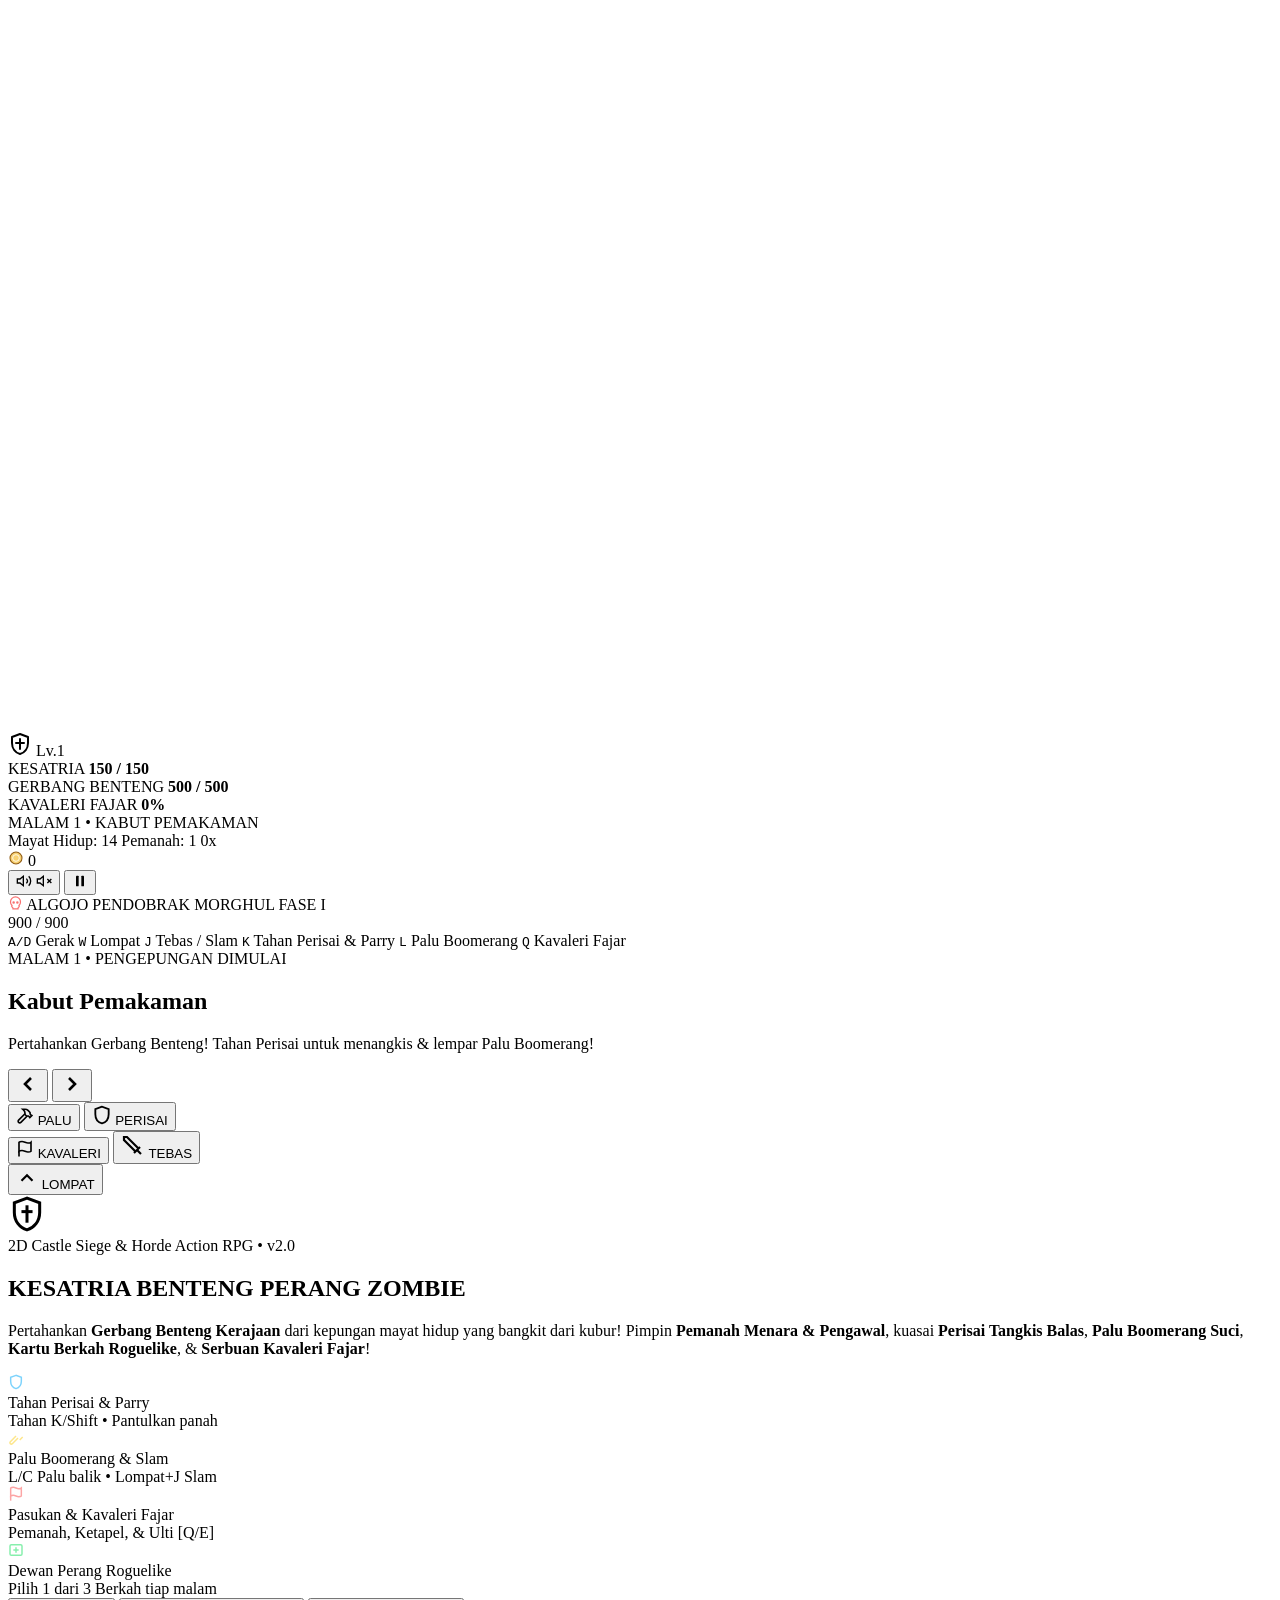
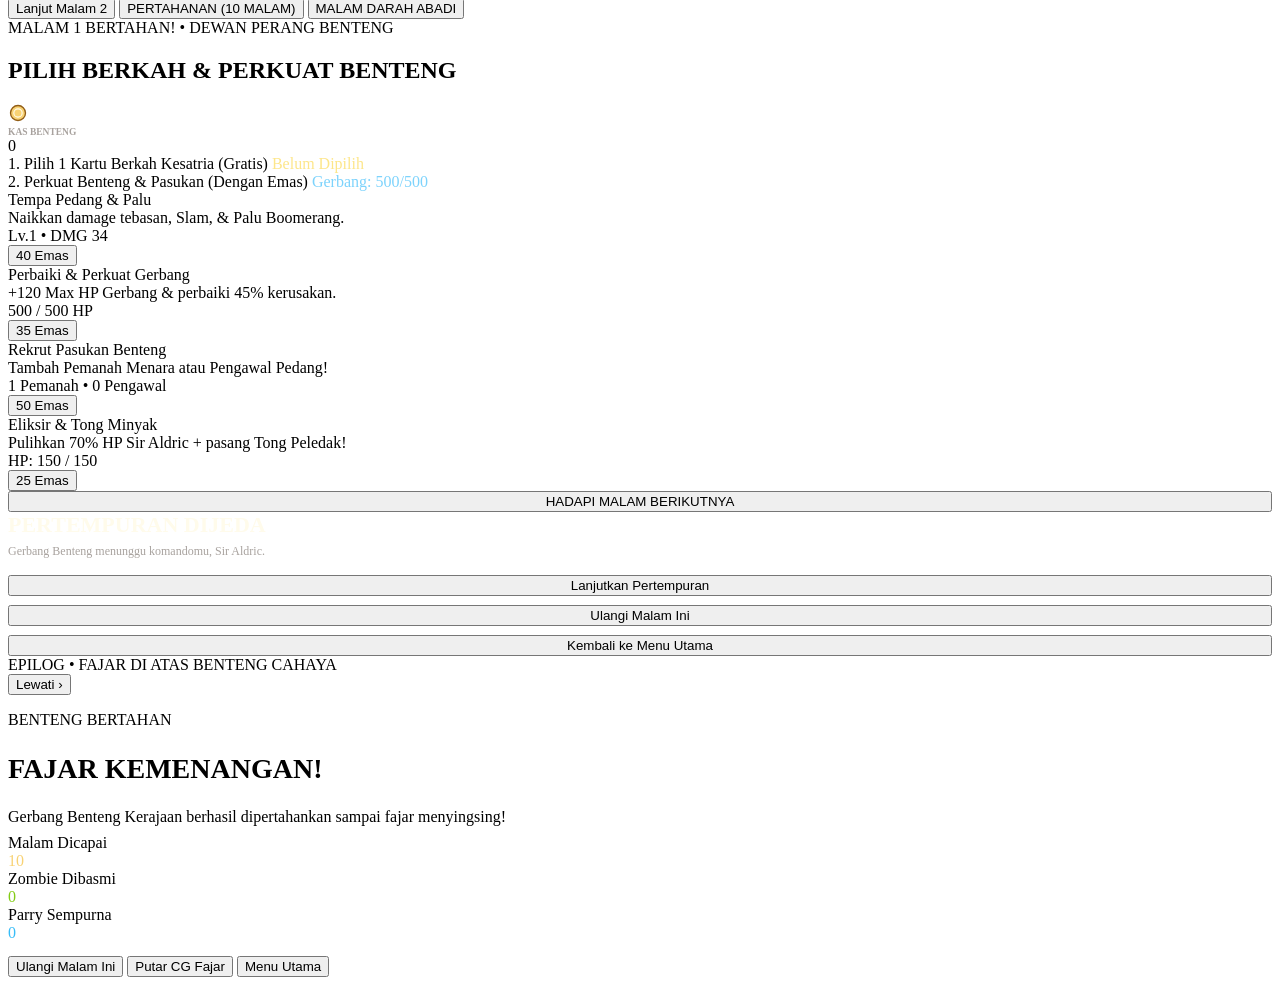
<file: src/template.html>
<!DOCTYPE html>
<html lang="id">
<head>
    <meta charset="UTF-8">
    <meta name="viewport" content="width=device-width, initial-scale=1.0, maximum-scale=1.0, user-scalable=no, viewport-fit=cover">
    <meta name="description" content="Kesatria Benteng: Perang Zombie — Game 2D Castle Siege & Horde Action RPG offline. Pertahankan Gerbang Benteng bersama Pemanah Kerajaan, Perisai Tangkis Balas, Palu Boomerang Suci, Kartu Berkah Roguelike, & Serbuan Kavaleri Fajar!">
    <title>Kesatria Benteng: Perang Zombie — 2D Castle Siege Action RPG</title>
    <style>
/*__INLINE_CSS__*/
    </style>
</head>
<body>
<main id="game-wrapper">
    <canvas id="game-canvas" width="1280" height="720" aria-label="Medan Perang Kesatria Benteng vs Zombie"></canvas>

    <!-- ================================================================
         HUD MEDAN PERANG (KESATRIA + GERBANG BENTENG + HORDE GAUGE)
         ================================================================ -->
    <header id="hud">
        <div id="hud-row">
            <!-- Status Kesatria & Gerbang Benteng -->
            <div id="hud-left" class="hud-strip">
                <div id="hud-crest" title="Sir Aldric — Penjaga Benteng Fajar">
                    <svg class="svg-icon" width="24" height="24" viewBox="0 0 24 24" fill="none" stroke="currentColor" stroke-width="2" stroke-linecap="round" stroke-linejoin="round" aria-hidden="true">
                        <path d="M12 2L4 5v6c0 5.5 3.4 9.7 8 11 4.6-1.3 8-5.5 8-11V5l-8-3z"/>
                        <path d="M12 7v10M8 11h8"/>
                    </svg>
                    <span id="hud-tier-tag">Lv.1</span>
                </div>
                <div class="bars-stack">
                    <div class="bar-item">
                        <div class="bar-meta">
                            <span>KESATRIA</span>
                            <strong id="hud-hp-val">150 / 150</strong>
                        </div>
                        <div class="bar-track"><div id="hp-fill"></div></div>
                    </div>
                    <div class="bar-item">
                        <div class="bar-meta">
                            <span>GERBANG BENTENG</span>
                            <strong id="hud-gate-val">500 / 500</strong>
                        </div>
                        <div class="bar-track"><div id="gate-fill"></div></div>
                    </div>
                    <div class="bar-item">
                        <div class="bar-meta">
                            <span>KAVALERI FAJAR</span>
                            <strong id="hud-valor-val">0%</strong>
                        </div>
                        <div class="bar-track bar-track--thin"><div id="valor-fill" data-ready="0"></div></div>
                    </div>
                </div>
            </div>

            <!-- Info Malam, Sisa Gerombolan, & Pasukan Sekutu -->
            <div id="hud-center" class="hud-strip">
                <div id="hud-night-title">MALAM 1 • KABUT PEMAKAMAN</div>
                <div id="hud-horde-row">
                    <span id="hud-remaining">Mayat Hidup: 14</span>
                    <span id="hud-allies-tag">Pemanah: 1</span>
                    <span id="hud-combo-badge" class="hidden">0x</span>
                </div>
                <div id="horde-progress-track">
                    <div id="horde-progress-fill"></div>
                </div>
            </div>

            <!-- Koin Emas & Tombol Jeda / Audio -->
            <div id="hud-right">
                <div id="hud-gold-box" class="hud-strip" title="Emas Perbendaharaan Benteng">
                    <svg class="svg-icon" width="16" height="16" viewBox="0 0 24 24" fill="#f8d274" stroke="#925d15" stroke-width="1.6"><circle cx="12" cy="12" r="9"/><circle cx="12" cy="12" r="5" fill="none" stroke="#fffbeb" stroke-width="1.4"/></svg>
                    <span id="hud-gold-val">0</span>
                </div>
                <button id="btn-mute" class="hud-btn hud-icon-btn" type="button" title="Suara (M)" aria-label="Suara Hidup atau Mati">
                    <svg id="icon-sound-on" class="svg-icon" width="16" height="16" viewBox="0 0 24 24" fill="none" stroke="currentColor" stroke-width="2"><polygon points="11 5 6 9 2 9 2 15 6 15 11 19 11 5"/><path d="M15.54 8.46a5 5 0 0 1 0 7.07"/><path d="M19.07 4.93a10 10 0 0 1 0 14.14"/></svg>
                    <svg id="icon-sound-off" class="svg-icon hidden" width="16" height="16" viewBox="0 0 24 24" fill="none" stroke="currentColor" stroke-width="2"><polygon points="11 5 6 9 2 9 2 15 6 15 11 19 11 5"/><line x1="23" y1="9" x2="17" y2="15"/><line x1="17" y1="9" x2="23" y2="15"/></svg>
                </button>
                <button id="btn-pause" class="hud-btn hud-icon-btn" type="button" title="Jeda (P / Esc)" aria-label="Jeda Permainan">
                    <svg class="svg-icon" width="16" height="16" viewBox="0 0 24 24" fill="currentColor"><rect x="6" y="4" width="4" height="16" rx="1"/><rect x="14" y="4" width="4" height="16" rx="1"/></svg>
                </button>
            </div>
        </div>

        <!-- Chip Kartu Berkah Aktif -->
        <div id="hud-blessings-strip"></div>

        <!-- Boss Health Bar -->
        <div id="boss-hud" class="hud-strip hidden">
            <div id="boss-head">
                <div id="boss-title-wrap">
                    <svg class="svg-icon" width="15" height="15" viewBox="0 0 24 24" fill="none" stroke="#f87171" stroke-width="2"><circle cx="9" cy="12" r="1"/><circle cx="15" cy="12" r="1"/><path d="M8 20v2h8v-2"/><path d="M16 20a2 2 0 0 0 1.56-3.25 8 8 0 1 0-11.12 0A2 2 0 0 0 8 20"/></svg>
                    <span id="boss-name-text">ALGOJO PENDOBRAK MORGHUL</span>
                    <span id="boss-phase-badge">FASE I</span>
                </div>
                <span id="boss-hp-label">900 / 900</span>
            </div>
            <div id="boss-hp-track"><div id="boss-hp-fill"></div></div>
        </div>
    </header>

    <!-- Petunjuk Tombol Cepat PC -->
    <div id="desktop-hints" aria-hidden="true">
        <span><kbd>A/D</kbd> Gerak</span>
        <span><kbd>W</kbd> Lompat</span>
        <span><kbd>J</kbd> Tebas / Slam</span>
        <span><kbd>K</kbd> Tahan Perisai &amp; Parry</span>
        <span><kbd>L</kbd> Palu Boomerang</span>
        <span><kbd>Q</kbd> Kavaleri Fajar</span>
    </div>

    <!-- Banner Pengumuman Gelombang -->
    <div id="wave-banner" role="status" aria-live="polite">
        <div id="banner-eyebrow">MALAM 1 • PENGEPUNGAN DIMULAI</div>
        <h2 id="banner-title">Kabut Pemakaman</h2>
        <p id="banner-desc">Pertahankan Gerbang Benteng! Tahan Perisai untuk menangkis &amp; lempar Palu Boomerang!</p>
    </div>

    <!-- ================================================================
         KONTROL LAYAR SENTUH (TERMASUK HOLD-TO-GUARD PERISAI!)
         ================================================================ -->
    <div id="touch-controls" aria-label="Kontrol Layar Sentuh">
        <div id="dpad-zone">
            <button id="t-left" class="touch-btn touch-dpad" data-active="0" type="button" aria-label="Gerak Kiri">
                <svg class="svg-icon" width="24" height="24" viewBox="0 0 24 24" fill="none" stroke="currentColor" stroke-width="2.6"><polyline points="15 18 9 12 15 6"/></svg>
            </button>
            <button id="t-right" class="touch-btn touch-dpad" data-active="0" type="button" aria-label="Gerak Kanan">
                <svg class="svg-icon" width="24" height="24" viewBox="0 0 24 24" fill="none" stroke="currentColor" stroke-width="2.6"><polyline points="9 18 15 12 9 6"/></svg>
            </button>
        </div>

        <div class="action-cluster">
            <div class="action-col">
                <button id="t-hammer" class="touch-btn touch-sm" data-cooldown="0" data-active="0" type="button" aria-label="Lempar Palu Suci Boomerang">
                    <svg class="svg-icon" width="18" height="18" viewBox="0 0 24 24" fill="none" stroke="currentColor" stroke-width="2.2"><path d="M15 12l-8.5 8.5c-.83.83-2.17.83-3 0 0 0 0 0 0 0a2.12 2.12 0 0 1 0-3L12 9"/><path d="M17.64 15L22 10.64"/><path d="M20.91 11.7l-1.25-1.25c-.6-.6-.93-1.4-.93-2.25v-.86L16.01 4.6a5.56 5.56 0 0 0-3.94-1.64H9l.92.82A6.18 6.18 0 0 1 12 8.4v1.56l2 2h2.47l2.26 1.91"/></svg>
                    <span class="touch-label">PALU</span>
                    <div id="t-hammer-fill" class="touch-fill" style="background:rgba(248,210,116,0.3);"></div>
                    <span id="t-hammer-cd" class="touch-cd" style="color:#fde68a;"></span>
                </button>
                <button id="t-guard" class="touch-btn touch-md" data-active="0" type="button" aria-label="Tahan Perisai dan Tangkis Balas">
                    <svg class="svg-icon" width="20" height="20" viewBox="0 0 24 24" fill="none" stroke="currentColor" stroke-width="2.2"><path d="M12 2L4 5v6c0 5.5 3.4 9.7 8 11 4.6-1.3 8-5.5 8-11V5l-8-3z"/></svg>
                    <span class="touch-label">PERISAI</span>
                </button>
            </div>
            <div class="action-col">
                <button id="t-ulti" class="touch-btn touch-sm" data-ready="0" data-active="0" type="button" aria-label="Panggil Kavaleri Fajar">
                    <svg class="svg-icon" width="18" height="18" viewBox="0 0 24 24" fill="none" stroke="currentColor" stroke-width="2.2"><path d="M4 15s1-1 4-1 5 2 8 2 4-1 4-1V3s-1 1-4 1-5-2-8-2-4 1-4 1z"/><line x1="4" y1="22" x2="4" y2="15"/></svg>
                    <span class="touch-label">KAVALERI</span>
                    <div id="t-ulti-fill" class="touch-fill" style="background:rgba(250,204,21,0.36);"></div>
                </button>
                <button id="t-attack" class="touch-btn touch-lg" data-active="0" type="button" aria-label="Tebas Pedang Besar">
                    <svg class="svg-icon" width="24" height="24" viewBox="0 0 24 24" fill="none" stroke="currentColor" stroke-width="2.2"><path d="M14.5 17.5L3 6V3h3l11.5 11.5"/><path d="M13 19l6-6"/><path d="M16 16l4 4"/></svg>
                    <span class="touch-label">TEBAS</span>
                </button>
            </div>
            <button id="t-jump" class="touch-btn touch-lg" data-active="0" type="button" aria-label="Lompat dan Hantaman Tanah">
                <svg class="svg-icon" width="22" height="22" viewBox="0 0 24 24" fill="none" stroke="currentColor" stroke-width="2.4"><polyline points="18 15 12 9 6 15"/></svg>
                <span class="touch-label">LOMPAT</span>
            </button>
        </div>
    </div>

    <!-- ================================================================
         MODAL MENU UTAMA (CASTLE SIEGE TITLE SCREEN)
         ================================================================ -->
    <section id="start-modal" class="modal-backdrop" aria-labelledby="main-title">
        <div class="modal-card herald-panel herald-panel--gold">
            <div class="crest-emblem">
                <svg class="svg-icon" width="38" height="38" viewBox="0 0 24 24" fill="none" stroke="currentColor" stroke-width="1.9"><path d="M12 2L4 5v6c0 5.5 3.4 9.7 8 11 4.6-1.3 8-5.5 8-11V5l-8-3z"/><path d="M12 6.5v11"/><path d="M8.5 10.5h7"/></svg>
            </div>
            <div class="eyebrow">2D Castle Siege &amp; Horde Action RPG • v2.0</div>
            <h1 id="main-title" class="hero-title">
                KESATRIA BENTENG
                <span class="hero-title-accent">PERANG ZOMBIE</span>
            </h1>
            <p class="lead-copy">
                Pertahankan <strong>Gerbang Benteng Kerajaan</strong> dari kepungan mayat hidup yang bangkit dari kubur!
                Pimpin <strong>Pemanah Menara &amp; Pengawal</strong>, kuasai <strong>Perisai Tangkis Balas</strong>, <strong>Palu Boomerang Suci</strong>, <strong>Kartu Berkah Roguelike</strong>, &amp; <strong>Serbuan Kavaleri Fajar</strong>!
            </p>

            <div class="feature-pills">
                <div class="feat-item">
                    <div class="feat-ico" style="color:#7dd3fc;">
                        <svg class="svg-icon" width="16" height="16" viewBox="0 0 24 24" fill="none" stroke="currentColor" stroke-width="2.2"><path d="M12 2L4 5v6c0 5.5 3.4 9.7 8 11 4.6-1.3 8-5.5 8-11V5l-8-3z"/></svg>
                    </div>
                    <div>
                        <div class="feat-t">Tahan Perisai &amp; Parry</div>
                        <div class="feat-s">Tahan K/Shift • Pantulkan panah</div>
                    </div>
                </div>
                <div class="feat-item">
                    <div class="feat-ico" style="color:#fde68a;">
                        <svg class="svg-icon" width="16" height="16" viewBox="0 0 24 24" fill="none" stroke="currentColor" stroke-width="2.2"><path d="M15 12l-8.5 8.5a2.12 2.12 0 0 1-3-3L12 9"/><path d="M17.64 15L22 10.64"/></svg>
                    </div>
                    <div>
                        <div class="feat-t">Palu Boomerang &amp; Slam</div>
                        <div class="feat-s">L/C Palu balik • Lompat+J Slam</div>
                    </div>
                </div>
                <div class="feat-item">
                    <div class="feat-ico" style="color:#fca5a5;">
                        <svg class="svg-icon" width="16" height="16" viewBox="0 0 24 24" fill="none" stroke="currentColor" stroke-width="2.2"><path d="M4 15s1-1 4-1 5 2 8 2 4-1 4-1V3s-1 1-4 1-5-2-8-2-4 1-4 1z"/><line x1="4" y1="22" x2="4" y2="15"/></svg>
                    </div>
                    <div>
                        <div class="feat-t">Pasukan &amp; Kavaleri Fajar</div>
                        <div class="feat-s">Pemanah, Ketapel, &amp; Ulti [Q/E]</div>
                    </div>
                </div>
                <div class="feat-item">
                    <div class="feat-ico" style="color:#86efac;">
                        <svg class="svg-icon" width="16" height="16" viewBox="0 0 24 24" fill="none" stroke="currentColor" stroke-width="2.2"><rect x="3" y="4" width="18" height="16" rx="2"/><path d="M12 8v8M8 12h8"/></svg>
                    </div>
                    <div>
                        <div class="feat-t">Dewan Perang Roguelike</div>
                        <div class="feat-s">Pilih 1 dari 3 Berkah tiap malam</div>
                    </div>
                </div>
            </div>

            <div class="btn-row">
                <button id="btn-continue" class="btn btn-emerald hidden" type="button">
                    <span id="btn-continue-text">Lanjut Malam 2</span>
                </button>
                <button id="btn-start-campaign" class="btn btn-gold" type="button">
                    PERTAHANAN (10 MALAM)
                </button>
                <button id="btn-start-endless" class="btn btn-crimson" type="button">
                    MALAM DARAH ABADI
                </button>
            </div>
            <div id="start-record-line" class="record-line hidden"></div>
        </div>
    </section>

    <!-- ================================================================
         DEWAN PERANG (ANTAR MALAM: DRAFT 3 KARTU BERKAH + PERKUAT BENTENG)
         ================================================================ -->
    <section id="council-modal" class="modal-backdrop hidden" aria-labelledby="council-heading">
        <div class="modal-card modal-card--council herald-panel herald-panel--gold">
            <div class="council-head">
                <div>
                    <div id="council-eyebrow" class="eyebrow" style="margin-bottom:1px;">MALAM 1 BERTAHAN! • DEWAN PERANG BENTENG</div>
                    <h2 id="council-heading" class="council-title">PILIH BERKAH &amp; PERKUAT BENTENG</h2>
                </div>
                <div class="council-gold">
                    <svg class="svg-icon" width="20" height="20" viewBox="0 0 24 24" fill="#f8d274" stroke="#925d15" stroke-width="1.6"><circle cx="12" cy="12" r="9"/><circle cx="12" cy="12" r="5" fill="none" stroke="#fffbeb" stroke-width="1.4"/></svg>
                    <div>
                        <div style="font-size:9.5px;color:#a8a29e;font-weight:700;text-transform:uppercase;">Kas Benteng</div>
                        <div id="council-gold-val">0</div>
                    </div>
                </div>
            </div>

            <div class="section-label">
                <span>1. Pilih 1 Kartu Berkah Kesatria (Gratis)</span>
                <span id="blessing-pick-status" style="color:#fde68a;">Belum Dipilih</span>
            </div>
            <div id="blessing-cards-grid" class="blessing-grid"></div>

            <div class="section-label">
                <span>2. Perkuat Benteng &amp; Pasukan (Dengan Emas)</span>
                <span id="council-gate-info" style="color:#7dd3fc;">Gerbang: 500/500</span>
            </div>
            <div class="fortify-grid">
                <div class="fortify-card">
                    <div>
                        <div class="fortify-title">Tempa Pedang &amp; Palu</div>
                        <div class="fortify-sub">Naikkan damage tebasan, Slam, &amp; Palu Boomerang.</div>
                        <div id="f-stat-atk" class="fortify-stat">Lv.1 • DMG 34</div>
                    </div>
                    <button id="f-buy-atk" class="fortify-btn" type="button">40 Emas</button>
                </div>
                <div class="fortify-card">
                    <div>
                        <div class="fortify-title">Perbaiki &amp; Perkuat Gerbang</div>
                        <div class="fortify-sub">+120 Max HP Gerbang &amp; perbaiki 45% kerusakan.</div>
                        <div id="f-stat-gate" class="fortify-stat">500 / 500 HP</div>
                    </div>
                    <button id="f-buy-gate" class="fortify-btn" type="button">35 Emas</button>
                </div>
                <div class="fortify-card">
                    <div>
                        <div class="fortify-title">Rekrut Pasukan Benteng</div>
                        <div class="fortify-sub">Tambah Pemanah Menara atau Pengawal Pedang!</div>
                        <div id="f-stat-ally" class="fortify-stat">1 Pemanah • 0 Pengawal</div>
                    </div>
                    <button id="f-buy-ally" class="fortify-btn" type="button">50 Emas</button>
                </div>
                <div class="fortify-card">
                    <div>
                        <div class="fortify-title">Eliksir &amp; Tong Minyak</div>
                        <div class="fortify-sub">Pulihkan 70% HP Sir Aldric + pasang Tong Peledak!</div>
                        <div id="f-stat-heal" class="fortify-stat">HP: 150 / 150</div>
                    </div>
                    <button id="f-buy-heal" class="fortify-btn" type="button">25 Emas</button>
                </div>
            </div>

            <div id="council-feedback" role="status" aria-live="polite"></div>

            <button id="btn-next-night" class="btn btn-gold" style="width:100%;" type="button">
                <span id="btn-next-night-label">HADAPI MALAM BERIKUTNYA</span>
            </button>
        </div>
    </section>

    <!-- ================================================================
         MODAL PAUSE
         ================================================================ -->
    <section id="pause-modal" class="modal-backdrop hidden" aria-labelledby="pause-title">
        <div class="modal-card modal-card--sm herald-panel herald-panel--gold">
            <h2 id="pause-title" class="font-serif" style="font-size:22px;margin:0 0 6px;color:#fffbeb;">PERTEMPURAN DIJEDA</h2>
            <p style="font-size:12px;color:#a8a29e;margin:0 0 16px;">Gerbang Benteng menunggu komandomu, Sir Aldric.</p>
            <div style="display:flex;flex-direction:column;gap:9px;">
                <button id="btn-resume" class="btn btn-gold" type="button">Lanjutkan Pertempuran</button>
                <button id="btn-retry-wave" class="btn btn-iron" type="button">Ulangi Malam Ini</button>
                <button id="btn-back-menu" class="btn btn-iron" type="button">Kembali ke Menu Utama</button>
            </div>
        </div>
    </section>

    <!-- ================================================================
         OVERLAY ANIMASI CG ENDING (FAJAR DI ATAS BENTENG CAHAYA)
         ================================================================ -->
    <div id="ending-cg-overlay" class="hidden">
        <div class="cg-bar cg-bar--top">
            <div class="eyebrow" style="margin:0;">EPILOG • FAJAR DI ATAS BENTENG CAHAYA</div>
            <button id="btn-skip-cg" type="button">Lewati &rsaquo;</button>
        </div>
        <div class="cg-bar cg-bar--bot">
            <p id="cg-subtitle"></p>
        </div>
    </div>

    <!-- ================================================================
         MODAL VICTORY / GAME OVER
         ================================================================ -->
    <section id="end-modal" class="modal-backdrop hidden" aria-labelledby="end-title">
        <div class="modal-card herald-panel herald-panel--gold">
            <div id="end-eyebrow" class="eyebrow">BENTENG BERTAHAN</div>
            <h2 id="end-title" class="hero-title" style="font-size:28px;">FAJAR KEMENANGAN!</h2>
            <p id="end-desc" class="lead-copy" style="margin-bottom:8px;">Gerbang Benteng Kerajaan berhasil dipertahankan sampai fajar menyingsing!</p>

            <div class="end-stats">
                <div>
                    <div class="stat-k">Malam Dicapai</div>
                    <div id="end-nights" class="stat-v" style="color:#f8d274;">10</div>
                </div>
                <div>
                    <div class="stat-k">Zombie Dibasmi</div>
                    <div id="end-kills" class="stat-v" style="color:#84cc16;">0</div>
                </div>
                <div>
                    <div class="stat-k">Parry Sempurna</div>
                    <div id="end-parries" class="stat-v" style="color:#38bdf8;">0</div>
                </div>
            </div>

            <div id="end-record-text" class="record-line" style="margin:0 0 14px;"></div>

            <div class="btn-row">
                <button id="btn-end-retry" class="btn btn-iron" type="button">Ulangi Malam Ini</button>
                <button id="btn-end-cg" class="btn btn-gold hidden" type="button">Putar CG Fajar</button>
                <button id="btn-end-menu" class="btn btn-gold" type="button">Menu Utama</button>
            </div>
        </div>
    </section>
</main>

<script>
/*__INLINE_JS__*/
</script>
</body>
</html>
</file>
